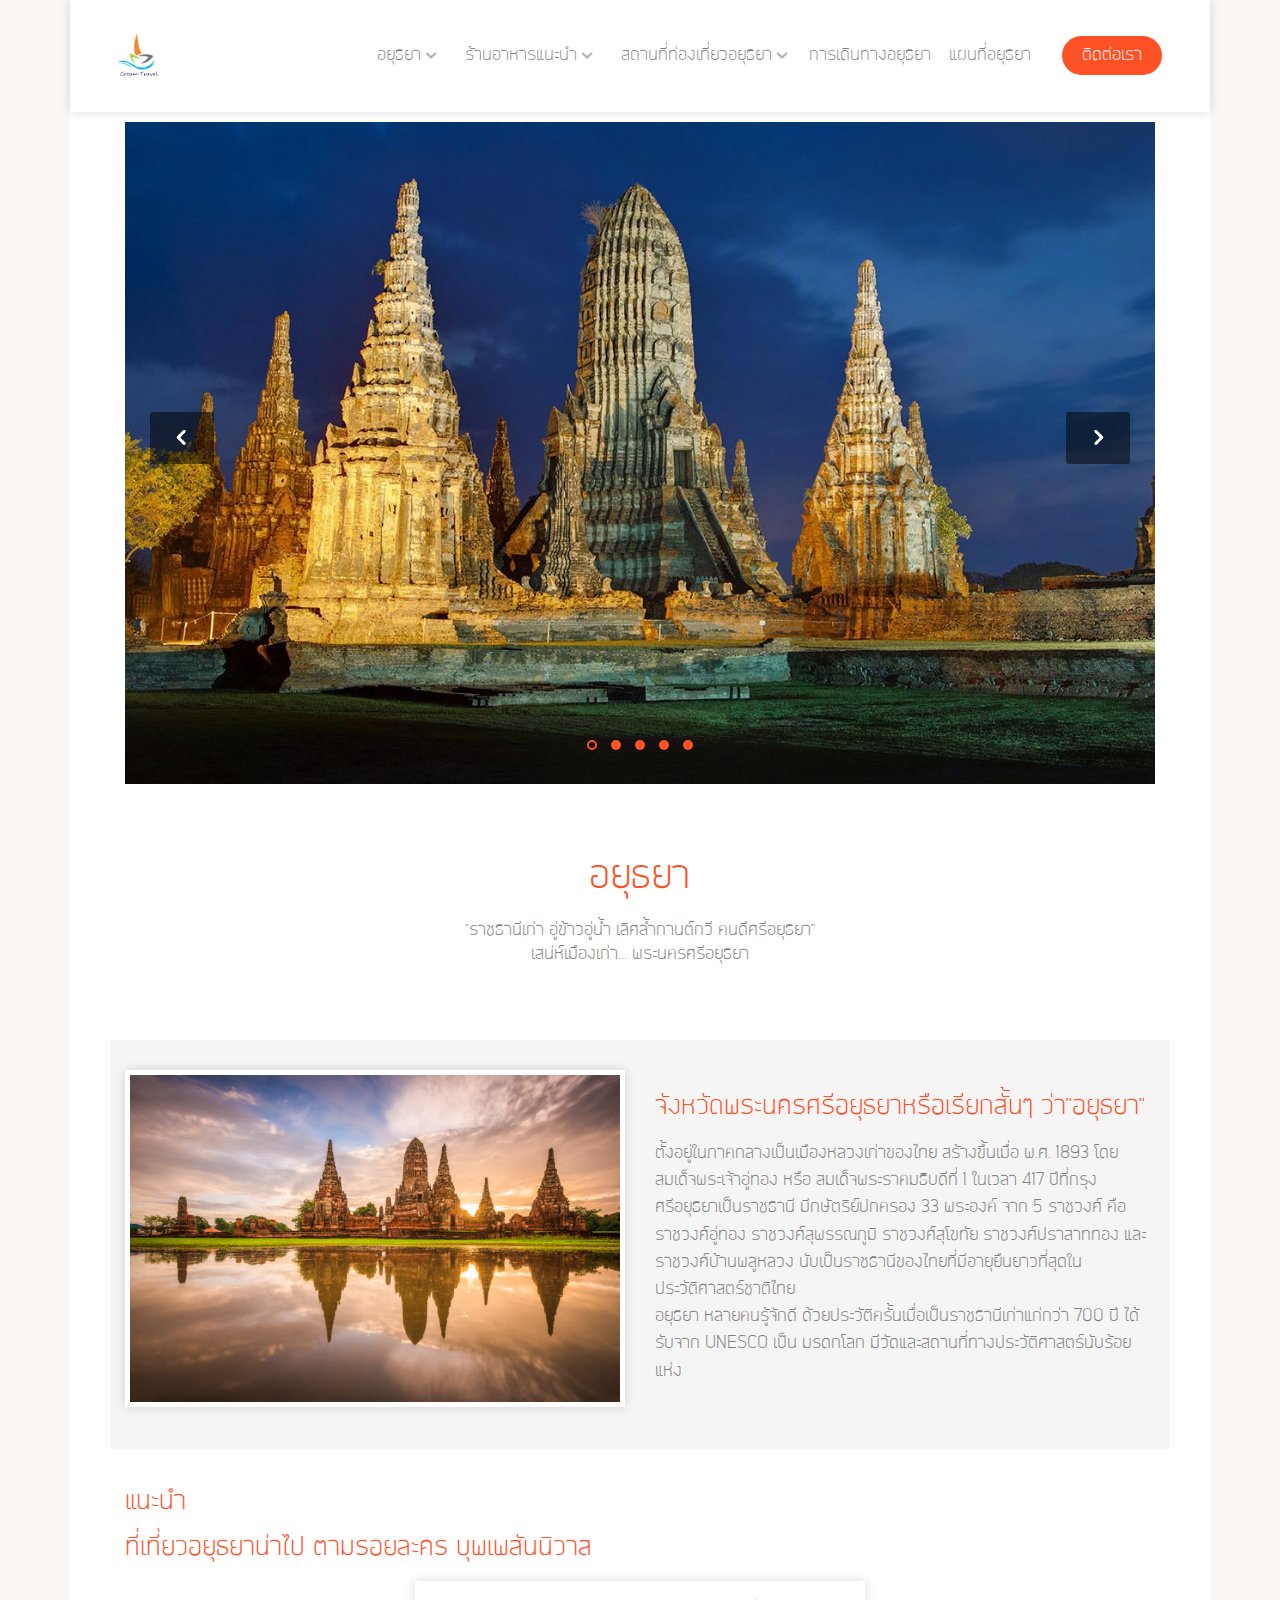
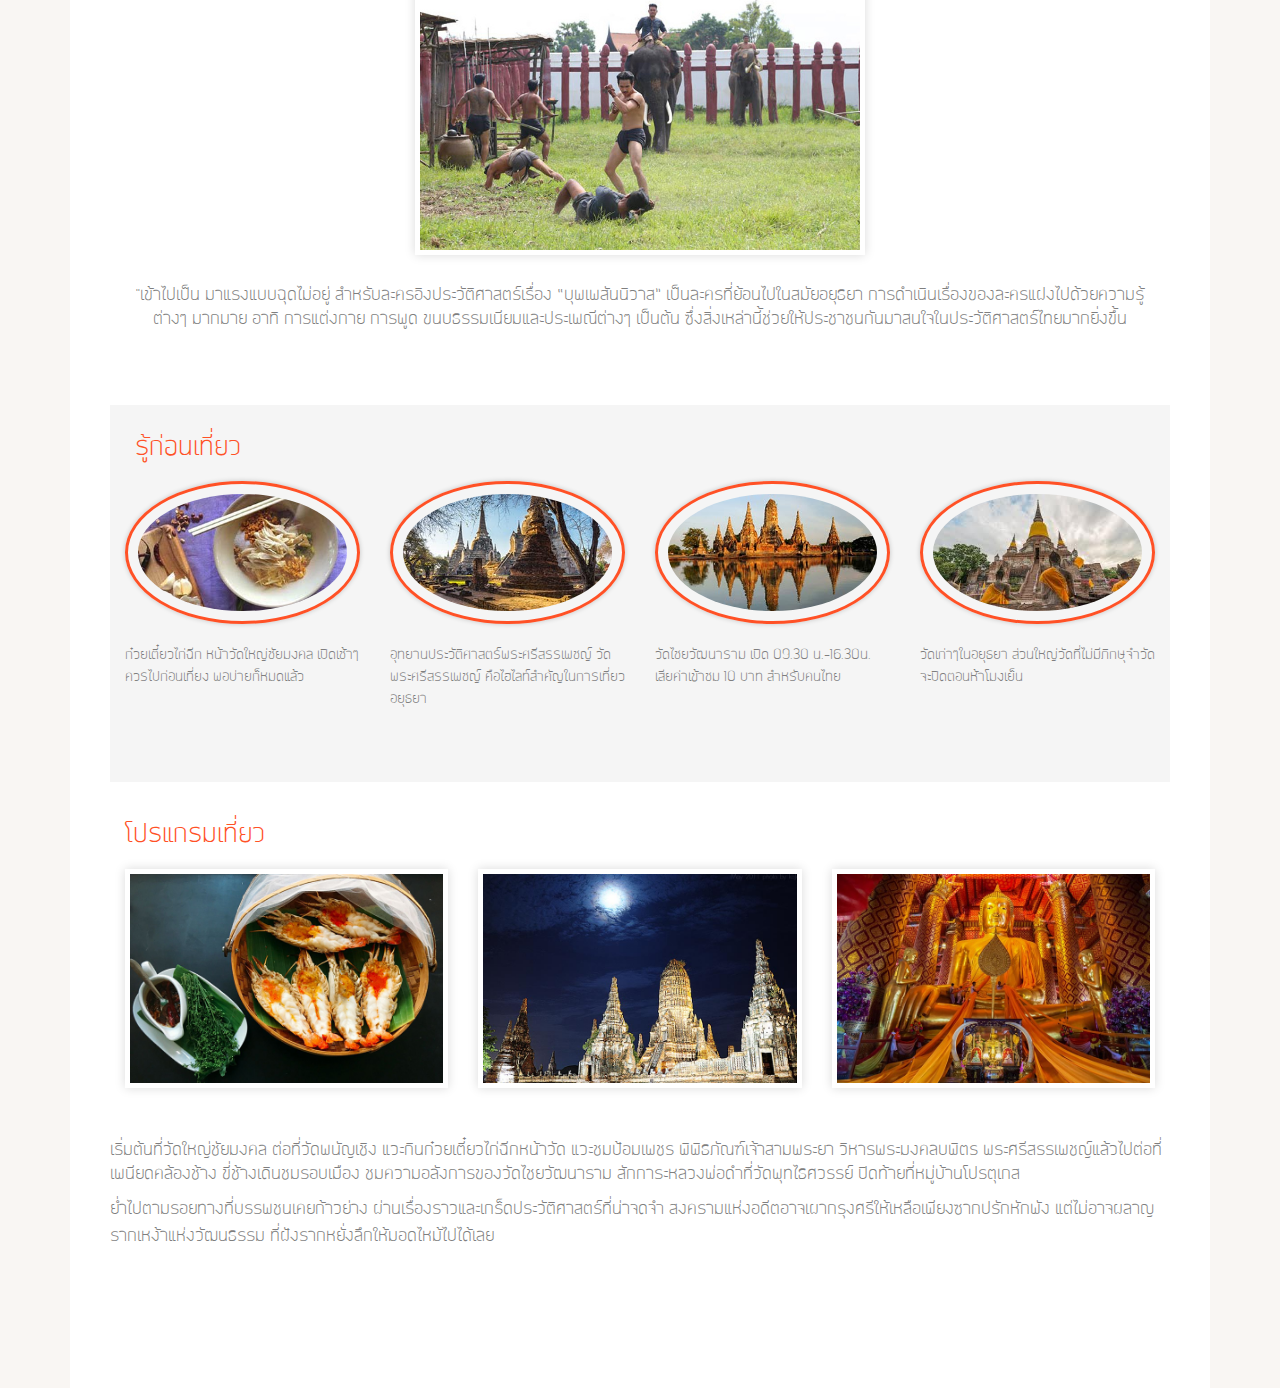
<file: index.html>
<!DOCTYPE html>
<!--[if lt IE 7]>      <html class="no-js lt-ie9 lt-ie8 lt-ie7"> <![endif]-->
<!--[if IE 7]>         <html class="no-js lt-ie9 lt-ie8"> <![endif]-->
<!--[if IE 8]>         <html class="no-js lt-ie9"> <![endif]-->
<!--[if gt IE 8]><!--> <html class="no-js"> <!--<![endif]-->
	<head>
	<meta charset="utf-8">
	<meta http-equiv="X-UA-Compatible" content="IE=edge">
	<title>AYUTTHAYA</title>
	<meta name="viewport" content="width=device-width, initial-scale=1">
	<meta name="description" content="" />
	<meta name="keywords" content="" />
	<meta name="author" content="" />

  	<!-- Facebook and Twitter integration -->
	<meta property="og:title" content=""/>
	<meta property="og:image" content=""/>
	<meta property="og:url" content=""/>
	<meta property="og:site_name" content=""/>
	<meta property="og:description" content=""/>
	<meta name="twitter:title" content="" />
	<meta name="twitter:image" content="" />
	<meta name="twitter:url" content="" />
	<meta name="twitter:card" content="" />
	<!-- Place favicon.ico and apple-touch-icon.png in the root directory -->
	<!-- <link rel="shortcut icon" href="favicon.ico"> -->
	<link rel="stylesheet" href="css/animate.css">
	<link rel="stylesheet" href="css/bootstrap.css">
	<link rel="stylesheet" href="css/icomoon.css">

	<link rel="stylesheet" href="css/owl.carousel.min.css">
	<link rel="stylesheet" href="css/owl.theme.default.min.css">

	<link rel="stylesheet" href="css/style.css">
	<script src="js/modernizr-2.6.2.min.js"></script>
	<!--[if lt IE 9]>
	<script src="js/respond.min.js"></script>
	<![endif]-->

	</head>
	<body class="boxed">
	<!-- Loader -->
	<div class="fh5co-loader"></div>
	<div id="wrap">
	<div id="fh5co-page">
		<header id="fh5co-header" role="banner">
			<div class="container">
				<a href="#" class="js-fh5co-nav-toggle fh5co-nav-toggle dark"><i></i></a>
				<div id="fh5co-logo"><a href="index.html"><img src="images/logo-cream.png" alt="AYUTTHAYA"></a></div>
				<nav id="fh5co-main-nav" role="navigation">
					<ul>
						<li  class="has-sub">
							<div class="drop-down-menu">
								<a href="index.html">อยุธยา</a>
								<div class="dropdown-menu-wrap">
									<ul>
										<li><a href="history.html">ประวัติ อยุธยา</a></li>
									</ul>
								</div>
							</div>
						</li>
						<li class="has-sub">
							<div class="drop-down-menu">
								<a href="restaurant.html">ร้านอาหารแนะนำ</a>
								<div class="dropdown-menu-wrap">
									<ul>
										<li><a href="restaurant.html#restaurant-1">ร้านอาหารบ้านอยุธยารมย์  </a></li>
										<li><a href="restaurant.html#restaurant-2">ร้านอาหารริมน้ำ แกรนด์เจ้าพระญา อยุธยา</a></li>
										<li><a href="restaurant.html#restaurant-3">ร้านก๋วยเตี๋ยวไก่ฉีก คุณประนอม</a></li>
										<li><a href="restaurant.html#restaurant-4">บ้านข้าวหนม</a></li>
									</ul>
								</div>
							</div>
						</li>
						<li class="has-sub">
							<div class="drop-down-menu">
								<a href="attractions.html">สถานที่ท่องเที่ยวอยุธยา</a>
								<div class="dropdown-menu-wrap">
									<ul>
										<li><a href="attractions.html#attractions-1">วัดใหญ่ชัยมงคล </a></li>
										<li><a href="attractions.html#attractions-2">วัดพนัญเชิงวรวิหาร</a></li>
										<li><a href="attractions.html#attractions-3">ป้อมเพชร</a></li>
										<li><a href="attractions.html#attractions-4">พิพิธภัณฑ์เจ้าสามพระยา</a></li>
										<li><a href="attractions.html#attractions-5">วัดมงคลบพิตร</a></li>
										<li><a href="attractions.html#attractions-6">วัดพระศรีสรรเพชญ์</a></li>
										<li><a href="attractions.html#attractions-7">เพนียดคล้องช้าง อยุธยา</a></li>
										<li><a href="attractions.html#attractions-8">วัดไชยวัฒนาราม</a></li>
										<li><a href="attractions.html#attractions-9">วัดพุทไธศวรรย์</a></li>
									</ul>
								</div>
							</div>
						</li>
						<li><a href="travel.html">การเดินทางอยุธยา</a></li>
						<li><a href="ayutthaya-map.html">แผนที่อยุธยา</a></li>
						<li class="cta"><a href="contact.html">ติดต่อเรา</a></li>    
					</ul>
				</nav>
			</div>
		</header>
		<!-- Header -->

		<div class="fh5co-slider">
			<div class="container">
				<div class="owl-carousel owl-carousel-main">
				  <div><img src="images/banner-1.jpg" alt="AYUTTHAYA"></div>
				  <div><img src="images/banner-2.jpg" alt="AYUTTHAYA"></div>
				  <div><img src="images/banner-3.jpg" alt="AYUTTHAYA"></div>
				  <div><img src="images/banner-4.jpg" alt="AYUTTHAYA"></div>
				  <div><img src="images/banner-5.jpg" alt="AYUTTHAYA"></div>
				</div>
			</div>
		</div>
		<!-- Slider -->
		
		<div id="fh5co-intro" class="fh5co-section">
			<div class="container">
				<div class="row row-bottom-padded-md">
					<div class="col-md-8 col-md-offset-2 text-center ts-intro">
						<h1>อยุธยา</h1>
						<p class="fh5co-lead">"ราชธานีเก่า อู่ข้าวอู่น้ำ เลิศล้ำกานต์กวี คนดีศรีอยุธยา"<br>เสน่ห์เมืองเก่า... พระนครศรีอยุธยา</p>
					</div>
				</div>
				<div class="row row-bottom-padded-sm background-color">
					<div class="col-md-6">
						<p><img src="images/pic-1.jpg" alt="" class="img-responsive img-bordered"></p>
					</div>
					<div class="col-md-6 padded-top">
						<h3>จังหวัดพระนครศรีอยุธยาหรือเรียกสั้นๆ ว่า"อยุธยา"</h3>
						<p> ตั้งอยู่ในภาคกลางเป็นเมืองหลวงเก่าของไทย สร้างขึ้นเมื่อ พ.ศ. 1893 โดยสมเด็จพระเจ้าอู่ทอง หรือ สมเด็จพระราคมธิบดีที่ 1 ในเวลา 417 ปีที่กรุงศรีอยุธยาเป็นราชธานี มีกษัตริย์ปกครอง 33 พระองค์ จาก 5 ราชวงศ์ คือ ราชวงศ์อู่ทอง ราชวงศ์สุพรรณภูมิ ราชวงศ์สุโขทัย ราชวงศ์ปราสาททอง และราชวงศ์บ้านพลูหลวง นับเป็นราชธานีของไทยที่มีอายุยืนยาวที่สุดในประวัติศาสตร์ชาติไทย <br>อยุธยา หลายคนรู้จักดี ด้วยประวัติครั้นเมื่อเป็นราชธานีเก่าแก่กว่า 700 ปี ได้รับจาก UNESCO เป็น มรดกโลก มีวัดและสถานที่ทางประวัติศาสตร์นับร้อยแห่ง</p>
					</div>
				</div>
				<div class="row row-bottom-padded-md">
					<div class="col-md-12 ts-intro intro-img">
						<h3>แนะนำ</h3>
						<h3>ที่เที่ยวอยุธยาน่าไป ตามรอยละคร บุพเพสันนิวาส</h3>
						<a href="attractions.html"><img src="images/pic-2.jpg" alt="" class="img-responsive img-bordered text-center"></a><br>
						<p class="fh5co-lead text-center">"เข้าไปเป็น มาแรงแบบฉุดไม่อยู่ สำหรับละครอิงประวัติศาสตร์เรื่อง “บุพเพสันนิวาส” เป็นละครที่ย้อนไปในสมัยอยุธยา การดำเนินเรื่องของละครแฝงไปด้วยความรู้ต่างๆ มากมาย อาทิ การแต่งกาย การพูด ขนบธรรมเนียมและประเพณีต่างๆ เป็นต้น ซึ่งสิ่งเหล่านี้ช่วยให้ประชาชนกันมาสนใจในประวัติศาสตร์ไทยมากยิ่งขึ้น</p>
					</div>
				</div>
				<div class="row row-bottom-padded-sm background-color">
					<div class="title text-left">
						<h3>รู้ก่อนเที่ยว</h3>
					</div>
					<div class="col-md-3">
						<div class="fh5co-service text-center hover-a">
							<a href="restaurant.html#restaurant-3">
								<span class="fh5co-img"><img src="images/fh5co-img-1.jpg" alt="" class="img-responsive img-bordered"></span>
								<p>ก๋วยเตี๋ยวไก่ฉีก หน้าวัดใหญ่ชัยมงคล  เปิดเช้าๆ ควรไปก่อนเที่ยง พอบ่ายก็หมดแล้ว</p>
							</a>
						</div>
					</div>
					<div class="col-md-3">
						<div class="fh5co-service text-center hover-a">
							<a href="attractions.html#attractions-6">
								<span class="fh5co-img"><img src="images/fh5co-img-2.jpg" alt="" class="img-responsive img-bordered"></span>
								<p>อุทยานประวัติศาสตร์พระศรีสรรเพชญ์ วัดพระศรีสรรเพชญ์ คือไฮไลท์สำคัญในการเที่ยวอยุธยา </p>
							</a>
						</div>
					</div>
					<div class="col-md-3">
						<div class="fh5co-service text-center hover-a">
							<a href="attractions.html#attractions-8">
								<span class="fh5co-img"><img src="images/fh5co-img-3.jpg" alt="" class="img-responsive img-bordered"></span>
								<p>วัดไชยวัฒนาราม  เปิด 09.30 น.-16.30น.  เสียค่าเข้าชม  10 บาท สำหรับคนไทย</p>
							</a>
						</div>
					</div>
					<div class="col-md-3">
						<div class="fh5co-service text-center hover-a">
							<a href="attractions.html">
								<span class="fh5co-img"><img src="images/fh5co-img-4.jpg" alt="" class="img-responsive img-bordered"></span>
								<p>วัดเก่าๆในอยุธยา ส่วนใหญ่วัดที่ไม่มีภิกษุจำวัดจะปิดตอนห้าโมงเย็น</p>
							</a>
						</div>
					</div>
				</div>
				<div class="row row-bottom-padded-md">
					<div class="col-md-12 ts-intro intro-img">
						<h3>โปรแกรมเที่ยว</h3>
					</div>
					<div class="col-md-4">
						<div class="fh5co-service text-center">
							<img src="images/intro-img-1.jpg" class="img-responsive img-bordered" alt="">
						</div>
					</div>
					<div class="col-md-4">
						<div class="fh5co-service text-center">
							<img src="images/intro-img-2.jpg" class="img-responsive img-bordered" alt="">
						</div>
					</div>
					<div class="col-md-4">
						<div class="fh5co-service text-center">
							<img src="images/intro-img-3.jpg" class="img-responsive img-bordered" alt="">
						</div>
					</div>
						<p class="fh5co-lead">เริ่มต้นที่วัดใหญ่ชัยมงคล ต่อที่วัดพนัญเชิง แวะกินก๋วยเตี๋ยวไก่ฉีกหน้าวัด แวะชมป้อมเพชร พิพิธภัณฑ์เจ้าสามพระยา วิหารพระมงคลบพิตร พระศรีสรรเพชญ์แล้วไปต่อที่เพนียดคล้องช้าง ขี่ช้างเดินชมรอบเมือง ชมความอลังการของวัดไชยวัฒนาราม สักการะหลวงพ่อดำที่วัดพุทไธศวรรย์ ปิดท้ายที่หมู่บ้านโปรตุเกส</p>
						<p>ย่ำไปตามรอยทางที่บรรพชนเคยก้าวย่าง ผ่านเรื่องราวและเกร็ดประวัติศาสตร์ที่น่าจดจำ สงครามแห่งอดีตอาจเผากรุงศรีให้เหลือเพียงซากปรักหักพัง แต่ไม่อาจผลาญรากเหง้าแห่งวัฒนธรรม ที่ฝังรากหยั่งลึกให้มอดไหม้ไปได้เลย</p>
				</div>
			</div>
		</div>
	</div>
	</div>

	<div class="gototop js-top">
		<a href="#" class="js-gotop"><i class="icon-chevron-down"></i></a>
	</div>
	
	<script src="js/jquery.min.js"></script>
	<script src="js/jquery.easing.1.3.js"></script>
	<script src="js/bootstrap.min.js"></script>
	<script src="js/owl.carousel.min.js"></script>
	<script src="js/main.js"></script>

	</body>
</html>
</file>
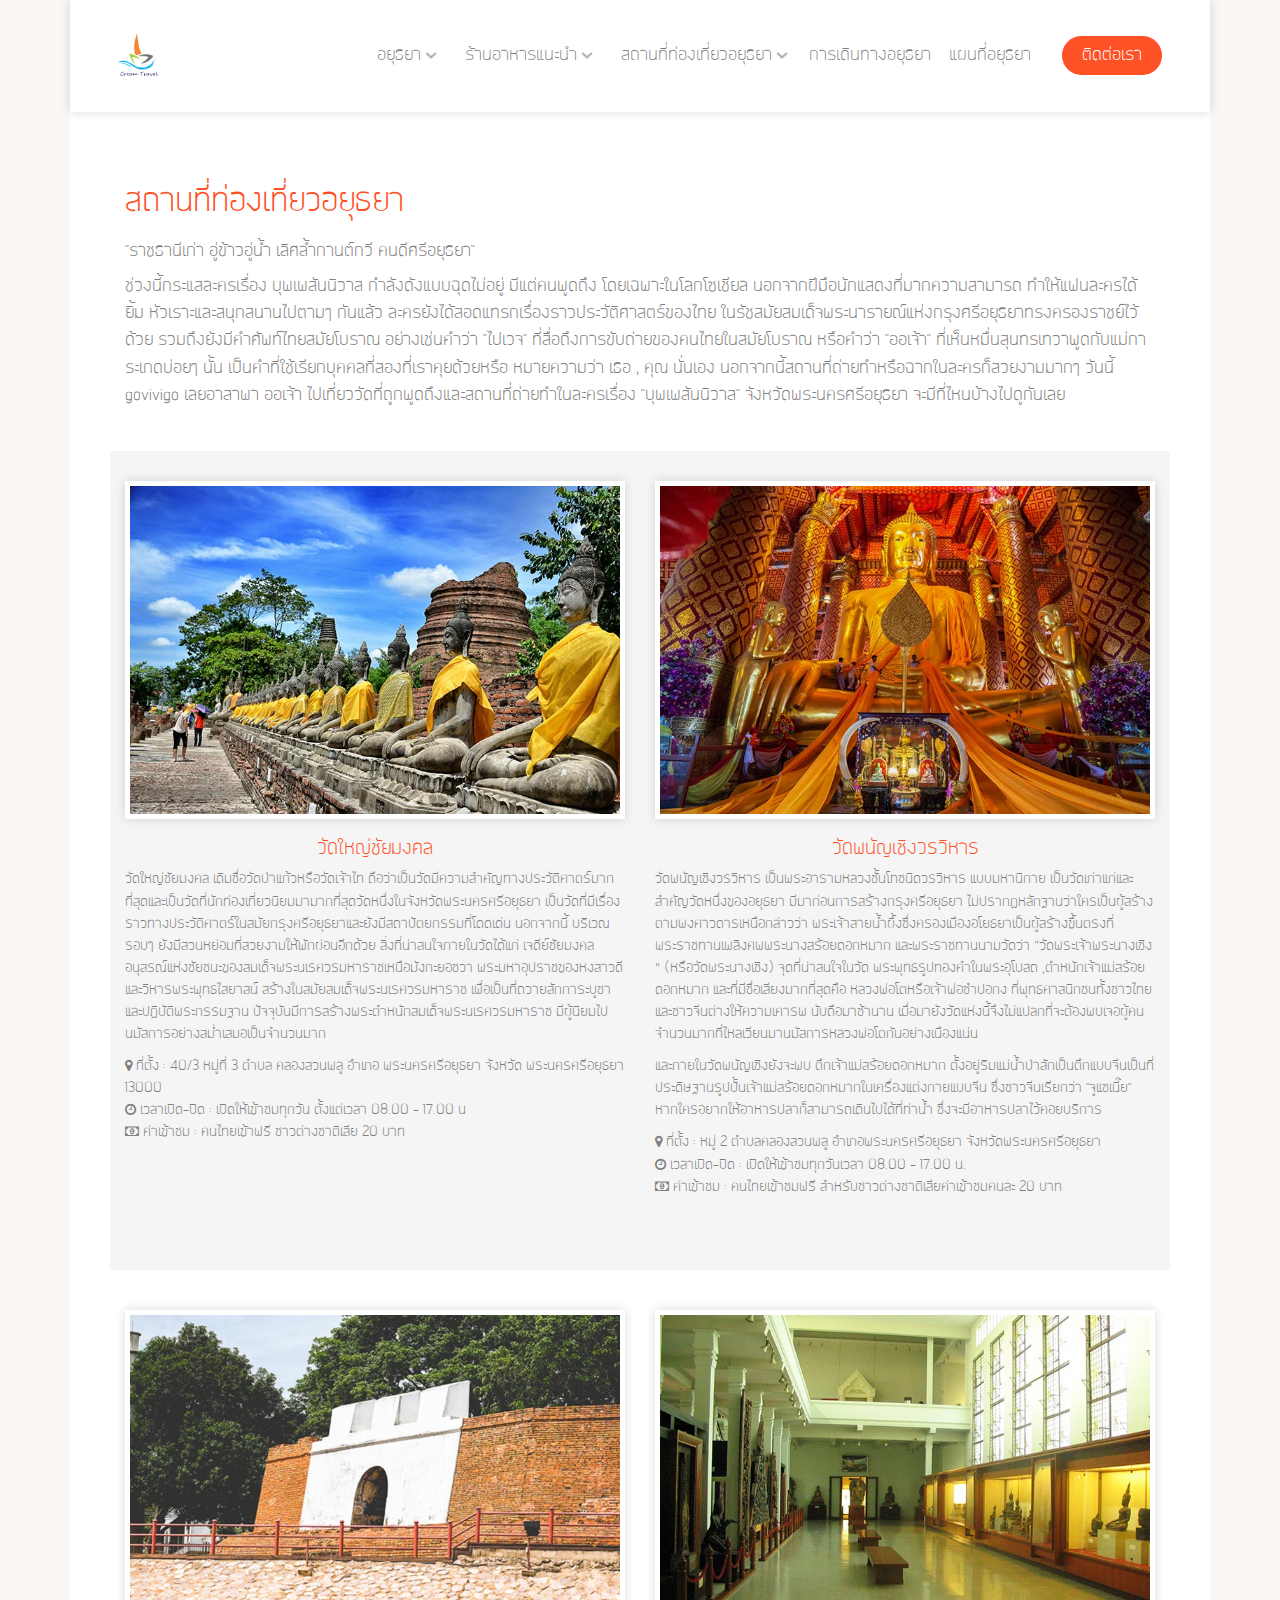
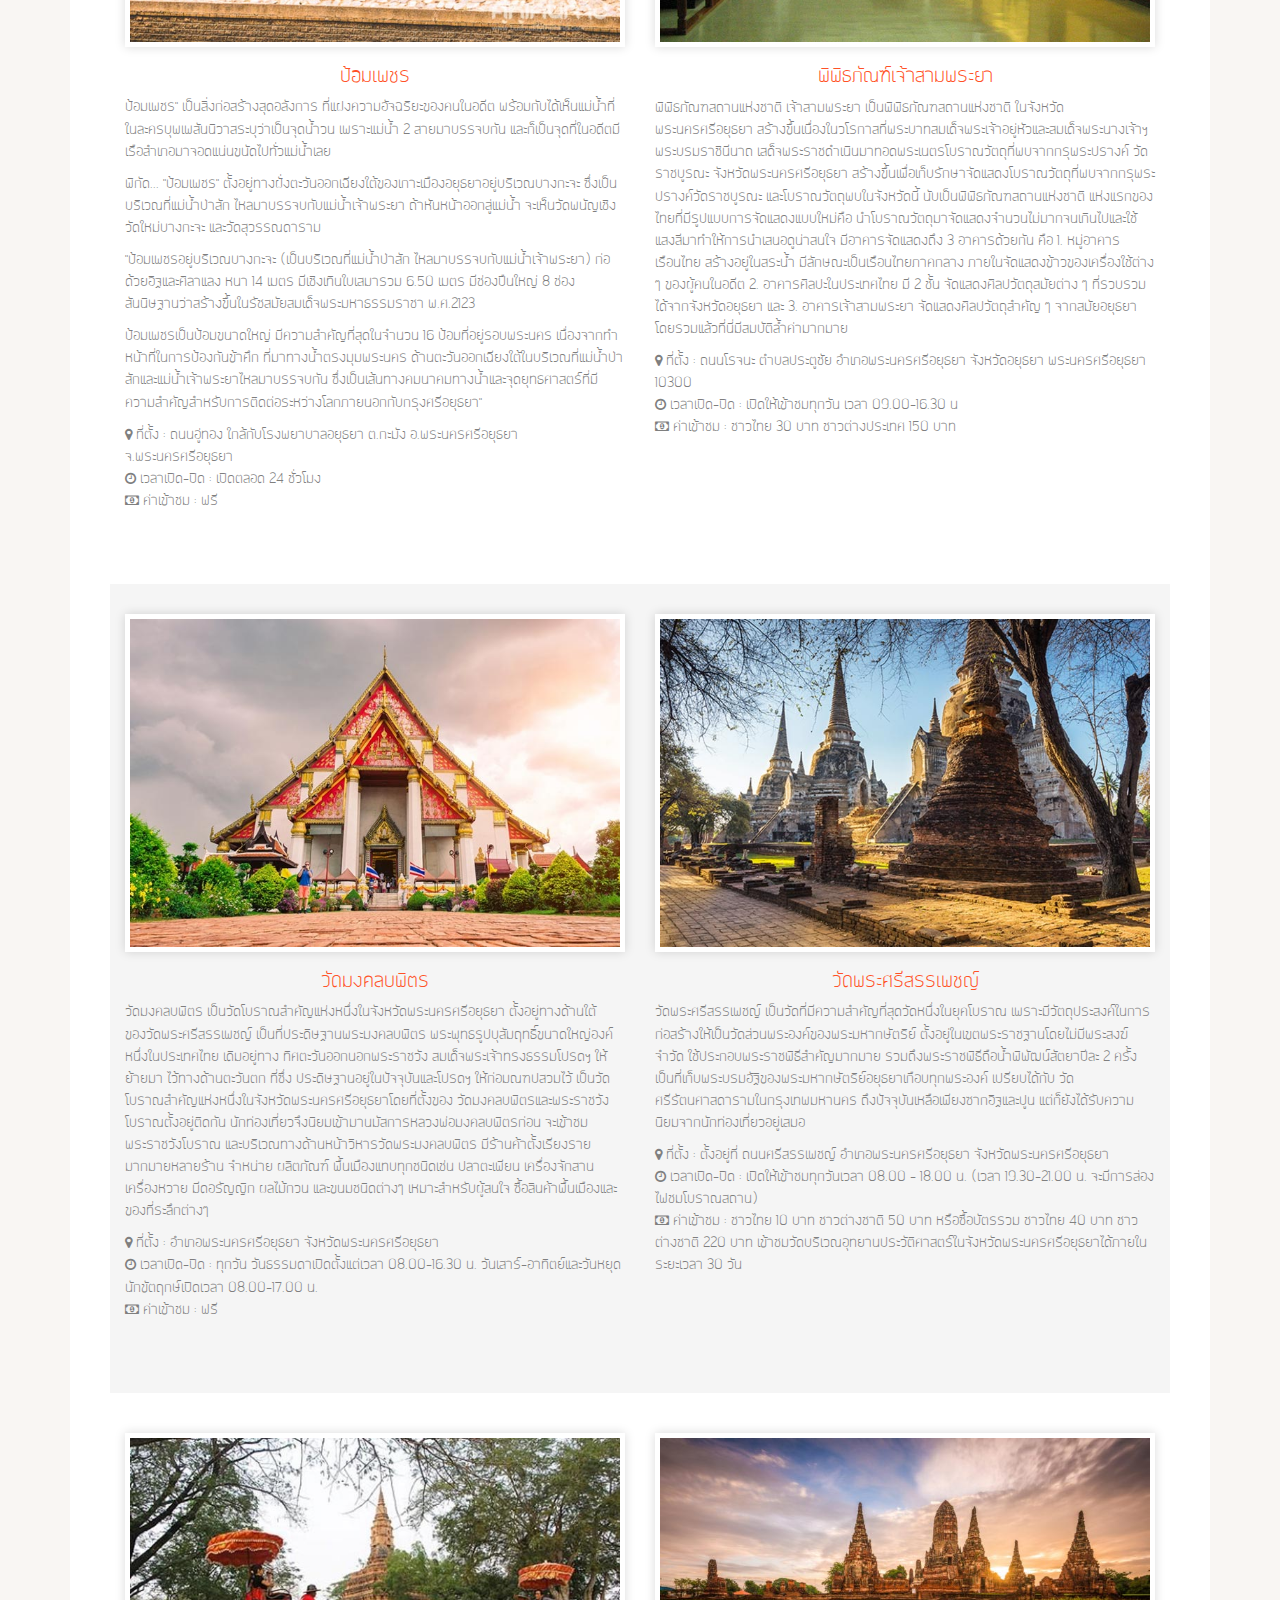
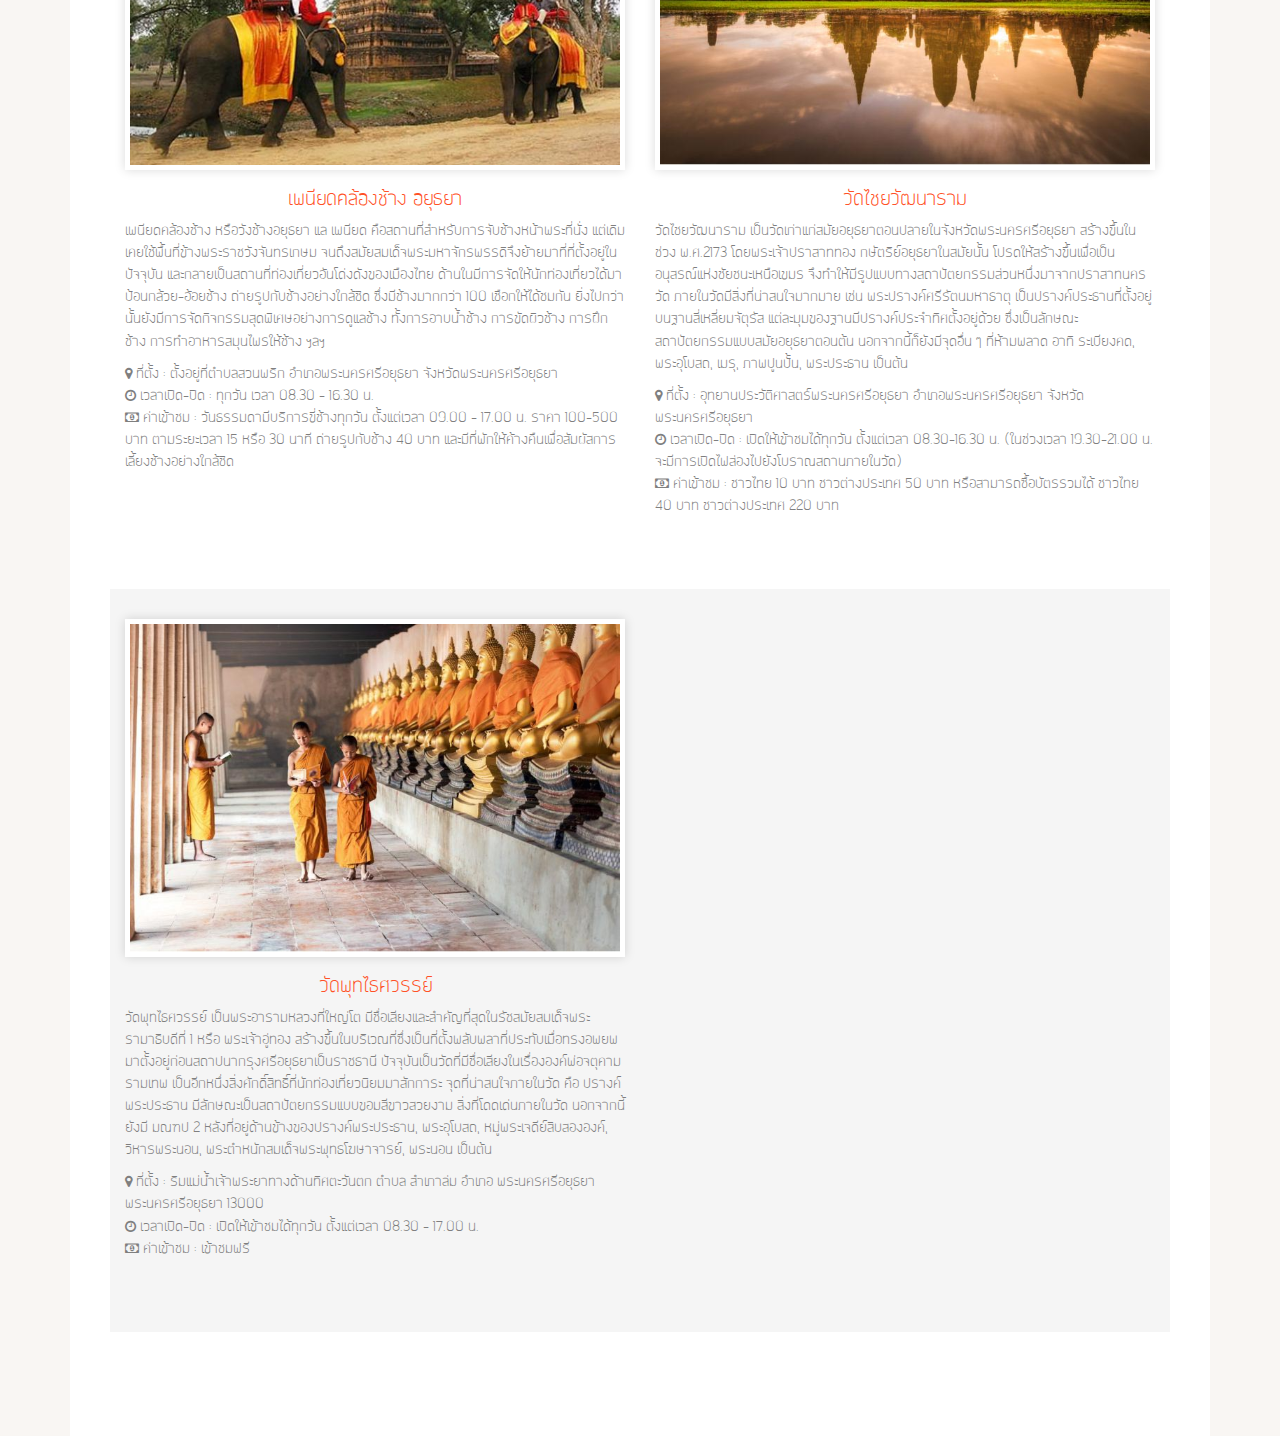
<file: attractions.html>
<!DOCTYPE html>
<!--[if lt IE 7]>      <html class="no-js lt-ie9 lt-ie8 lt-ie7"> <![endif]-->
<!--[if IE 7]>         <html class="no-js lt-ie9 lt-ie8"> <![endif]-->
<!--[if IE 8]>         <html class="no-js lt-ie9"> <![endif]-->
<!--[if gt IE 8]><!--> <html class="no-js"> <!--<![endif]-->
	<head>
	<meta charset="utf-8">
	<meta http-equiv="X-UA-Compatible" content="IE=edge">
	<title>Attractions | Ayutthaya</title>
	<meta name="viewport" content="width=device-width, initial-scale=1">
	<meta name="description" content="" />
	<meta name="keywords" content="" />
	<meta name="author" content="" />
  	<!-- Facebook and Twitter integration -->
	<meta property="og:title" content=""/>
	<meta property="og:image" content=""/>
	<meta property="og:url" content=""/>
	<meta property="og:site_name" content=""/>
	<meta property="og:description" content=""/>
	<meta name="twitter:title" content="" />
	<meta name="twitter:image" content="" />
	<meta name="twitter:url" content="" />
	<meta name="twitter:card" content="" />
	<!-- <link rel="shortcut icon" href="favicon.ico"> -->
	<link rel="stylesheet" href="css/animate.css">
	<link rel="stylesheet" href="css/bootstrap.css">
	<link rel="stylesheet" href="css/icomoon.css">
	<link rel="stylesheet" href="css/owl.carousel.min.css">
	<link rel="stylesheet" href="css/owl.theme.default.min.css">
	<link rel="stylesheet" href="css/style.css">
	<link rel="stylesheet" href="https://cdnjs.cloudflare.com/ajax/libs/font-awesome/4.7.0/css/font-awesome.min.css">
	<script src="js/modernizr-2.6.2.min.js"></script>
	<!--[if lt IE 9]>
	<script src="js/respond.min.js"></script>
	<![endif]-->

	</head>
	<body class="boxed">
	<!-- Loader -->
	<div class="fh5co-loader"></div>
	<div id="wrap">
	<div id="fh5co-page">
		<header id="fh5co-header" role="banner">
			<div class="container">
				<a href="#" class="js-fh5co-nav-toggle fh5co-nav-toggle dark"><i></i></a>
				<div id="fh5co-logo"><a href="index.html"><img src="images/logo-cream.png" alt="AYUTTHAYA"></a></div>
				<nav id="fh5co-main-nav" role="navigation">
					<ul>
						<li  class="has-sub">
							<div class="drop-down-menu">
								<a href="index.html">อยุธยา</a>
								<div class="dropdown-menu-wrap">
									<ul>
										<li><a href="history.html">ประวัติ อยุธยา</a></li>
									</ul>
								</div>
							</div>
						</li>
						<li class="has-sub">
							<div class="drop-down-menu">
								<a href="restaurant.html">ร้านอาหารแนะนำ</a>
								<div class="dropdown-menu-wrap">
									<ul>
										<li><a href="restaurant.html#restaurant-1">ร้านอาหารบ้านอยุธยารมย์  </a></li>
										<li><a href="restaurant.html#restaurant-2">ร้านอาหารริมน้ำ แกรนด์เจ้าพระญา อยุธยา</a></li>
										<li><a href="restaurant.html#restaurant-3">ร้านก๋วยเตี๋ยวไก่ฉีก คุณประนอม</a></li>
										<li><a href="restaurant.html#restaurant-4">บ้านข้าวหนม</a></li>
									</ul>
								</div>
							</div>
						</li>
						<li class="has-sub">
							<div class="drop-down-menu">
								<a href="attractions.html">สถานที่ท่องเที่ยวอยุธยา</a>
								<div class="dropdown-menu-wrap">
									<ul>
										<li><a href="attractions.html#attractions-1">วัดใหญ่ชัยมงคล </a></li>
										<li><a href="attractions.html#attractions-2">วัดพนัญเชิงวรวิหาร</a></li>
										<li><a href="attractions.html#attractions-3">ป้อมเพชร</a></li>
										<li><a href="attractions.html#attractions-4">พิพิธภัณฑ์เจ้าสามพระยา</a></li>
										<li><a href="attractions.html#attractions-5">วัดมงคลบพิตร</a></li>
										<li><a href="attractions.html#attractions-6">วัดพระศรีสรรเพชญ์</a></li>
										<li><a href="attractions.html#attractions-7">เพนียดคล้องช้าง อยุธยา</a></li>
										<li><a href="attractions.html#attractions-8">วัดไชยวัฒนาราม</a></li>
										<li><a href="attractions.html#attractions-9">วัดพุทไธศวรรย์</a></li>
									</ul>
								</div>
							</div>
						</li>
						<li><a href="travel.html">การเดินทางอยุธยา</a></li>
						<li><a href="ayutthaya-map.html">แผนที่อยุธยา</a></li>
						<li class="cta"><a href="contact.html">ติดต่อเรา</a></li>    
					</ul>
				</nav>
			</div>
		</header>
		<!-- Header -->
		
		<div id="fh5co-intro" class="fh5co-section">
			<div class="container">
				<div class="row row-bottom-padded-sm">
					<div class="col-md-12" id="fh5co-content">
						<h2>สถานที่ท่องเที่ยวอยุธยา</h2>
						<p class="fh5co-lead">"ราชธานีเก่า อู่ข้าวอู่น้ำ เลิศล้ำกานต์กวี คนดีศรีอยุธยา"</p>
						<p>ช่วงนี้กระแสละครเรื่อง บุพเพสันนิวาส กำลังดังแบบฉุดไม่อยู่ มีแต่คนพูดถึง โดยเฉพาะในโลกโซเชียล นอกจากฝีมือนักแสดงที่มากความสามารถ ทำให้แฟนละครได้ยิ้ม หัวเราะและสนุกสนานไปตามๆ กันแล้ว ละครยังได้สอดแทรกเรื่องราวประวัติศาสตร์ของไทย ในรัชสมัยสมเด็จพระนารายณ์แห่งกรุงศรีอยุธยาทรงครองราชย์ไว้ด้วย รวมถึงยังมีคำศัพท์ไทยสมัยโบราณ อย่างเช่นคำว่า "ไปเวจ" ที่สื่อถึงการขับถ่ายของคนไทยในสมัยโบราณ หรือคำว่า "ออเจ้า" ที่เห็นหมื่นสุนทรเทวาพูดกับแม่การะเกดบ่อยๆ นั้น เป็นคำที่ใช้เรียกบุคคลที่สองที่เราคุยด้วยหรือ หมายความว่า เธอ , คุณ นั่นเอง นอกจากนี้สถานที่ถ่ายทำหรือฉากในละครก็สวยงามมากๆ วันนี้ govivigo เลยอาสาพา ออเจ้า ไปเที่ยววัดที่ถูกพูดถึงและสถานที่ถ่ายทำในละครเรื่อง "บุพเพสันนิวาส" จังหวัดพระนครศรีอยุธยา จะมีที่ไหนบ้างไปดูกันเลย</p>
					</div>
				</div>
				<div class="row row-bottom-padded-sm background-color">
					<div class="col-md-6">
						<div class="fh5co-service text-center">
							<div id="attractions-1"></div>
								<img src="images/attractions-1.jpg" class="img-responsive img-bordered" alt="">
								<h3>วัดใหญ่ชัยมงคล</h3>
								<p>วัดใหญ่ชัยมงคล เดิมชื่อวัดป่าแก้วหรือวัดเจ้าไท ถือว่าเป็นวัดมีความสำคัญทางประวัติศาตร์มากที่สุดและเป็นวัดที่นักท่องเที่ยวนิยมมามากที่สุดวัดหนึ่งในจังหวัดพระนครศรีอยุธยา เป็นวัดที่มีเรื่องราวทางประวัติศาตร์ในสมัยกรุงศรีอยุธยาและยังมีสถาปัตยกรรมที่โดดเด่น นอกจากนี้ บริเวณรอบๆ ยังมีสวนหย่อมที่สวยงามให้พักผ่อนอีกด้วย  สิ่งที่น่าสนใจภายในวัดได้แก่ เจดีย์ชัยมงคล อนุสรณ์แห่งชัยชนะของสมเด็จพระนเรศวรมหาราชเหนือมังกะยอชวา พระมหาอุปราชของหงสาวดี และวิหารพระพุทธไสยาสน์ สร้างในสมัยสมเด็จพระนเรศวรมหาราช เพื่อเป็นที่ถวายสักการะบูชาและปฏิบัติพระกรรมฐาน ปัจจุบันมีการสร้างพระตำหนักสมเด็จพระนเรศวรมหาราช มีผู้นิยมไปนมัสการอย่างสม่ำเสมอเป็นจำนวนมาก</p>
								<p>
									<i class="fa fa-map-marker" aria-hidden="true"></i>  ที่ตั้ง :  40/3 หมู่ที่ 3 ตำบล คลองสวนพลู อำเภอ พระนครศรีอยุธยา จังหวัด พระนครศรีอยุธยา 13000<br>
									<i class="fa fa-clock-o" aria-hidden="true"></i>  เวลาเปิด-ปิด : เปิดให้เข้าชมทุกวัน ตั้งแต่เวลา 08.00 – 17.00 น<br>
									<i class="fa fa-money" aria-hidden="true"></i>  ค่าเข้าชม : คนไทยเข้าฟรี ชาวต่างชาติเสีย 20 บาท<br>
								</p>
						</div>
					</div>
					<div class="col-md-6">
						<div class="fh5co-service text-center">
							<div id="attractions-2"></div>
								<img src="images/attractions-2.jpg" class="img-responsive img-bordered" alt="">
								<h3>วัดพนัญเชิงวรวิหาร</h3>
								<p>วัดพนัญเชิงวรวิหาร เป็นพระอารามหลวงชั้นโทชนิดวรวิหาร แบบมหานิกาย เป็นวัดเก่าแก่และสำคัญวัดหนึ่งของอยุธยา มีมาก่อนการสร้างกรุงศรีอยุธยา ไม่ปรากฏหลักฐานว่าใครเป็นผู้สร้าง ตามพงศาวดารเหนือกล่าวว่า พระเจ้าสายน้ำผึ้งซึ่งครองเมืองอโยธยาเป็นผู้สร้างขึ้นตรงที่พระราชทานเพลิงศพพระนางสร้อยดอกหมาก และพระราชทานนามวัดว่า “วัดพระเจ้าพระนางเชิง ” (หรือวัดพระนางเชิง) จุดที่น่าสนใจในวัด พระพุทธรูปทองคำในพระอุโบสถ ,ตำหนักเจ้าแม่สร้อยดอกหมาก และที่มีชื่อเสียงมากที่สุดคือ หลวงพ่อโตหรือเจ้าพ่อซำปอกง ที่พุทธศาสนิกชนทั้งชาวไทยและชาวจีนต่างให้ความเคารพ นับถือมาช้านาน เมื่อมายังวัดแห่งนี้จึงไม่แปลกที่จะต้องพบเจอผู้คน จำนวนมากที่ไหลเวียนมานมัสการหลวงพ่อโตกันอย่างเนืองแน่น</p>
								<p>และภายในวัดพนัญเชิงยังจะพบ ตึกเจ้าแม่สร้อยดอกหมาก ตั้งอยู่ริมแม่น้ำป่าสักเป็นตึกแบบจีนเป็นที่ประดิษฐานรูปปั้นเจ้าแม่สร้อยดอกหมากในเครื่องแต่งกายแบบจีน ซึ่งชาวจีนเรียกว่า "จูแซเนี๊ย" หากใครอยากให้อาหารปลาก็สามารถเดินไปได้ที่ท่าน้ำ ซึ่งจะมีอาหารปลาไว้คอยบริการ</p>
								<p>
									<i class="fa fa-map-marker" aria-hidden="true"></i>  ที่ตั้ง : หมู่ 2 ตำบลคลองสวนพลู อำเภอพระนครศรีอยุธยา จังหวัดพระนครศรีอยุธยา<br>
									<i class="fa fa-clock-o" aria-hidden="true"></i>  เวลาเปิด-ปิด : เปิดให้เข้าชมทุกวันเวลา  08.00 - 17.00 น. <br>
									<i class="fa fa-money" aria-hidden="true"></i>  ค่าเข้าชม : คนไทยเข้าชมฟรี สำหรับชาวต่างชาติเสียค่าเข้าชมคนละ 20 บาท<br>
								</p>
						</div>
					</div>
				</div>
				<div class="row row-bottom-padded-sm">
					<div class="col-md-6">
						<div class="fh5co-service text-center">
							<div id="attractions-3"></div>
								<img src="images/attractions-3.jpg" class="img-responsive img-bordered" alt="">
								<h3>ป้อมเพชร</h3>
								<p>ป้อมเพชร" เป็นสิ่งก่อสร้างสุดอลังการ ที่แฝงความอัจฉริยะของคนในอดีต พร้อมกับได้เห็นแม่น้ำที่ในละครบุพเพสันนิวาสระบุว่าเป็นจุดน้ำวน เพราะแม่น้ำ 2 สายมาบรรจบกัน และก็เป็นจุดที่ในอดีตมีเรือสำเภอมาจอดแน่นขนัดไปทั่วแม่น้ำเลย</p>
								<p>พิกัด... "ป้อมเพชร" ตั้งอยู่ทางฝั่งตะวันออกเฉียงใต้ของเกาะเมืองอยุธยาอยู่บริเวณบางกะจะ ซึ่งเป็นบริเวณที่แม่น้ำป่าสัก ไหลมาบรรจบกับแม่น้ำเจ้าพระยา ถ้าหันหน้าออกสู่แม่น้ำ จะเห็นวัดพนัญเชิง วัดใหม่บางกะจะ และวัดสุวรรณดาราม</p>
								<p>"ป้อมเพชรอยู่บริเวณบางกะจะ (เป็นบริเวณที่แม่น้ำป่าสัก ไหลมาบรรจบกับแม่น้ำเจ้าพระยา) ก่อด้วยอิฐและศิลาแลง หนา 14 เมตร มีเชิงเทินใบเสมารวม 6.50 เมตร มีช่องปืนใหญ่ 8 ช่อง สันนิษฐานว่าสร้างขึ้นในรัชสมัยสมเด็จพระมหาธรรมราชา พ.ศ.2123</p>
								<p>ป้อมเพชรเป็นป้อมขนาดใหญ่ มีความสำคัญที่สุดในจำนวน 16 ป้อมที่อยู่รอบพระนคร เนื่องจากทำหน้าที่ในการป้องกันข้าศึก ที่มาทางน้ำตรงมุมพระนคร ด้านตะวันออกเฉียงใต้ในบริเวณที่แม่น้ำป่าสักและแม่น้ำเจ้าพระยาไหลมาบรรจบกัน ซึ่งเป็นเส้นทางคมนาคมทางน้ำและจุดยุทธศาสตร์ที่มีความสำคัญสำหรับการติดต่อระหว่างโลกภายนอกกับกรุงศรีอยุธยา"</p>
								<p>
									<i class="fa fa-map-marker" aria-hidden="true"></i>  ที่ตั้ง : ถนนอู่ทอง ใกล้กับโรงพยาบาลอยุธยา ต.กะมัง อ.พระนครศรีอยุธยา จ.พระนครศรีอยุธยา<br>
									<i class="fa fa-clock-o" aria-hidden="true"></i>  เวลาเปิด-ปิด : เปิดตลอด 24 ชั่วโมง<br>
									<i class="fa fa-money" aria-hidden="true"></i>  ค่าเข้าชม : ฟรี<br>
								</p>
						</div>
					</div>
					<div class="col-md-6">
						<div class="fh5co-service text-center">
							<div id="attractions-4"></div>
								<img src="images/attractions-4.jpg" class="img-responsive img-bordered" alt="">
								<h3>พิพิธภัณฑ์เจ้าสามพระยา</h3>
								<p>พิพิธภัณฑสถานแห่งชาติ เจ้าสามพระยา เป็นพิพิธภัณฑสถานแห่งชาติ ในจังหวัดพระนครศรีอยุธยา สร้างขึ้นเนื่องในวโรกาสที่พระบาทสมเด็จพระเจ้าอยู่หัวและสมเด็จพระนางเจ้าฯ พระบรมราชินีนาถ เสด็จพระราชดำเนินมาทอดพระเนตรโบราณวัตถุที่พบจากกรุพระปรางค์ วัดราชบูรณะ จังหวัดพระนครศรีอยุธยา สร้างขึ้นเพื่อเก็บรักษาจัดแสดงโบราณวัตถุที่พบจากกรุพระปรางค์วัดราชบูรณะ และโบราณวัตถุพบในจังหวัดนี้ นับเป็นพิพิธภัณฑสถานแห่งชาติ แห่งแรกของไทยที่มีรูปแบบการจัดแสดงแบบใหม่คือ นำโบราณวัตถุมาจัดแสดงจำนวนไม่มากจนเกินไปและใช้แสงสีมาทำให้การนำเสนอดูน่าสนใจ มีอาคารจัดแสดงถึง 3 อาคารด้วยกัน คือ 1. หมู่อาคารเรือนไทย สร้างอยู่ในสระน้ำ มีลักษณะเป็นเรือนไทยภาคกลาง ภายในจัดแสดงข้าวของเครื่องใช้ต่าง ๆ ของผู้คนในอดีต 2. อาคารศิลปะในประเทศไทย มี 2 ชั้น จัดแสดงศิลปวัตถุสมัยต่าง ๆ ที่รวบรวมได้จากจังหวัดอยุธยา และ 3. อาคารเจ้าสามพระยา จัดแสดงศิลปวัตถุสำคัญ ๆ จากสมัยอยุธยา โดยรวมแล้วที่นี่มีสมบัติล้ำค่ามากมาย</p>
								<p>
									<i class="fa fa-map-marker" aria-hidden="true"></i>  ที่ตั้ง : ถนนโรจนะ ตำบลประตูชัย อำเภอพระนครศรีอยุธยา จังหวัดอยุธยา พระนครศรีอยุธยา 10300<br>
									<i class="fa fa-clock-o" aria-hidden="true"></i>  เวลาเปิด-ปิด : เปิดให้เข้าชมทุกวัน เวลา 09.00-16.30 น<br>
									<i class="fa fa-money" aria-hidden="true"></i>  ค่าเข้าชม : ชาวไทย 30 บาท ชาวต่างประเทศ 150 บาท<br>
								</p>
						</div>
					</div>
				</div>
				<div class="row row-bottom-padded-sm background-color">
					<div class="col-md-6">
						<div class="fh5co-service text-center">
							<div id="attractions-5"></div>
								<img src="images/attractions-5.jpg" class="img-responsive img-bordered" alt="">
								<h3>วัดมงคลบพิตร</h3>
								<p>วัดมงคลบพิตร เป็นวัดโบราณสำคัญแห่งหนึ่งในจังหวัดพระนครศรีอยุธยา   ตั้งอยู่ทางด้านใต้ของวัดพระศรีสรรเพชญ์ เป็นที่ประดิษฐานพระมงคลบพิตร พระพุทธรูปบุสัมฤทธิ์ขนาดใหญ่องค์หนึ่งในประเทศไทย เดิมอยู่ทาง ทิศตะวันออกนอกพระราชวัง สมเด็จพระเจ้าทรงธรรมโปรดฯ ให้ย้ายมา ไว้ทางด้านตะวันตก ที่ซึ่ง ประดิษฐานอยู่ในปัจจุบันและโปรดฯ ให้ก่อมณฑปสวมไว้ เป็นวัดโบราณสำคัญแห่งหนึ่งในจังหวัดพระนครศรีอยุธยาโดยที่ตั้งของ วัดมงคลบพิตรและพระราชวังโบราณตั้งอยู่ติดกัน นักท่องเที่ยวจึงนิยมเข้ามานมัสการหลวงพ่อมงคลบพิตรก่อน จะเข้าชม พระราชวังโบราณ และบริเวณทางด้านหน้าวิหารวัดพระมงคลบพิตร มีร้านค้าตั้งเรียงรายมากมายหลายร้าน จำหน่าย ผลิตภัณฑ์ พื้นเมืองแทบทุกชนิดเช่น ปลาตะเพียน เครื่องจักสานเครื่องหวาย มีดอรัญญิก ผลไม้กวน และขนมชนิดต่างๆ เหมาะสำหรับผู้สนใจ ซื้อสินค้าพื้นเมืองและของที่ระลึกต่างๆ</p>
								<p>
									<i class="fa fa-map-marker" aria-hidden="true"></i>  ที่ตั้ง :  อำเภอพระนครศรีอยุธยา จังหวัดพระนครศรีอยุธยา<br>
									<i class="fa fa-clock-o" aria-hidden="true"></i>  เวลาเปิด-ปิด : ทุกวัน วันธรรมดาเปิดตั้งแต่เวลา 08.00-16.30 น. วันเสาร์-อาทิตย์และวันหยุดนักขัตฤกษ์เปิดเวลา 08.00-17.00 น.<br>
									<i class="fa fa-money" aria-hidden="true"></i>  ค่าเข้าชม : ฟรี<br>
								</p>
						</div>
					</div>
					<div class="col-md-6">
						<div class="fh5co-service text-center">
							<div id="attractions-6"></div>
								<img src="images/attractions-6.jpg" class="img-responsive img-bordered" alt="">
								<h3>วัดพระศรีสรรเพชญ์</h3>
								<p>วัดพระศรีสรรเพชญ์ เป็นวัดที่มีความสำคัญที่สุดวัดหนึ่งในยุคโบราณ เพราะมีวัตถุประสงค์ในการก่อสร้างให้เป็นวัดส่วนพระองค์ของพระมหากษัตริย์ ตั้งอยู่ในเขตพระราชฐานโดยไม่มีพระสงฆ์จำวัด ใช้ประกอบพระราชพิธีสำคัญมากมาย รวมถึงพระราชพิธีถือน้ำพิพัฒน์สัตยาปีละ 2 ครั้ง เป็นที่เก็บพระบรมอัฐิของพระมหากษัตริย์อยุธยาเกือบทุกพระองค์ เปรียบได้กับ วัดศรีรัตนศาสดารามในกรุงเทพมหานคร ถึงปัจจุบันเหลือเพียงซากอิฐและปูน แต่ก็ยังได้รับความนิยมจากนักท่องเที่ยวอยู่เสมอ</p>
								<p>
									<i class="fa fa-map-marker" aria-hidden="true"></i>  ที่ตั้ง : ตั้งอยู่ที่ ถนนศรีสรรเพชญ์ อำเภอพระนครศรีอยุธยา จังหวัดพระนครศรีอยุธยา<br>
									<i class="fa fa-clock-o" aria-hidden="true"></i>  เวลาเปิด-ปิด : เปิดให้เข้าชมทุกวันเวลา 08.00 - 18.00 น. (เวลา 19.30-21.00 น. จะมีการส่องไฟชมโบราณสถาน)<br>
									<i class="fa fa-money" aria-hidden="true"></i>  ค่าเข้าชม : ชาวไทย 10 บาท ชาวต่างชาติ 50 บาท หรือซื้อบัตรรวม ชาวไทย 40 บาท ชาวต่างชาติ 220 บาท เข้าชมวัดบริเวณอุทยานประวัติศาสตร์ในจังหวัดพระนครศรีอยุธยาได้ภายในระยะเวลา 30 วัน<br>
								</p>
							</div>
					</div>
				</div>
				<div class="row row-bottom-padded-sm">
					<div class="col-md-6">
						<div class="fh5co-service text-center">
							<div id="attractions-7"></div>
								<img src="images/attractions-7.jpg" class="img-responsive img-bordered" alt="">
								<h3>เพนียดคล้องช้าง อยุธยา</h3>
								<p>เพนียดคล้องช้าง หรือวังช้างอยุธยา แล เพนียด คือสถานที่สำหรับการจับช้างหน้าพระที่นั่ง แต่เดิมเคยใช้พื้นที่ข้างพระราชวังจันทรเกษม จนถึงสมัยสมเด็จพระมหาจักรพรรดิจึงย้ายมาที่ที่ตั้งอยู่ในปัจจุบัน และกลายเป็นสถานที่ท่องเที่ยวอันโด่งดังของเมืองไทย ด้านในมีการจัดให้นักท่องเที่ยวได้มาป้อนกล้วย-อ้อยช้าง ถ่ายรูปกับช้างอย่างใกล้ชิด ซึ่งมีช้างมากกว่า 100 เชือกให้ได้ชมกัน ยิ่งไปกว่านั้นยังมีการจัดกิจกรรมสุดพิเศษอย่างการดูแลช้าง ทั้งการอาบน้ำช้าง การขัดผิวช้าง การฝึกช้าง การทำอาหารสมุนไพรให้ช้าง ฯลฯ</p>
								<p>
									<i class="fa fa-map-marker" aria-hidden="true"></i>  ที่ตั้ง : ตั้งอยู่ที่ตำบลสวนพริก อำเภอพระนครศรีอยุธยา จังหวัดพระนครศรีอยุธยา<br>
									<i class="fa fa-clock-o" aria-hidden="true"></i>  เวลาเปิด-ปิด : ทุกวัน เวลา 08.30 - 16.30 น.<br>
									<i class="fa fa-money" aria-hidden="true"></i>  ค่าเข้าชม : วันธรรมดามีบริการขี่ช้างทุกวัน ตั้งแต่เวลา 09.00 - 17.00 น. ราคา 100-500 บาท ตามระยะเวลา 15 หรือ 30 นาที ถ่ายรูปกับช้าง 40 บาท และมีที่พักให้ค้างคืนเพื่อสัมผัสการเลี้ยงช้างอย่างใกล้ชิด<br>
								</p>
						</div>
					</div>
					<div class="col-md-6">
						<div class="fh5co-service text-center">
							<div id="attractions-8"></div>
								<img src="images/attractions-8.jpg" class="img-responsive img-bordered" alt="">
								<h3>วัดไชยวัฒนาราม</h3>
								<p>วัดไชยวัฒนาราม เป็นวัดเก่าแก่สมัยอยุธยาตอนปลายในจังหวัดพระนครศรีอยุธยา สร้างขึ้นในช่วง พ.ศ.2173 โดยพระเจ้าปราสาททอง กษัตริย์อยุธยาในสมัยนั้น โปรดให้สร้างขึ้นเพื่อเป็นอนุสรณ์แห่งชัยชนะเหนือเขมร จึงทำให้มีรูปแบบทางสถาปัตยกรรมส่วนหนึ่งมาจากปราสาทนครวัด ภายในวัดมีสิ่งที่น่าสนใจมากมาย เช่น พระปรางค์ศรีรัตนมหาธาตุ เป็นปรางค์ประธานที่ตั้งอยู่บนฐานสี่เหลี่ยมจัตุรัส แต่ละมุมของฐานมีปรางค์ประจำทิศตั้งอยู่ด้วย ซึ่งเป็นลักษณะสถาปัตยกรรมแบบสมัยอยุธยาตอนต้น นอกจากนี้ก็ยังมีจุดอื่น ๆ ที่ห้ามพลาด อาทิ ระเบียงคด, พระอุโบสถ, เมรุ, ภาพปูนปั้น, พระประธาน เป็นต้น</p>
								<p>
									<i class="fa fa-map-marker" aria-hidden="true"></i>  ที่ตั้ง : อุทยานประวัติศาสตร์พระนครศรีอยุธยา อำเภอพระนครศรีอยุธยา จังหวัดพระนครศรีอยุธยา<br>
									<i class="fa fa-clock-o" aria-hidden="true"></i>  เวลาเปิด-ปิด : เปิดให้เข้าชมได้ทุกวัน ตั้งแต่เวลา 08.30-16.30 น. (ในช่วงเวลา 19.30-21.00 น. จะมีการเปิดไฟส่องไปยังโบราณสถานภายในวัด)<br>
									<i class="fa fa-money" aria-hidden="true"></i>  ค่าเข้าชม : ชาวไทย 10 บาท ชาวต่างประเทศ 50 บาท หรือสามารถซื้อบัตรรวมได้ ชาวไทย 40 บาท ชาวต่างประเทศ 220 บาท<br>
								</p>
						</div>
					</div>
				</div>
				<div class="row row-bottom-padded-sm background-color">
					<div class="col-md-6">
						<div class="fh5co-service text-center">
							<div id="attractions-9"></div>
								<img src="images/attractions-9.jpg" class="img-responsive img-bordered" alt="">
								<h3>วัดพุทไธศวรรย์</h3>
								<p>วัดพุทไธศวรรย์ เป็นพระอารามหลวงที่ใหญ่โต มีชื่อเสียงและสำคัญที่สุดในรัชสมัยสมเด็จพระรามาธิบดีที่ 1 หรือ พระเจ้าอู่ทอง สร้างขึ้นในบริเวณที่ซึ่งเป็นที่ตั้งพลับพลาที่ประทับเมื่อทรงอพยพมาตั้งอยู่ก่อนสถาปนากรุงศรีอยุธยาเป็นราชธานี ปัจจุบันเป็นวัดที่มีชื่อเสียงในเรื่ององค์พ่อจตุคามรามเทพ เป็นอีกหนึ่งสิ่งศักดิ์สิทธิ์ที่นักท่องเที่ยวนิยมมาสักการะ  จุดที่น่าสนใจภายในวัด คือ ปรางค์พระประธาน มีลักษณะเป็นสถาปัตยกรรมแบบขอมสีขาวสวยงาม สิ่งที่โดดเด่นภายในวัด นอกจากนี้ยังมี มณฑป 2 หลังที่อยู่ด้านข้างของปรางค์พระประธาน, พระอุโบสถ, หมู่พระเจดีย์สิบสององค์, วิหารพระนอน, พระตำหนักสมเด็จพระพุทธโฆษาจารย์, พระนอน เป็นต้น</p>
								<p>
									<i class="fa fa-map-marker" aria-hidden="true"></i>  ที่ตั้ง : ริมแม่น้ำเจ้าพระยาทางด้านทิศตะวันตก ตำบล สำเภาล่ม อำเภอ พระนครศรีอยุธยา พระนครศรีอยุธยา 13000<br>
									<i class="fa fa-clock-o" aria-hidden="true"></i>  เวลาเปิด-ปิด : เปิดให้เข้าชมได้ทุกวัน ตั้งแต่เวลา 08.30 - 17.00 น.<br>
									<i class="fa fa-money" aria-hidden="true"></i>  ค่าเข้าชม : เข้าชมฟรี<br>
								</p>
						</div>
					</div>
				</div>

			</div>
		</div>
	</div>
	</div>

	<div class="gototop js-top">
		<a href="#" class="js-gotop"><i class="icon-chevron-down"></i></a>
	</div>
	
	<script src="js/jquery.min.js"></script>
	<script src="js/jquery.easing.1.3.js"></script>
	<script src="js/bootstrap.min.js"></script>
	<script src="js/owl.carousel.min.js"></script>
	<script src="js/main.js"></script>

	</body>
</html>
</file>
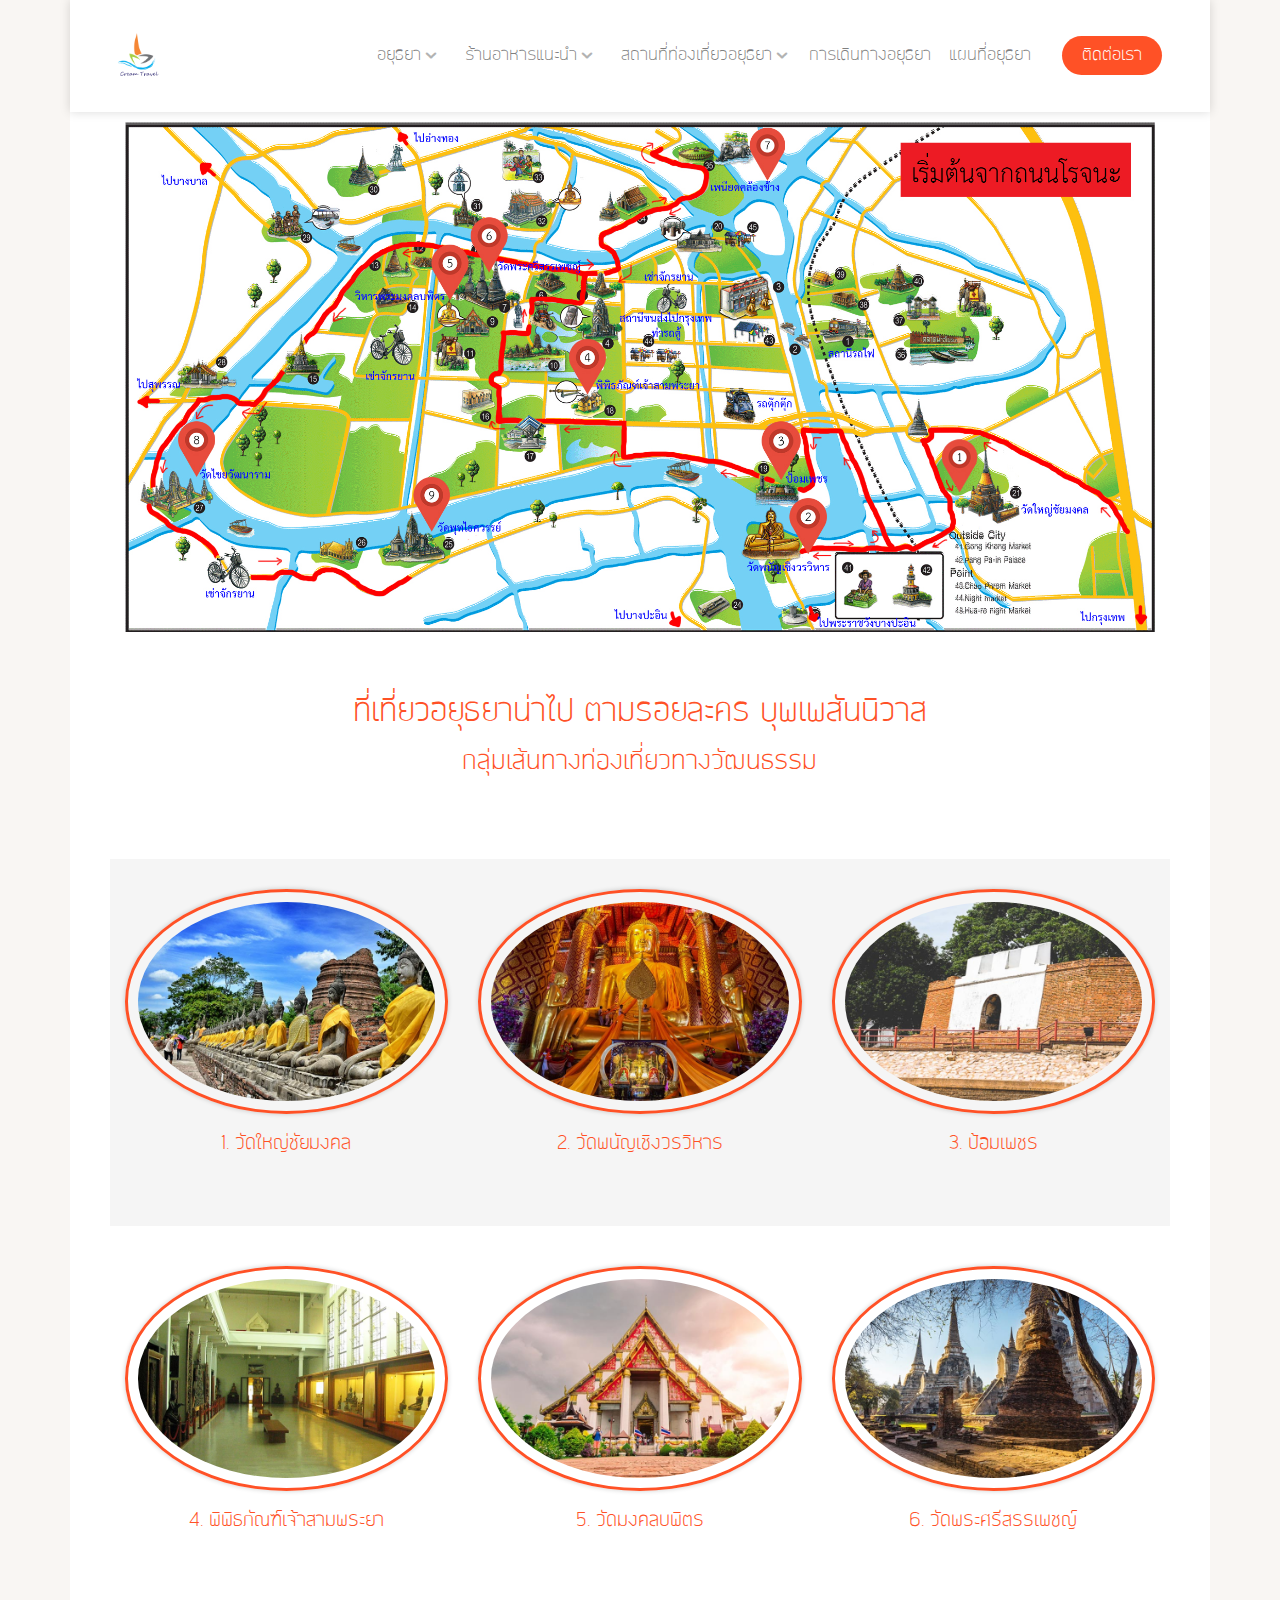
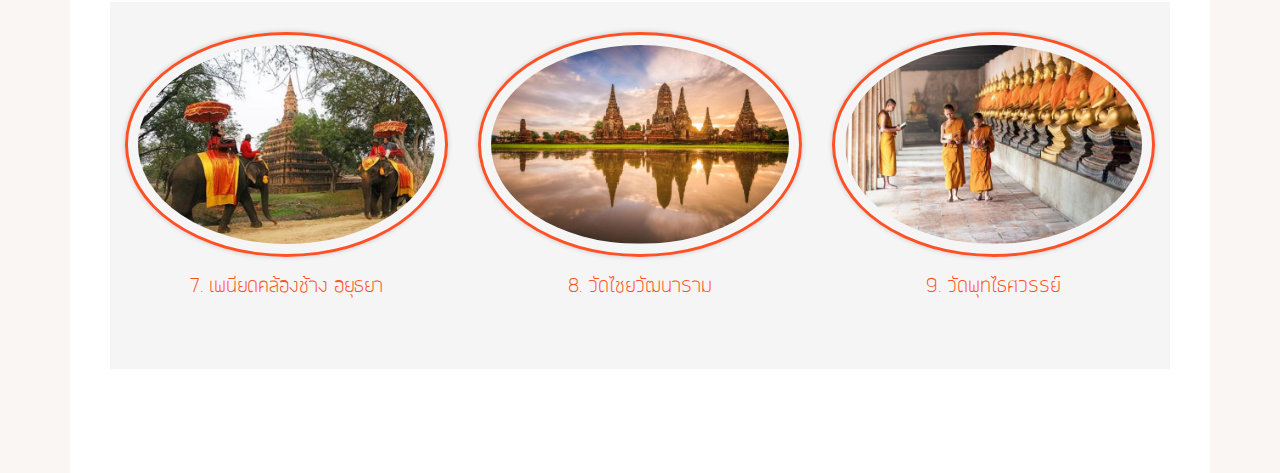
<file: ayutthaya-map.html>
<!DOCTYPE html>
<!--[if lt IE 7]>      <html class="no-js lt-ie9 lt-ie8 lt-ie7"> <![endif]-->
<!--[if IE 7]>         <html class="no-js lt-ie9 lt-ie8"> <![endif]-->
<!--[if IE 8]>         <html class="no-js lt-ie9"> <![endif]-->
<!--[if gt IE 8]><!--> <html class="no-js"> <!--<![endif]-->
	<head>
	<meta charset="utf-8">
	<meta http-equiv="X-UA-Compatible" content="IE=edge">
	<title>Ayutthaya Map</title>
	<meta name="viewport" content="width=device-width, initial-scale=1">
	<meta name="description" content="" />
	<meta name="keywords" content="" />
	<meta name="author" content="" />
  	<!-- Facebook and Twitter integration -->
	<meta property="og:title" content=""/>
	<meta property="og:image" content=""/>
	<meta property="og:url" content=""/>
	<meta property="og:site_name" content=""/>
	<meta property="og:description" content=""/>
	<meta name="twitter:title" content="" />
	<meta name="twitter:image" content="" />
	<meta name="twitter:url" content="" />
	<meta name="twitter:card" content="" />
	<!-- <link rel="shortcut icon" href="favicon.ico"> -->
	<link rel="stylesheet" href="css/animate.css">
	<link rel="stylesheet" href="css/bootstrap.css">
	<link rel="stylesheet" href="css/icomoon.css">
	<link rel="stylesheet" href="css/owl.carousel.min.css">
	<link rel="stylesheet" href="css/owl.theme.default.min.css">
	<link rel="stylesheet" href="css/style.css">
	<script src="js/modernizr-2.6.2.min.js"></script>
	<!--[if lt IE 9]>
	<script src="js/respond.min.js"></script>
	<![endif]-->
	</head>
	<body class="boxed">
	<!-- Loader -->
	<div class="fh5co-loader"></div>

	<div id="wrap">

	<div id="fh5co-page">
		<header id="fh5co-header" role="banner">
			<div class="container">
				<a href="#" class="js-fh5co-nav-toggle fh5co-nav-toggle dark"><i></i></a>
				<div id="fh5co-logo"><a href="index.html"><img src="images/logo-cream.png" alt="AYUTTHAYA"></a></div>
				<nav id="fh5co-main-nav" role="navigation">
					<ul>
						<li  class="has-sub">
							<div class="drop-down-menu">
								<a href="index.html">อยุธยา</a>
								<div class="dropdown-menu-wrap">
									<ul>
										<li><a href="history.html">ประวัติ อยุธยา</a></li>
									</ul>
								</div>
							</div>
						</li>
						<li class="has-sub">
							<div class="drop-down-menu">
								<a href="restaurant.html">ร้านอาหารแนะนำ</a>
								<div class="dropdown-menu-wrap">
									<ul>
										<li><a href="restaurant.html#restaurant-1">ร้านอาหารบ้านอยุธยารมย์  </a></li>
										<li><a href="restaurant.html#restaurant-2">ร้านอาหารริมน้ำ แกรนด์เจ้าพระญา อยุธยา</a></li>
										<li><a href="restaurant.html#restaurant-3">ร้านก๋วยเตี๋ยวไก่ฉีก คุณประนอม</a></li>
										<li><a href="restaurant.html#restaurant-4">บ้านข้าวหนม</a></li>
									</ul>
								</div>
							</div>
						</li>
						<li class="has-sub">
							<div class="drop-down-menu">
								<a href="attractions.html">สถานที่ท่องเที่ยวอยุธยา</a>
								<div class="dropdown-menu-wrap">
									<ul>
										<li><a href="attractions.html#attractions-1">วัดใหญ่ชัยมงคล </a></li>
										<li><a href="attractions.html#attractions-2">วัดพนัญเชิงวรวิหาร</a></li>
										<li><a href="attractions.html#attractions-3">ป้อมเพชร</a></li>
										<li><a href="attractions.html#attractions-4">พิพิธภัณฑ์เจ้าสามพระยา</a></li>
										<li><a href="attractions.html#attractions-5">วัดมงคลบพิตร</a></li>
										<li><a href="attractions.html#attractions-6">วัดพระศรีสรรเพชญ์</a></li>
										<li><a href="attractions.html#attractions-7">เพนียดคล้องช้าง อยุธยา</a></li>
										<li><a href="attractions.html#attractions-8">วัดไชยวัฒนาราม</a></li>
										<li><a href="attractions.html#attractions-9">วัดพุทไธศวรรย์</a></li>
									</ul>
								</div>
							</div>
						</li>
						<li><a href="travel.html">การเดินทางอยุธยา</a></li>
						<li><a href="ayutthaya-map.html">แผนที่อยุธยา</a></li>
						<li class="cta"><a href="contact.html">ติดต่อเรา</a></li>    
					</ul>
				</nav>
			</div>
		</header>
		<!-- Header -->

		<div class="fh5co-slider">
			<div class="container">
				<img src="images/map.jpg" alt="" class="img-responsive">
			</div>
		</div>
		<!-- Slider -->
		
		<div id="fh5co-intro" class="fh5co-section">
			<div class="container">
				<div class="row row-bottom-padded-md">
					<div class="col-md-8 col-md-offset-2 text-center ts-intro">
						<h2>ที่เที่ยวอยุธยาน่าไป ตามรอยละคร บุพเพสันนิวาส</h2>
						<h3>กลุ่มเส้นทางท่องเที่ยวทางวัฒนธรรม</h3>
					</div>
				</div>

				<div class="row row-bottom-padded-sm background-color">
					<div class="col-md-4">
						<div class="fh5co-service text-center">
							<span class="fh5co-img"><img src="images/attractions-1.jpg" class="img-responsive img-bordered" alt=""></span>
							<h3>1. วัดใหญ่ชัยมงคล</h3>
						</div>
					</div>
					<div class="col-md-4">
						<div class="fh5co-service text-center">
							<span class="fh5co-img"><img src="images/attractions-2.jpg" class="img-responsive img-bordered" alt=""></span>
							<h3>2. วัดพนัญเชิงวรวิหาร</h3>
						</div>
					</div>
					<div class="col-md-4">
						<div class="fh5co-service text-center">
							<span class="fh5co-img"><img src="images/attractions-3.jpg" class="img-responsive img-bordered" alt=""></span>
							<h3>3. ป้อมเพชร</h3>
						</div>
					</div>
				</div>

				<div class="row row-bottom-padded-sm">
					<div class="col-md-4">
						<div class="fh5co-service text-center">
							<span class="fh5co-img"><img src="images/attractions-4.jpg" class="img-responsive img-bordered" alt=""></span>
							<h3>4. พิพิธภัณฑ์เจ้าสามพระยา</h3>
						</div>
					</div>
					<div class="col-md-4">
						<div class="fh5co-service text-center">
							<span class="fh5co-img"><img src="images/attractions-5.jpg" class="img-responsive img-bordered" alt=""></span>
							<h3>5. วัดมงคลบพิตร</h3>
						</div>
					</div>
					<div class="col-md-4">
						<div class="fh5co-service text-center">
							<span class="fh5co-img"><img src="images/attractions-6.jpg" class="img-responsive img-bordered" alt=""></span>
							<h3>6. วัดพระศรีสรรเพชญ์</h3>
						</div>
					</div>
				</div>
				<div class="row row-bottom-padded-sm background-color">
					<div class="col-md-4">
						<div class="fh5co-service text-center">
							<span class="fh5co-img"><img src="images/attractions-7.jpg" class="img-responsive img-bordered" alt=""></span>
							<h3>7. เพนียดคล้องช้าง อยุธยา</h3>
						</div>
					</div>
					<div class="col-md-4">
						<div class="fh5co-service text-center">
							<span class="fh5co-img"><img src="images/attractions-8.jpg" class="img-responsive img-bordered" alt=""></span>
							<h3>8. วัดไชยวัฒนาราม</h3>
						</div>
					</div>
					<div class="col-md-4">
						<div class="fh5co-service text-center">
							<span class="fh5co-img"><img src="images/attractions-9.jpg" class="img-responsive img-bordered" alt=""></span>
							<h3>9. วัดพุทไธศวรรย์</h3>
						</div>
					</div>
				</div>
			</div>
		</div>
	</div>
	</div>

	<div class="gototop js-top">
		<a href="#" class="js-gotop"><i class="icon-chevron-down"></i></a>
	</div>
	
	<script src="js/jquery.min.js"></script>
	<script src="js/jquery.easing.1.3.js"></script>
	<script src="js/bootstrap.min.js"></script>
	<script src="js/owl.carousel.min.js"></script>
	<script src="js/main.js"></script>

	</body>
</html>
</file>
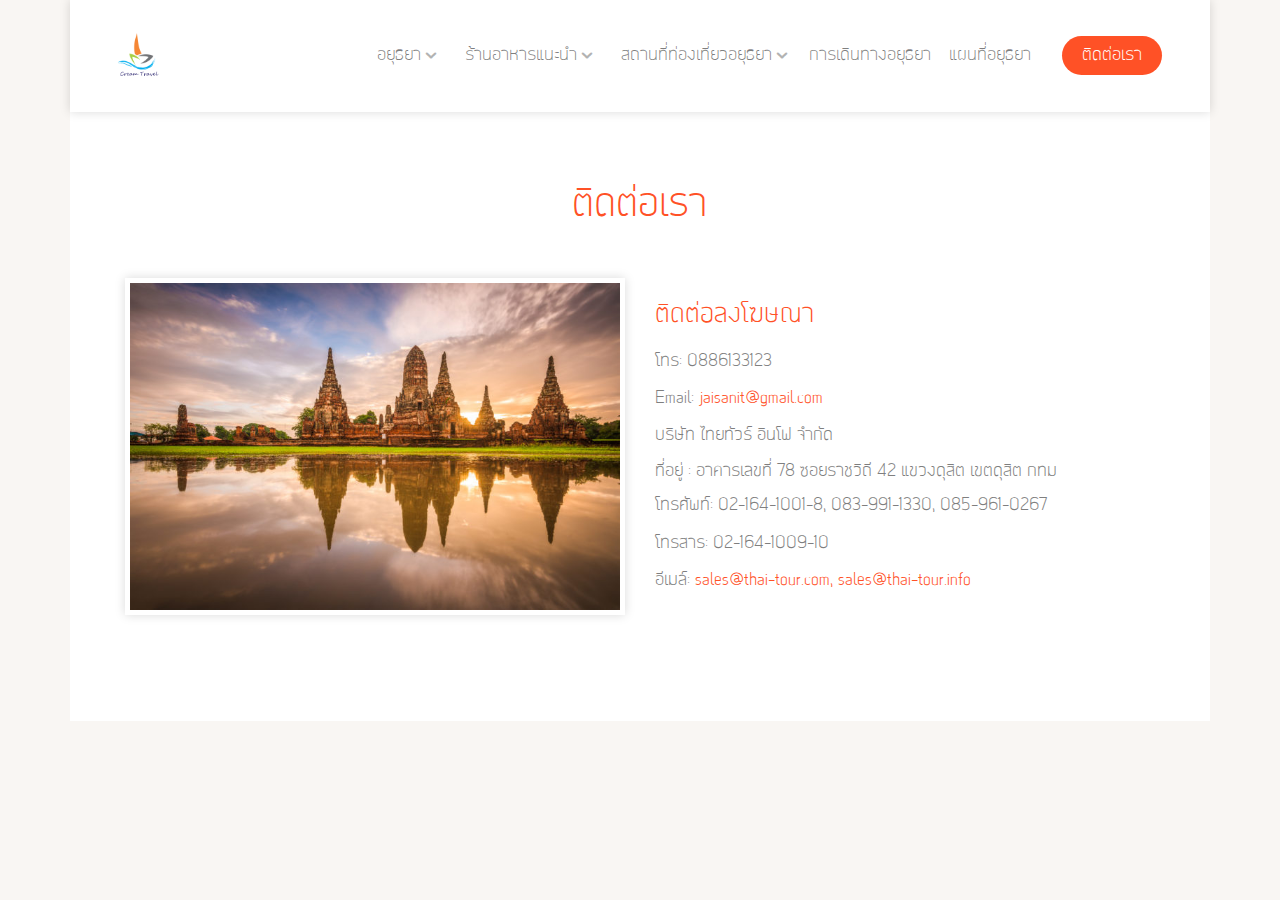
<file: contact.html>
<!DOCTYPE html>
<!--[if lt IE 7]>      <html class="no-js lt-ie9 lt-ie8 lt-ie7"> <![endif]-->
<!--[if IE 7]>         <html class="no-js lt-ie9 lt-ie8"> <![endif]-->
<!--[if IE 8]>         <html class="no-js lt-ie9"> <![endif]-->
<!--[if gt IE 8]><!--> <html class="no-js"> <!--<![endif]-->
	<head>
	<meta charset="utf-8">
	<meta http-equiv="X-UA-Compatible" content="IE=edge">
	<title>CONTACT</title>
	<meta name="viewport" content="width=device-width, initial-scale=1">
	<meta name="description" content="" />
	<meta name="keywords" content="" />
	<meta name="author" content="" />

  	<!-- Facebook and Twitter integration -->
	<meta property="og:title" content=""/>
	<meta property="og:image" content=""/>
	<meta property="og:url" content=""/>
	<meta property="og:site_name" content=""/>
	<meta property="og:description" content=""/>
	<meta name="twitter:title" content="" />
	<meta name="twitter:image" content="" />
	<meta name="twitter:url" content="" />
	<meta name="twitter:card" content="" />
	<!-- <link rel="shortcut icon" href="favicon.ico"> -->
	<link rel="stylesheet" href="css/animate.css">
	<link rel="stylesheet" href="css/bootstrap.css">
	<link rel="stylesheet" href="css/icomoon.css">
	<link rel="stylesheet" href="css/owl.carousel.min.css">
	<link rel="stylesheet" href="css/owl.theme.default.min.css">
	<link rel="stylesheet" href="css/style.css">
	<script src="js/modernizr-2.6.2.min.js"></script>
	<!--[if lt IE 9]>
	<script src="js/respond.min.js"></script>
	<![endif]-->

	</head>
	<body class="boxed">
	<!-- Loader -->
	<div class="fh5co-loader"></div>

	<div id="wrap">

	<div id="fh5co-page">
		<header id="fh5co-header" role="banner">
			<div class="container">
				<a href="#" class="js-fh5co-nav-toggle fh5co-nav-toggle dark"><i></i></a>
				<div id="fh5co-logo"><a href="index.html"><img src="images/logo-cream.png" alt="AYUTTHAYA"></a></div>
				<nav id="fh5co-main-nav" role="navigation">
					<ul>
						<li  class="has-sub">
							<div class="drop-down-menu">
								<a href="index.html">อยุธยา</a>
								<div class="dropdown-menu-wrap">
									<ul>
										<li><a href="history.html">ประวัติ อยุธยา</a></li>
									</ul>
								</div>
							</div>
						</li>
						<li class="has-sub">
							<div class="drop-down-menu">
								<a href="restaurant.html">ร้านอาหารแนะนำ</a>
								<div class="dropdown-menu-wrap">
									<ul>
										<li><a href="restaurant.html#restaurant-1">ร้านอาหารบ้านอยุธยารมย์  </a></li>
										<li><a href="restaurant.html#restaurant-2">ร้านอาหารริมน้ำ แกรนด์เจ้าพระญา อยุธยา</a></li>
										<li><a href="restaurant.html#restaurant-3">ร้านก๋วยเตี๋ยวไก่ฉีก คุณประนอม</a></li>
										<li><a href="restaurant.html#restaurant-4">บ้านข้าวหนม</a></li>
									</ul>
								</div>
							</div>
						</li>
						<li class="has-sub">
							<div class="drop-down-menu">
								<a href="attractions.html">สถานที่ท่องเที่ยวอยุธยา</a>
								<div class="dropdown-menu-wrap">
									<ul>
										<li><a href="attractions.html#attractions-1">วัดใหญ่ชัยมงคล </a></li>
										<li><a href="attractions.html#attractions-2">วัดพนัญเชิงวรวิหาร</a></li>
										<li><a href="attractions.html#attractions-3">ป้อมเพชร</a></li>
										<li><a href="attractions.html#attractions-4">พิพิธภัณฑ์เจ้าสามพระยา</a></li>
										<li><a href="attractions.html#attractions-5">วัดมงคลบพิตร</a></li>
										<li><a href="attractions.html#attractions-6">วัดพระศรีสรรเพชญ์</a></li>
										<li><a href="attractions.html#attractions-7">เพนียดคล้องช้าง อยุธยา</a></li>
										<li><a href="attractions.html#attractions-8">วัดไชยวัฒนาราม</a></li>
										<li><a href="attractions.html#attractions-9">วัดพุทไธศวรรย์</a></li>
									</ul>
								</div>
							</div>
						</li>
						<li><a href="travel.html">การเดินทางอยุธยา</a></li>
						<li><a href="ayutthaya-map.html">แผนที่อยุธยา</a></li>
						<li class="cta"><a href="contact.html">ติดต่อเรา</a></li>    
					</ul>
				</nav>
			</div>
		</header>
		<!-- Header -->

		<div id="fh5co-intro" class="fh5co-section">
			<div class="container">
				<div class="row row-bottom-padded-sm">
					<div class="col-md-8 col-md-offset-2 text-center ts-intro">
						<h1>ติดต่อเรา</h1>
					</div>
				</div>
				<div class="row row-bottom-padded-sm">
					<div class="col-md-6">
						<p><img src="images/pic-1.jpg" alt="" class="img-responsive img-bordered"></p>
					</div>
					<div class="col-md-6 padded-top">
						<div class="fh5co-contact-info">
							<h3>ติดต่อลงโฆษณา</h3>
							<p>โทร: 0886133123</p>
							<p>Email: <a href="mail:jaisanit@gmail.com">jaisanit@gmail.com</a></p>
							<p>บริษัท ไทยทัวร์ อินโฟ จำกัด</p>
							<address>
								ที่อยู่ : อาคารเลขที่ 78 ซอยราชวิถี 42 แขวงดุสิต เขตดุสิต กทม 
							</address>
							<p>โทรศัพท์: 02-164-1001-8, 083-991-1330, 085-961-0267</p>
							<p>โทรสาร: 02-164-1009-10</p>
							<p>อีเมล์:<a href="#"> sales@thai-tour.com, sales@thai-tour.info</a></p>
						</div>
					</div>
				</div>
			</div>
		</div>
	</div>
	</div>

	<div class="gototop js-top">
		<a href="#" class="js-gotop"><i class="icon-chevron-down"></i></a>
	</div>
	
	<script src="js/jquery.min.js"></script>
	<script src="js/jquery.easing.1.3.js"></script>
	<script src="js/bootstrap.min.js"></script>
	<script src="js/owl.carousel.min.js"></script>
	<script src="js/main.js"></script>

	</body>
</html>
</file>
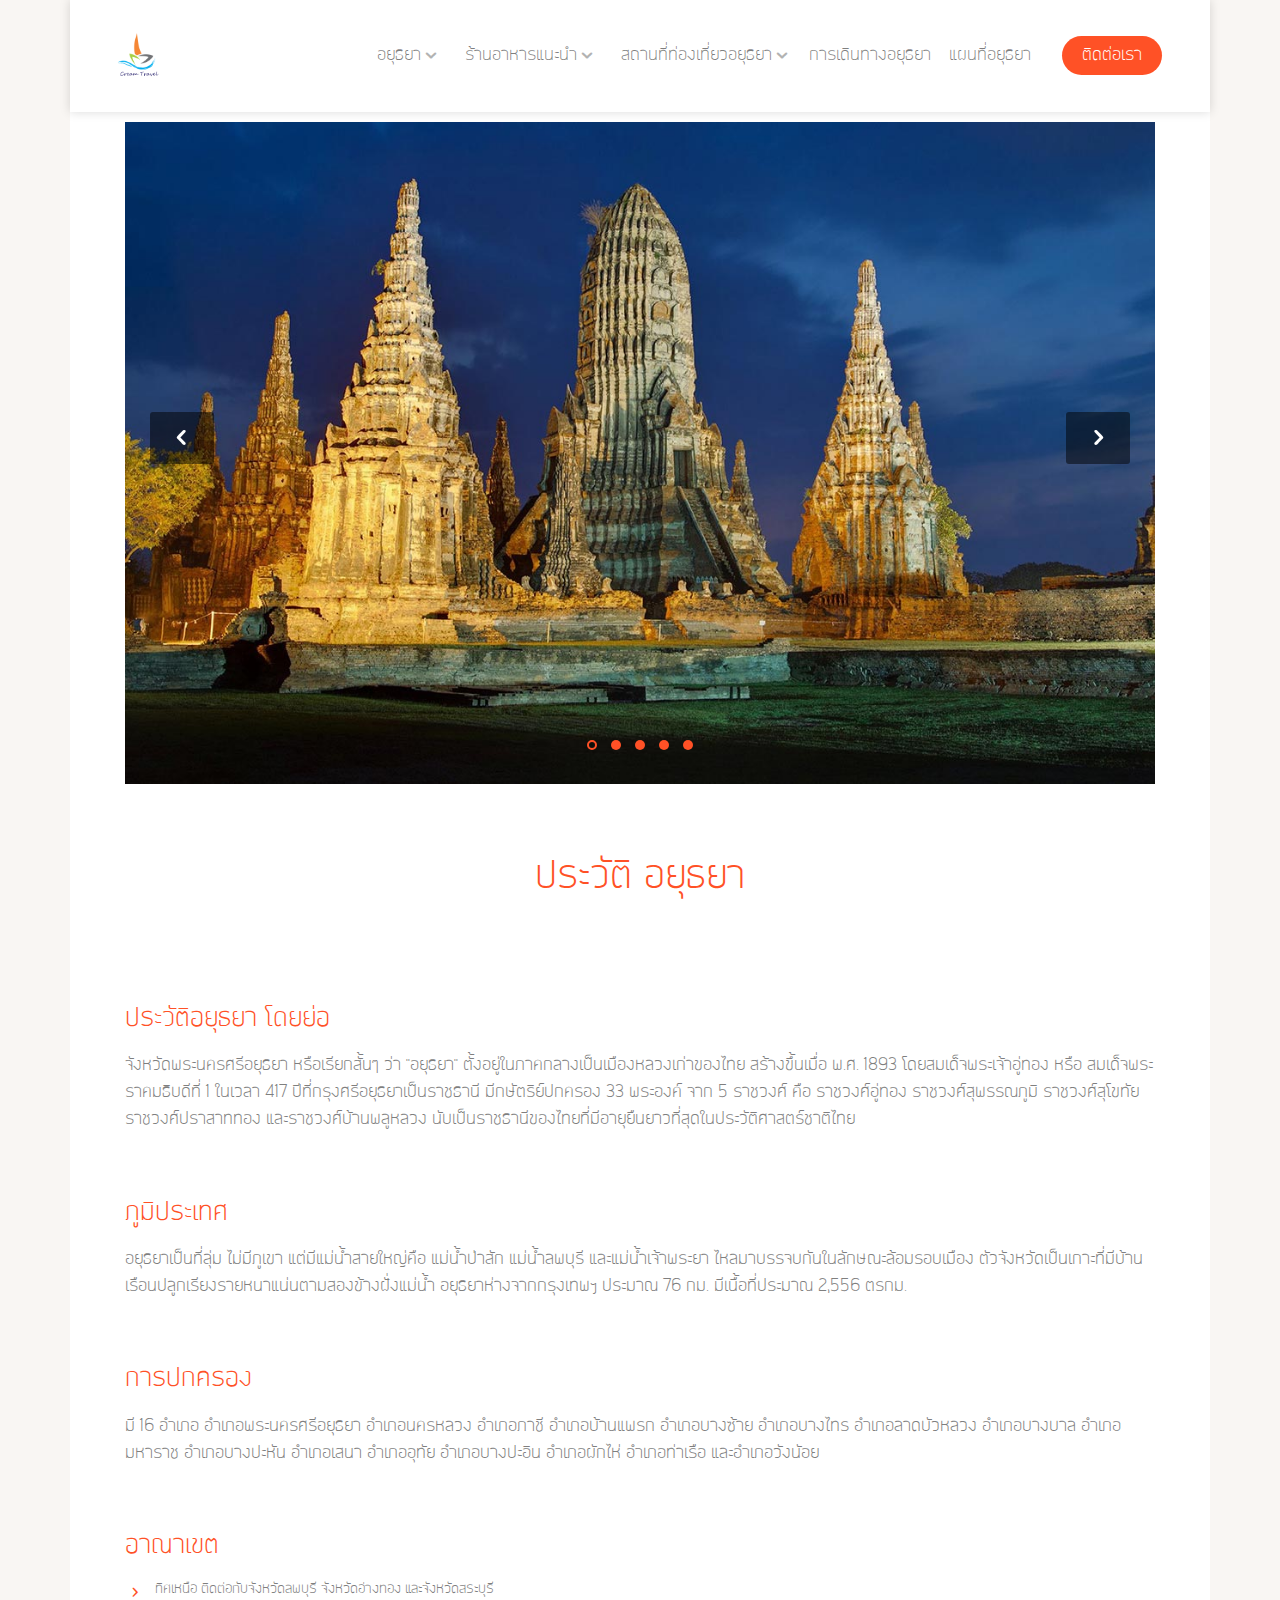
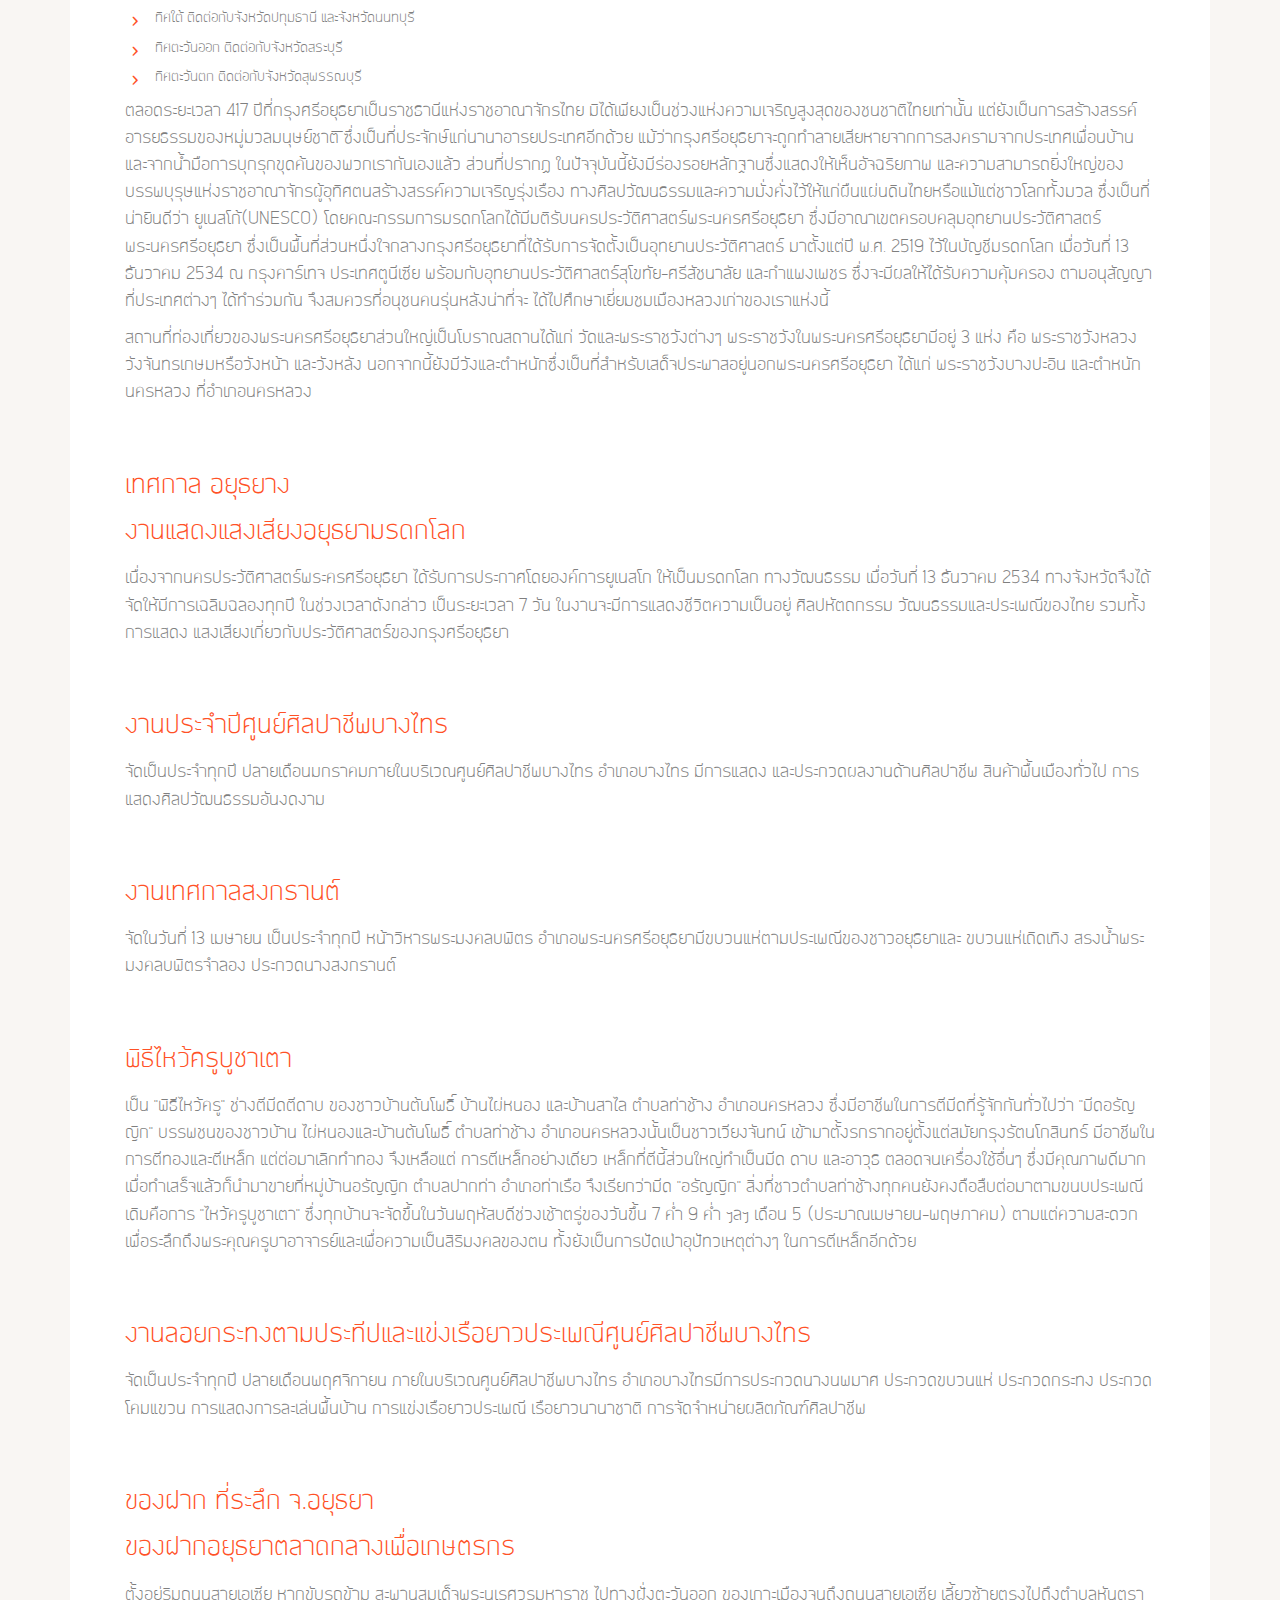
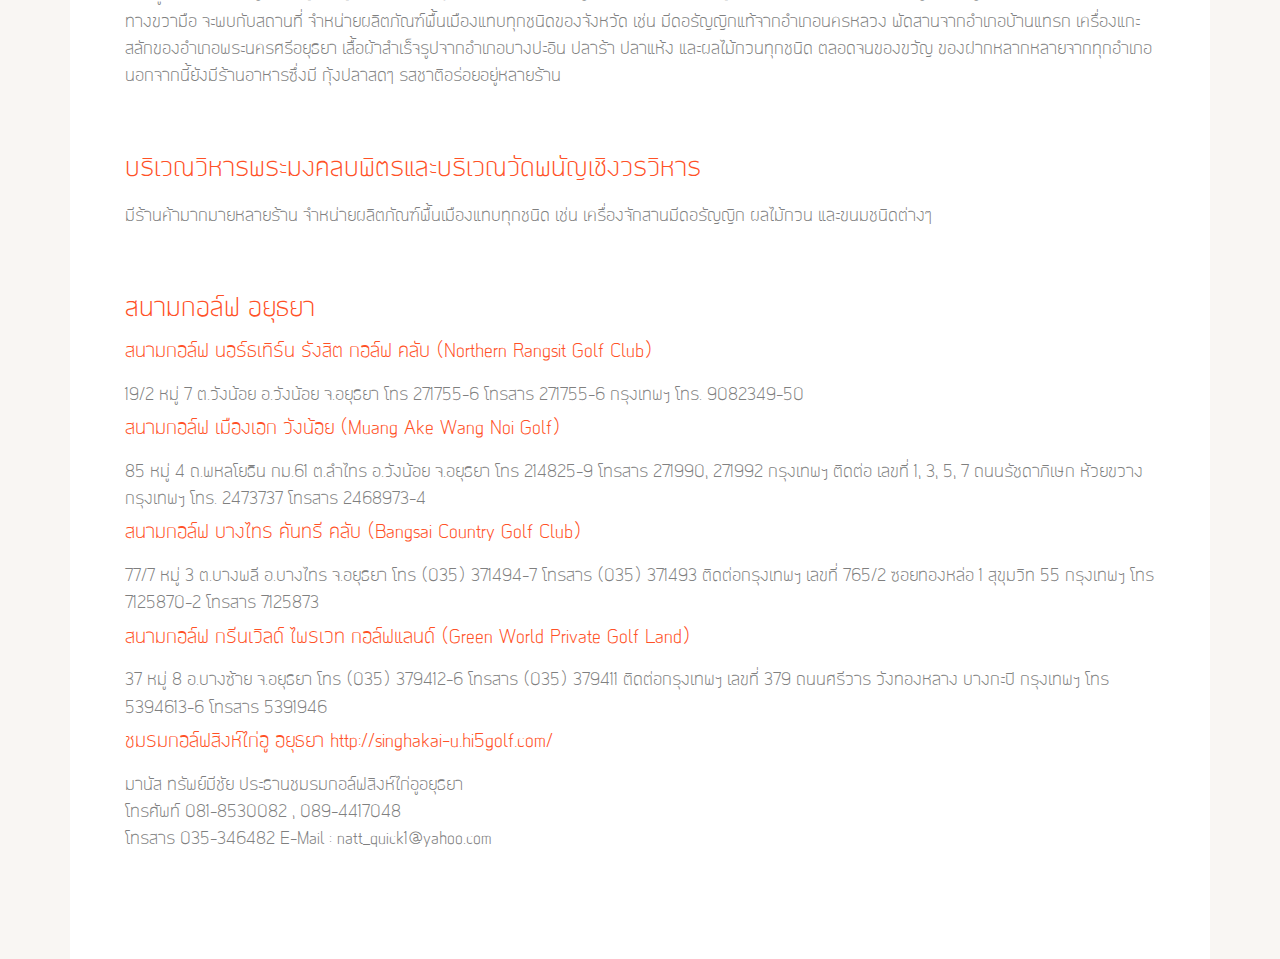
<file: history.html>
<!DOCTYPE html>
<!--[if lt IE 7]>      <html class="no-js lt-ie9 lt-ie8 lt-ie7"> <![endif]-->
<!--[if IE 7]>         <html class="no-js lt-ie9 lt-ie8"> <![endif]-->
<!--[if IE 8]>         <html class="no-js lt-ie9"> <![endif]-->
<!--[if gt IE 8]><!--> <html class="no-js"> <!--<![endif]-->
	<head>
	<meta charset="utf-8">
	<meta http-equiv="X-UA-Compatible" content="IE=edge">
	<title>AYUTTHAYA</title>
	<meta name="viewport" content="width=device-width, initial-scale=1">
	<meta name="description" content="" />
	<meta name="keywords" content="" />
	<meta name="author" content="" />

  	<!-- Facebook and Twitter integration -->
	<meta property="og:title" content=""/>
	<meta property="og:image" content=""/>
	<meta property="og:url" content=""/>
	<meta property="og:site_name" content=""/>
	<meta property="og:description" content=""/>
	<meta name="twitter:title" content="" />
	<meta name="twitter:image" content="" />
	<meta name="twitter:url" content="" />
	<meta name="twitter:card" content="" />
	<!-- Place favicon.ico and apple-touch-icon.png in the root directory -->
	<!-- <link rel="shortcut icon" href="favicon.ico"> -->
	<link rel="stylesheet" href="css/animate.css">
	<link rel="stylesheet" href="css/bootstrap.css">
	<link rel="stylesheet" href="css/icomoon.css">

	<link rel="stylesheet" href="css/owl.carousel.min.css">
	<link rel="stylesheet" href="css/owl.theme.default.min.css">

	<link rel="stylesheet" href="css/style.css">
	<script src="js/modernizr-2.6.2.min.js"></script>
	<!--[if lt IE 9]>
	<script src="js/respond.min.js"></script>
	<![endif]-->

	</head>
	<body class="boxed">
	<!-- Loader -->
	<div class="fh5co-loader"></div>
	<div id="wrap">
	<div id="fh5co-page">
		<header id="fh5co-header" role="banner">
			<div class="container">
				<a href="#" class="js-fh5co-nav-toggle fh5co-nav-toggle dark"><i></i></a>
				<div id="fh5co-logo"><a href="index.html"><img src="images/logo-cream.png" alt="AYUTTHAYA"></a></div>
				<nav id="fh5co-main-nav" role="navigation">
					<ul>
						<li  class="has-sub">
							<div class="drop-down-menu">
								<a href="index.html">อยุธยา</a>
								<div class="dropdown-menu-wrap">
									<ul>
										<li><a href="history.html">ประวัติ อยุธยา</a></li>
									</ul>
								</div>
							</div>
						</li>
						<li class="has-sub">
							<div class="drop-down-menu">
								<a href="restaurant.html">ร้านอาหารแนะนำ</a>
								<div class="dropdown-menu-wrap">
									<ul>
										<li><a href="restaurant.html#restaurant-1">ร้านอาหารบ้านอยุธยารมย์  </a></li>
										<li><a href="restaurant.html#restaurant-2">ร้านอาหารริมน้ำ แกรนด์เจ้าพระญา อยุธยา</a></li>
										<li><a href="restaurant.html#restaurant-3">ร้านก๋วยเตี๋ยวไก่ฉีก คุณประนอม</a></li>
										<li><a href="restaurant.html#restaurant-4">บ้านข้าวหนม</a></li>
									</ul>
								</div>
							</div>
						</li>
						<li class="has-sub">
							<div class="drop-down-menu">
								<a href="attractions.html">สถานที่ท่องเที่ยวอยุธยา</a>
								<div class="dropdown-menu-wrap">
									<ul>
										<li><a href="attractions.html#attractions-1">วัดใหญ่ชัยมงคล </a></li>
										<li><a href="attractions.html#attractions-2">วัดพนัญเชิงวรวิหาร</a></li>
										<li><a href="attractions.html#attractions-3">ป้อมเพชร</a></li>
										<li><a href="attractions.html#attractions-4">พิพิธภัณฑ์เจ้าสามพระยา</a></li>
										<li><a href="attractions.html#attractions-5">วัดมงคลบพิตร</a></li>
										<li><a href="attractions.html#attractions-6">วัดพระศรีสรรเพชญ์</a></li>
										<li><a href="attractions.html#attractions-7">เพนียดคล้องช้าง อยุธยา</a></li>
										<li><a href="attractions.html#attractions-8">วัดไชยวัฒนาราม</a></li>
										<li><a href="attractions.html#attractions-9">วัดพุทไธศวรรย์</a></li>
									</ul>
								</div>
							</div>
						</li>
						<li><a href="travel.html">การเดินทางอยุธยา</a></li>
						<li><a href="ayutthaya-map.html">แผนที่อยุธยา</a></li>
						<li class="cta"><a href="contact.html">ติดต่อเรา</a></li>    
					</ul>
				</nav>
			</div>
		</header>
		<!-- Header -->

		<div class="fh5co-slider">
			<div class="container">
				<div class="owl-carousel owl-carousel-main">
				  <div><img src="images/banner-1.jpg" alt="AYUTTHAYA"></div>
				  <div><img src="images/banner-2.jpg" alt="AYUTTHAYA"></div>
				  <div><img src="images/banner-3.jpg" alt="AYUTTHAYA"></div>
				  <div><img src="images/banner-4.jpg" alt="AYUTTHAYA"></div>
				  <div><img src="images/banner-5.jpg" alt="AYUTTHAYA"></div>
				</div>
			</div>
		</div>
		<!-- Slider -->
		
		<div id="fh5co-intro" class="fh5co-section">
			<div class="container">
				<div class="row row-bottom-padded-md">
					<div class="col-md-8 col-md-offset-2 text-center ts-intro">
						<h1>ประวัติ อยุธยา</h1>
					</div>
				</div>
				<div class="row row-bottom-padded-sm">
					<div class="col-md-12 padded-top">
						<h3>ประวัติอยุธยา โดยย่อ</h3>
						<p> จังหวัดพระนครศรีอยุธยา หรือเรียกสั้นๆ ว่า "อยุธยา" ตั้งอยู่ในภาคกลางเป็นเมืองหลวงเก่าของไทย สร้างขึ้นเมื่อ พ.ศ. 1893 โดยสมเด็จพระเจ้าอู่ทอง หรือ สมเด็จพระราคมธิบดีที่ 1 ในเวลา 417 ปีที่กรุงศรีอยุธยาเป็นราชธานี มีกษัตริย์ปกครอง 33 พระองค์ จาก 5 ราชวงศ์ คือ ราชวงศ์อู่ทอง ราชวงศ์สุพรรณภูมิ ราชวงศ์สุโขทัย ราชวงศ์ปราสาททอง และราชวงศ์บ้านพลูหลวง นับเป็นราชธานีของไทยที่มีอายุยืนยาวที่สุดในประวัติศาสตร์ชาติไทย</p>
					</div>
				</div>
				<div class="row row-bottom-padded-sm">
					<div class="col-md-12 padded-top">
						<h3>ภูมิประเทศ</h3>
						<p>อยุธยาเป็นที่ลุ่ม ไม่มีภูเขา แต่มีแม่น้ำสายใหญ่คือ แม่น้ำป่าสัก แม่น้ำลพบุรี และแม่น้ำเจ้าพระยา ไหลมาบรรจบกันในลักษณะล้อมรอบเมือง ตัวจังหวัดเป็นเกาะที่มีบ้านเรือนปลูกเรียงรายหนาแน่นตามสองข้างฝั่งแม่น้ำ อยุธยาห่างจากกรุงเทพฯ ประมาณ 76 กม. มีเนื้อที่ประมาณ 2,556 ตรกม. </p>
					</div>
				</div>
				<div class="row row-bottom-padded-sm">
					<div class="col-md-12 padded-top">
						<h3>การปกครอง</h3>
						<p>มี 16 อำเภอ อำเภอพระนครศรีอยุธยา อำเภอนครหลวง อำเภอภาชี อำเภอบ้านแพรก อำเภอบางซ้าย อำเภอบางไทร อำเภอลาดบัวหลวง อำเภอบางบาล อำเภอมหาราช อำเภอบางปะหัน อำเภอเสนา อำเภออุทัย อำเภอบางปะอิน อำเภอผักไห่ อำเภอท่าเรือ และอำเภอวังนัอย</p>
					</div>
				</div>
				<div class="row row-bottom-padded-sm">
					<div class="col-md-12 padded-top">
						<h3>อาณาเขต</h3>
							<ul class="ul_style_1">
								<li>ทิศเหนือ ติดต่อกับจังหวัดลพบุรี จังหวัดอ่างทอง และจังหวัดสระบุรี</li>
								<li>ทิศใต้ ติดต่อกับจังหวัดปทุมธานี และจังหวัดนนทบุรี</li>
								<li>ทิศตะวันออก ติดต่อกับจังหวัดสระบุรี </li>
								<li>ทิศตะวันตก ติดต่อกับจังหวัดสุพรรณบุรี </li>
							</ul>
						<p>ตลอดระยะเวลา 417 ปีที่กรุงศรีอยุธยาเป็นราชธานีแห่งราชอาณาจักรไทย มิได้เพียงเป็นช่วงแห่งความเจริญสูงสุดของชนชาติไทยเท่านั้น แต่ยังเป็นการสร้างสรรค์อารยธรรมของหมู่มวลมนุษย์ชาติ ิซึ่งเป็นที่ประจักษ์แก่นานาอารยประเทศอีกด้วย แม้ว่ากรุงศรีอยุธยาจะถูกทำลายเสียหายจากการสงครามจากประเทศเพื่อนบ้านและจากน้ำมือการบุกรุกขุดค้นของพวกเรากันเองแล้ว ส่วนที่ปรากฏ ในปัจจุบันนี้ยังมีร่องรอยหลักฐานซึ่งแสดงให้เห็นอัจฉริยภาพ และความสามารถยิ่งใหญ่ของบรรพบุรุษแห่งราชอาณาจักรผู้อุทิศตนสร้างสรรค์ความเจริญรุ่งเรือง ทางศิลปวัฒนธรรมและความมั่งคั่งไว้ให้แก่ผืนแผ่นดินไทยหรือแม้แต่ชาวโลกทั้งมวล ซึ่งเป็นที่น่ายินดีว่า ยูเนสโก้(UNESCO) โดยคณะกรรมการมรดกโลกได้มีมติรับนครประวัติศาสตร์พระนครศรีอยุธยา ซึ่งมีอาณาเขตครอบคลุมอุทยานประวัติศาสตร์พระนครศรีอยุธยา ซึ่งเป็นพื้นที่ส่วนหนึ่งใจกลางกรุงศรีอยุธยาที่ได้รับการจัดตั้งเป็นอุทยานประวัติศาสตร์ มาตั้งแต่ปี พ.ศ. 2519 ไว้ในบัญชีมรดกโลก เมื่อวันที่ 13 ธันวาคม 2534 ณ กรุงคาร์เทจ ประเทศตูนีเซีย พร้อมกับอุทยานประวัติศาสตร์สุโขทัย-ศรีสัชนาลัย และกำแพงเพชร ซึ่งจะมีผลให้ได้รับความคุ้มครอง ตามอนุสัญญาที่ประเทศต่างๆ ได้ทำร่วมกัน จึงสมควรที่อนุชนคนรุ่นหลังน่าที่จะ ได้ไปศึกษาเยี่ยมชมเมืองหลวงเก่าของเราแห่งนี้ </p>
						<p>สถานที่ท่องเที่ยวของพระนครศรีอยุธยาส่วนใหญ่เป็นโบราณสถานได้แก่ วัดและพระราชวังต่างๆ พระราชวังในพระนครศรีอยุธยามีอยู่ 3 แห่ง คือ พระราชวังหลวง วังจันทรเกษมหรือวังหน้า และวังหลัง นอกจากนี้ยังมีวังและตำหนักซึ่งเป็นที่สำหรับเสด็จประพาสอยู่นอกพระนครศรีอยุธยา ได้แก่ พระราชวังบางปะอิน และตำหนักนครหลวง ที่อำเภอนครหลวง</p>
					</div>
				</div>
				<div class="row row-bottom-padded-sm">
					<div class="col-md-12 padded-top">
						<h3>เทศกาล อยุธยาง</h3>
						<h3>งานแสดงแสงเสียงอยุธยามรดกโลก</h3>
						<p>เนื่องจากนครประวัติศาสตร์พระครศรีอยุธยา ได้รับการประกาศโดยองค์การยูเนสโก ให้เป็นมรดกโลก ทางวัฒนธรรม เมื่อวันที่ 13 ธันวาคม 2534 ทางจังหวัดจึงได้จัดให้มีการเฉลิมฉลองทุกปี ในช่วงเวลาดังกล่าว เป็นระยะเวลา 7 วัน ในงานจะมีการแสดงชีวิตความเป็นอยู่ ศิลปหัตถกรรม วัฒนธรรมและประเพณีของไทย รวมทั้งการแสดง แสงเสียงเกี่ยวกับประวัติศาสตร์ของกรุงศรีอยุธยา</p>
					</div>
				</div>
				<div class="row row-bottom-padded-sm">
					<div class="col-md-12 padded-top">
						<h3>งานประจำปีศูนย์ศิลปาชีพบางไทร</h3>
						<p>จัดเป็นประจำทุกปี ปลายเดือนมกราคมภายในบริเวณศูนย์ศิลปาชีพบางไทร อำเภอบางไทร มีการแสดง และประกวดผลงานด้านศิลปาชีพ สินค้าพื้นเมืองทั่วไป การแสดงศิลปวัฒนธรรมอันงดงาม</p>
					</div>
				</div>
				<div class="row row-bottom-padded-sm">
					<div class="col-md-12 padded-top">
						<h3>งานเทศกาลสงกรานต์</h3>
						<p>จัดในวันที่ 13 เมษายน เป็นประจำทุกปี หน้าวิหารพระมงคลบพิตร อำเภอพระนครศรีอยุธยามีขบวนแห่ตามประเพณีของชาวอยุธยาและ ขบวนแห่เถิดเทิง สรงน้ำพระมงคลบพิตรจำลอง ประกวดนางสงกรานต์</p>
					</div>
				</div>
				<div class="row row-bottom-padded-sm">
					<div class="col-md-12 padded-top">
						<h3>พิธีไหว้ครูบูชาเตา</h3>
						<p>     เป็น "พิธีไหว้ครู" ช่างตีมีดตีดาบ ของชาวบ้านต้นโพธิ์ บ้านไผ่หนอง และบ้านสาไล ตำบลท่าช้าง อำเภอนครหลวง ซึ่งมีอาชีพในการตีมีดที่รู้จักกันทั่วไปว่า "มีดอรัญญิก" บรรพชนของชาวบ้าน ไผ่หนองและบ้านต้นโพธิ์ ตำบลท่าช้าง อำเภอนครหลวงนั้นเป็นชาวเวียงจันทน์ เข้ามาตั้งรกรากอยู่ตั้งแต่สมัยกรุงรัตนโกสินทร์ มีอาชีพในการตีทองและตีเหล็ก แต่ต่อมาเลิกทำทอง จึงเหลือแต่ การตีเหล็กอย่างเดียว เหล็กที่ตีนี้ส่วนใหญ่ทำเป็นมีด ดาบ และอาวุธ ตลอดจนเครื่องใช้อื่นๆ ซึ่งมีคุณภาพดีมากเมื่อทำเสร็จแล้วก็นำมาขายที่หมู่บ้านอรัญญิก ตำบลปากท่า อำเภอท่าเรือ จึงเรียกว่ามีด "อรัญญิก" สิ่งที่ชาวตำบลท่าช้างทุกคนยังคงถือสืบต่อมาตามขนบประเพณีเดิมคือการ "ไหว้ครูบูชาเตา" ซึ่งทุกบ้านจะจัดขึ้นในวันพฤหัสบดีช่วงเช้าตรู่ของวันขึ้น 7 ค่ำ 9 ค่ำ ฯลฯ เดือน 5 (ประมาณเมษายน-พฤษภาคม) ตามแต่ความสะดวก เพื่อระลึกถึงพระคุณครูบาอาจารย์และเพื่อความเป็นสิริมงคลของตน ทั้งยังเป็นการปัดเป่าอุปัทวเหตุต่างๆ ในการตีเหล็กอีกด้วย</p>
					</div>
				</div>
				<div class="row row-bottom-padded-sm">
					<div class="col-md-12 padded-top">
						<h3>งานลอยกระทงตามประทีปและแข่งเรือยาวประเพณีศูนย์ศิลปาชีพบางไทร </h3>
						<p>จัดเป็นประจำทุกปี ปลายเดือนพฤศจิกายน ภายในบริเวณศูนย์ศิลปาชีพบางไทร อำเภอบางไทรมีการประกวดนางนพมาศ ประกวดขบวนแห่ ประกวดกระทง ประกวดโคมแขวน การแสดงการละเล่นพื้นบ้าน การแข่งเรือยาวประเพณี เรือยาวนานาชาติ การจัดจำหน่ายผลิตภัณฑ์ศิลปาชีพ</p>
					</div>
				</div>
				<div class="row row-bottom-padded-sm">
					<div class="col-md-12 padded-top">
						<h3>ของฝาก ที่ระลึก จ.อยุธยา</h3>
						<h3>ของฝากอยุธยาตลาดกลางเพื่อเกษตรกร</h3>
						<p>ตั้งอยู่ริมถนนสายเอเซีย หากขับรถข้าม สะพานสมเด็จพระนเรศวรมหาราช ไปทางฝั่งตะวันออก ของเกาะเมืองจนถึงถนนสายเอเซีย เลี้ยวซ้ายตรงไปถึงตำบลหันตราทางขวามือ จะพบกับสถานที่ จำหน่ายผลิตภัณฑ์พื้นเมืองแทบทุกชนิดของจังหวัด เช่น มีดอรัญญิกแท้จากอำเภอนครหลวง พัดสานจากอำเภอบ้านแทรก เครื่องแกะสลักของอำเภอพระนครศรีอยุธยา เสื้อผ้าสำเร็จรูปจากอำเภอบางปะอิน ปลาร้า ปลาแห้ง และผลไม้กวนทุกชนิด ตลอดจนของขวัญ ของฝากหลากหลายจากทุกอำเภอ นอกจากนี้ยังมีร้านอาหารซึ่งมี กุ้งปลาสดๆ รสชาติอร่อยอยู่หลายร้าน</p>
					</div>
				</div>
				<div class="row row-bottom-padded-sm">
					<div class="col-md-12 padded-top">
						<h3>บริเวณวิหารพระมงคลบพิตรและบริเวณวัดพนัญเชิงวรวิหาร</h3>
						<p>มีร้านค้ามากมายหลายร้าน จำหน่ายผลิตภัณฑ์พื้นเมืองแทบทุกชนิด เช่น เครื่องจักสานมีดอรัญญิก ผลไม้กวน และขนมชนิดต่างๆ</p>
					</div>
				</div>
				<div class="row row-bottom-padded-sm">
					<div class="col-md-12 padded-top">
						<h3>สนามกอล์ฟ อยุธยา</h3>
						<h4>สนามกอล์ฟ นอร์ธเทิร์น รังสิต กอล์ฟ คลับ (Northern Rangsit Golf Club)</h4>
						<p>19/2 หมู่ 7 ต.วังน้อย อ.วังน้อย จ.อยุธยา โทร 271755-6 โทรสาร 271755-6 กรุงเทพฯ โทร. 9082349-50</p>
						<h4>สนามกอล์ฟ เมืองเอก วังน้อย (Muang Ake Wang Noi Golf)</h4>
						<p>85 หมู่ 4 ถ.พหลโยธิน กม.61 ต.ลำไทร อ.วังน้อย จ.อยุธยา โทร 214825-9 โทรสาร 271990, 271992 กรุงเทพฯ ติดต่อ เลขที่ 1, 3, 5, 7 ถนนรัชดาภิเษก ห้วยขวาง กรุงเทพฯ โทร. 2473737 โทรสาร 2468973-4</p>
						<h4>สนามกอล์ฟ บางไทร คันทรี คลับ (Bangsai Country Golf Club)</h4>
						<p>77/7 หมู่ 3 ต.บางพลี อ.บางไทร จ.อยุธยา โทร (035) 371494-7 โทรสาร (035) 371493 ติดต่อกรุงเทพฯ เลขที่ 765/2 ซอยทองหล่อ 1 สุขุมวิท 55 กรุงเทพฯ โทร 7125870-2 โทรสาร 7125873</p>
						<h4>สนามกอล์ฟ กรีนเวิลด์ ไพรเวท กอล์ฟแลนด์ (Green World Private Golf Land)</h4>
						<p>37 หมู่ 8 อ.บางซ้าย จ.อยุธยา โทร (035) 379412-6 โทรสาร (035) 379411 ติดต่อกรุงเทพฯ เลขที่ 379 ถนนศรีวาร วังทองหลาง บางกะปิ กรุงเทพฯ โทร 5394613-6 โทรสาร 5391946</p>
						<h4>ชมรมกอล์ฟสิงห์ไก่อู อยุธยา http://singhakai-u.hi5golf.com/ </h4>
						<p>มานัส ทรัพย์มีชัย ประธานชมรมกอล์ฟสิงห์ไก่อูอยุธยา 
						<br>โทรศัพท์ 081-8530082 , 089-4417048 
						<br>โทรสาร 035-346482 E-Mail : natt_quick1@yahoo.com</p>
					</div>
				</div>
			</div>
		</div>
	</div>
	</div>

	<div class="gototop js-top">
		<a href="#" class="js-gotop"><i class="icon-chevron-down"></i></a>
	</div>
	
	<script src="js/jquery.min.js"></script>
	<script src="js/jquery.easing.1.3.js"></script>
	<script src="js/bootstrap.min.js"></script>
	<script src="js/owl.carousel.min.js"></script>
	<script src="js/main.js"></script>

	</body>
</html>
</file>
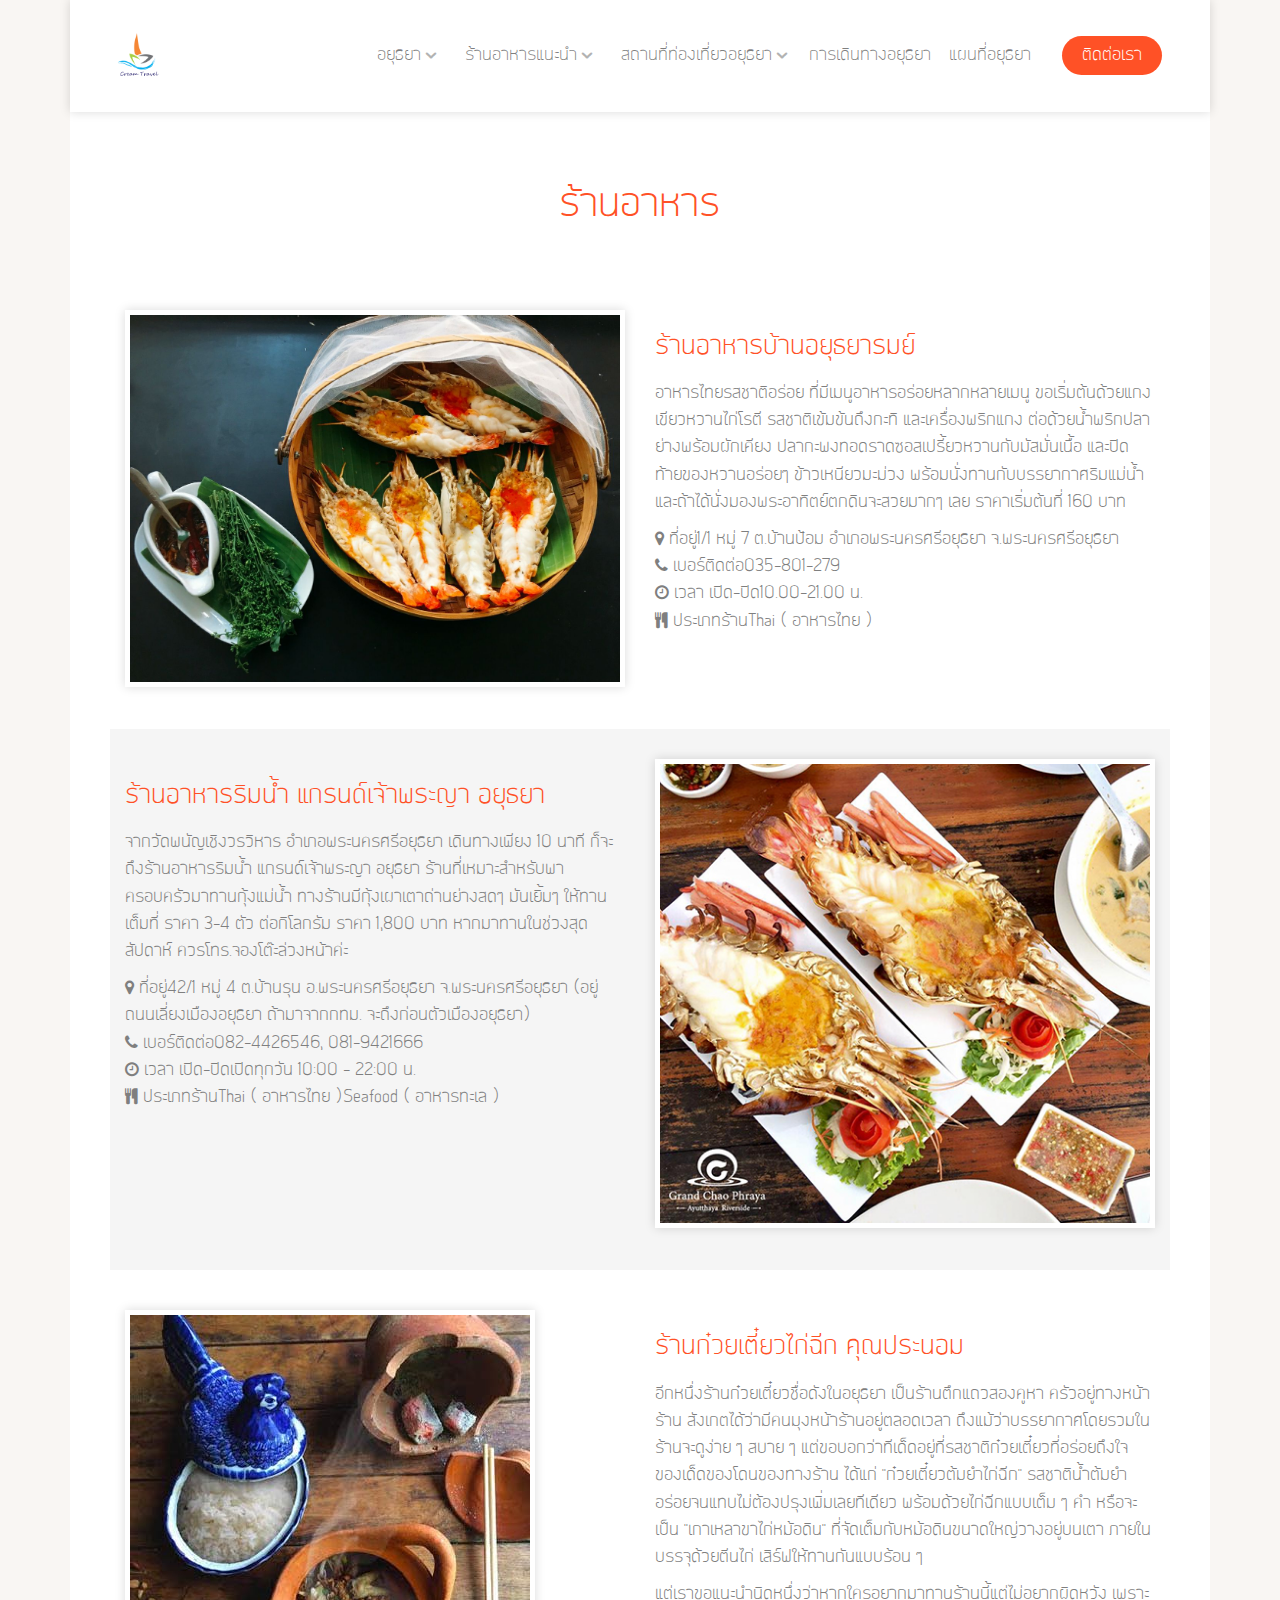
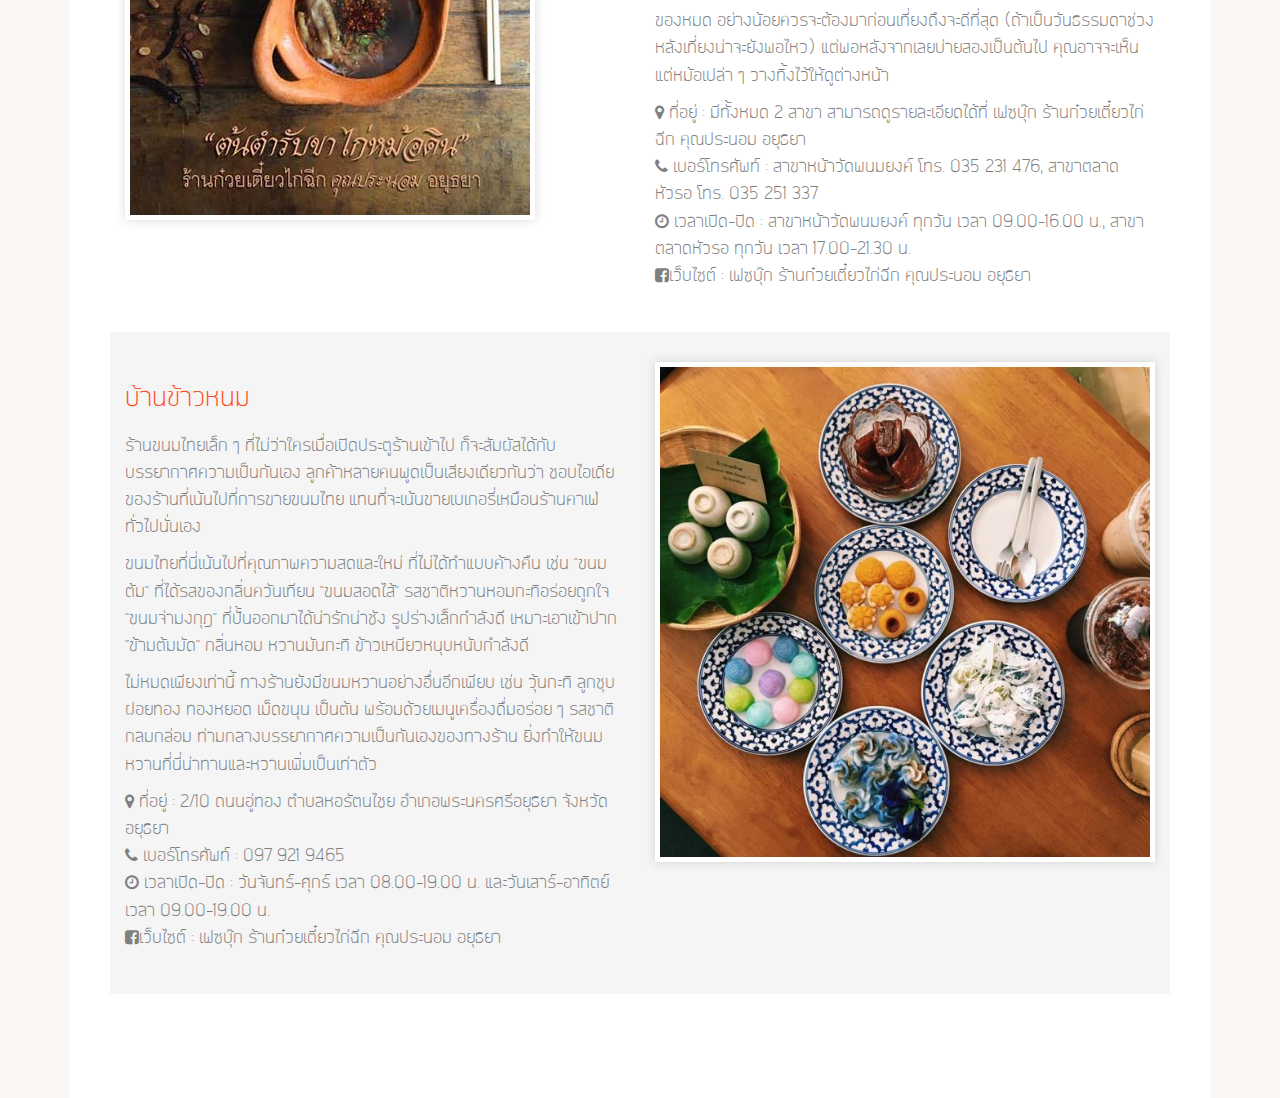
<file: restaurant.html>
<!DOCTYPE html>
<!--[if lt IE 7]>      <html class="no-js lt-ie9 lt-ie8 lt-ie7"> <![endif]-->
<!--[if IE 7]>         <html class="no-js lt-ie9 lt-ie8"> <![endif]-->
<!--[if IE 8]>         <html class="no-js lt-ie9"> <![endif]-->
<!--[if gt IE 8]><!--> <html class="no-js"> <!--<![endif]-->
	<head>
	<meta charset="utf-8">
	<meta http-equiv="X-UA-Compatible" content="IE=edge">
	<title>Restaurant | Ayutthaya</title>
	<meta name="viewport" content="width=device-width, initial-scale=1">
	<meta name="description" content="" />
	<meta name="keywords" content="" />
	<meta name="author" content="" />
  	<!-- Facebook and Twitter integration -->
	<meta property="og:title" content=""/>
	<meta property="og:image" content=""/>
	<meta property="og:url" content=""/>
	<meta property="og:site_name" content=""/>
	<meta property="og:description" content=""/>
	<meta name="twitter:title" content="" />
	<meta name="twitter:image" content="" />
	<meta name="twitter:url" content="" />
	<meta name="twitter:card" content="" />
	<!-- <link rel="shortcut icon" href="favicon.ico"> -->
	<link rel="stylesheet" href="css/animate.css">
	<link rel="stylesheet" href="css/bootstrap.css">
	<link rel="stylesheet" href="css/icomoon.css">
	<link rel="stylesheet" href="css/owl.carousel.min.css">
	<link rel="stylesheet" href="css/owl.theme.default.min.css">
	<link rel="stylesheet" href="css/style.css">
	<link rel="stylesheet" href="https://cdnjs.cloudflare.com/ajax/libs/font-awesome/4.7.0/css/font-awesome.min.css">
	<script src="js/modernizr-2.6.2.min.js"></script>
	<!--[if lt IE 9]>
	<script src="js/respond.min.js"></script>
	<![endif]-->

	</head>
	<body class="boxed">
	<!-- Loader -->
	<div class="fh5co-loader"></div>
	<div id="wrap">
	<div id="fh5co-page">
		<header id="fh5co-header" role="banner">
			<div class="container">
				<a href="#" class="js-fh5co-nav-toggle fh5co-nav-toggle dark"><i></i></a>
				<div id="fh5co-logo"><a href="index.html"><img src="images/logo-cream.png" alt="AYUTTHAYA"></a></div>
				<nav id="fh5co-main-nav" role="navigation">
					<ul>
						<li  class="has-sub">
							<div class="drop-down-menu">
								<a href="index.html">อยุธยา</a>
								<div class="dropdown-menu-wrap">
									<ul>
										<li><a href="history.html">ประวัติ อยุธยา</a></li>
									</ul>
								</div>
							</div>
						</li>
						<li class="has-sub">
							<div class="drop-down-menu">
								<a href="restaurant.html">ร้านอาหารแนะนำ</a>
								<div class="dropdown-menu-wrap">
									<ul>
										<li><a href="restaurant.html#restaurant-1">ร้านอาหารบ้านอยุธยารมย์  </a></li>
										<li><a href="restaurant.html#restaurant-2">ร้านอาหารริมน้ำ แกรนด์เจ้าพระญา อยุธยา</a></li>
										<li><a href="restaurant.html#restaurant-3">ร้านก๋วยเตี๋ยวไก่ฉีก คุณประนอม</a></li>
										<li><a href="restaurant.html#restaurant-4">บ้านข้าวหนม</a></li>
									</ul>
								</div>
							</div>
						</li>
						<li class="has-sub">
							<div class="drop-down-menu">
								<a href="attractions.html">สถานที่ท่องเที่ยวอยุธยา</a>
								<div class="dropdown-menu-wrap">
									<ul>
										<li><a href="attractions.html#attractions-1">วัดใหญ่ชัยมงคล </a></li>
										<li><a href="attractions.html#attractions-2">วัดพนัญเชิงวรวิหาร</a></li>
										<li><a href="attractions.html#attractions-3">ป้อมเพชร</a></li>
										<li><a href="attractions.html#attractions-4">พิพิธภัณฑ์เจ้าสามพระยา</a></li>
										<li><a href="attractions.html#attractions-5">วัดมงคลบพิตร</a></li>
										<li><a href="attractions.html#attractions-6">วัดพระศรีสรรเพชญ์</a></li>
										<li><a href="attractions.html#attractions-7">เพนียดคล้องช้าง อยุธยา</a></li>
										<li><a href="attractions.html#attractions-8">วัดไชยวัฒนาราม</a></li>
										<li><a href="attractions.html#attractions-9">วัดพุทไธศวรรย์</a></li>
									</ul>
								</div>
							</div>
						</li>
						<li><a href="travel.html">การเดินทางอยุธยา</a></li>
						<li><a href="ayutthaya-map.html">แผนที่อยุธยา</a></li>
						<li class="cta"><a href="contact.html">ติดต่อเรา</a></li>    
					</ul>
				</nav>
			</div>
		</header>
		<!-- Header -->
		
		<div id="fh5co-intro" class="fh5co-section">
			<div class="container">
				<div class="row row-bottom-padded-md">
					<div class="col-md-8 col-md-offset-2 text-center ts-intro">
						<h1>ร้านอาหาร</h1>
					</div>
				</div>
				<div class="row row-bottom-padded-sm">
					<div id="restaurant-1"></div>
					<div class="col-md-6">
						<p><img src="images/restaurant-1.jpg" alt="" class="img-responsive img-bordered"></p>
					</div>
					<div class="col-md-6 padded-top">
						<h3>ร้านอาหารบ้านอยุธยารมย์ </h3>
						<p> อาหารไทยรสชาติอร่อย ที่มีเมนูอาหารอร่อยหลากหลายเมนู ขอเริ่มต้นด้วยแกงเขียวหวานไก่โรตี รสชาติเข้มข้นถึงกะทิ และเครื่องพริกแกง ต่อด้วยน้ำพริกปลาย่างพร้อมผักเคียง ปลากะพงทอดราดซอสเปรี้ยวหวานกับมัสมั่นเนื้อ และปิดท้ายของหวานอร่อยๆ ข้าวเหนียวมะม่วง พร้อมนั่งทานกับบรรยากาศริมแม่น้ำ และถ้าได้นั่งมองพระอาทิตย์ตกดินจะสวยมากๆ เลย ราคาเริ่มต้นที่ 160 บาท</p>
						<p>
						<i class="fa fa-map-marker" aria-hidden="true"></i>  ที่อยู่1/1 หมู่ 7 ต.บ้านป้อม อำเภอพระนครศรีอยุธยา จ.พระนครศรีอยุธยา<br>
						<i class="fa fa-phone" aria-hidden="true"></i>  เบอร์ติดต่อ035-801-279<br>
						<i class="fa fa-clock-o" aria-hidden="true"></i>  เวลา เปิด-ปิด10.00-21.00 น.<br>
						<i class="fa fa-cutlery" aria-hidden="true"></i>  ประเภทร้านThai ( อาหารไทย )<br>
						</p>
					</div>
				</div>
				<div class="row row-bottom-padded-sm background-color">
					<div id="restaurant-2"></div>
					<div class="col-md-6 padded-top">
						<h3>ร้านอาหารริมน้ำ แกรนด์เจ้าพระญา อยุธยา</h3>
						<p> จากวัดพนัญเชิงวรวิหาร อำเภอพระนครศรีอยุธยา เดินทางเพียง 10 นาที ก็จะถึงร้านอาหารริมน้ำ แกรนด์เจ้าพระญา อยุธยา ร้านที่เหมาะสำหรับพาครอบครัวมาทานกุ้งแม่น้ำ ทางร้านมีกุ้งเผาเตาถ่านย่างสดๆ มันเยิ้มๆ ให้ทานเต็มที่ ราคา 3-4 ตัว ต่อกิโลกรัม ราคา 1,800 บาท  หากมาทานในช่วงสุดสัปดาห์ ควรโทร.จองโต๊ะล่วงหน้าค่ะ</p>
						<p>
						<i class="fa fa-map-marker" aria-hidden="true"></i>  ที่อยู่42/1 หมู่ 4 ต.บ้านรุน อ.พระนครศรีอยุธยา จ.พระนครศรีอยุธยา (อยู่ถนนเลี่ยงเมืองอยุธยา ถ้ามาจากกทม. จะถึงก่อนตัวเมืองอยุธยา)<br>
						<i class="fa fa-phone" aria-hidden="true"></i>  เบอร์ติดต่อ082-4426546, 081-9421666<br>
						<i class="fa fa-clock-o" aria-hidden="true"></i>  เวลา เปิด-ปิดเปิดทุกวัน 10:00 - 22:00 น.<br>
						<i class="fa fa-cutlery" aria-hidden="true"></i>  ประเภทร้านThai ( อาหารไทย )Seafood ( อาหารทะเล )<br>
						</p>
					</div>
					<div class="col-md-6">
						<p><img src="images/restaurant-2.jpg" alt="" class="img-responsive img-bordered"></p>
					</div>
				</div>
				<div class="row row-bottom-padded-sm">
					<div id="restaurant-3"></div>
					<div class="col-md-6">
						<p><img src="images/restaurant-3.jpg" alt="" class="img-responsive img-bordered"></p>
					</div>
					<div class="col-md-6 padded-top">
						<h3>ร้านก๋วยเตี๋ยวไก่ฉีก คุณประนอม</h3>
						<p> อีกหนึ่งร้านก๋วยเตี๋ยวชื่อดังในอยุธยา เป็นร้านตึกแถวสองคูหา ครัวอยู่ทางหน้าร้าน สังเกตได้ว่ามีคนมุงหน้าร้านอยู่ตลอดเวลา ถึงแม้ว่าบรรยากาศโดยรวมในร้านจะดูง่าย ๆ สบาย ๆ แต่ขอบอกว่าทีเด็ดอยู่ที่รสชาติก๋วยเตี๋ยวที่อร่อยถึงใจ ของเด็ดของโดนของทางร้าน ได้แก่ "ก๋วยเตี๋ยวต้มยำไก่ฉีก" รสชาติน้ำต้มยำอร่อยจนแทบไม่ต้องปรุงเพิ่มเลยทีเดียว พร้อมด้วยไก่ฉีกแบบเต็ม ๆ คำ หรือจะเป็น "เกาเหลาขาไก่หม้อดิน" ที่จัดเต็มกับหม้อดินขนาดใหญ่วางอยู่บนเตา ภายในบรรจุด้วยตีนไก่ เสิร์ฟให้ทานกันแบบร้อน ๆ</p>
						<p>แต่เราขอแนะนำนิดหนึ่งว่าหากใครอยากมาทานร้านนี้แต่ไม่อยากผิดหวัง เพราะของหมด อย่างน้อยควรจะต้องมาก่อนเที่ยงถึงจะดีที่สุด (ถ้าเป็นวันธรรมดาช่วงหลังเที่ยงน่าจะยังพอไหว) แต่พอหลังจากเลยบ่ายสองเป็นต้นไป คุณอาจจะเห็นแต่หม้อเปล่า ๆ วางทิ้งไว้ให้ดูต่างหน้า</p>
						<p>
						<i class="fa fa-map-marker" aria-hidden="true"></i>  ที่อยู่ : มีทั้งหมด 2 สาขา สามารถดูรายละเอียดได้ที่ เฟซบุ๊ก ร้านก๋วยเตี๋ยวไก่ฉีก คุณประนอม อยุธยา<br>
						<i class="fa fa-phone" aria-hidden="true"></i>  เบอร์โทรศัพท์ : สาขาหน้าวัดพนมยงค์ โทร. 035 231 476, สาขาตลาดหัวรอ โทร. 035 251 337<br>
						<i class="fa fa-clock-o" aria-hidden="true"></i>  เวลาเปิด-ปิด : สาขาหน้าวัดพนมยงค์ ทุกวัน เวลา  09.00-16.00 น., สาขาตลาดหัวรอ ทุกวัน เวลา 17.00-21.30 น.<br>
						<i class="fa fa-facebook-square" aria-hidden="true"></i>เว็บไซต์ : เฟซบุ๊ก ร้านก๋วยเตี๋ยวไก่ฉีก คุณประนอม อยุธยา
						</p>
					</div>
				</div>
				<div class="row row-bottom-padded-sm background-color">
					<div id="restaurant-4"></div>
					<div class="col-md-6 padded-top">
						<h3>บ้านข้าวหนม</h3>
						<p> ร้านขนมไทยเล็ก ๆ ที่ไม่ว่าใครเมื่อเปิดประตูร้านเข้าไป ก็จะสัมผัสได้กับบรรยากาศความเป็นกันเอง ลูกค้าหลายคนพูดเป็นเสียงเดียวกันว่า ชอบไอเดียของร้านที่เน้นไปที่การขายขนมไทย แทนที่จะเน้นขายเบเกอรี่เหมือนร้านคาเฟ่ทั่วไปนั่นเอง</p>
						<p>ขนมไทยที่นี่เน้นไปที่คุณภาพความสดและใหม่ ที่ไม่ได้ทำแบบค้างคืน เช่น "ขนมต้ม" ที่ได้รสของกลิ่นควันเทียน "ขนมสอดไส้" รสชาติหวานหอมกะทิอร่อยถูกใจ "ขนมจ่ามงกุฎ" ที่ปั้นออกมาได้น่ารักน่าชัง รูปร่างเล็กกำลังดี เหมาะเอาเข้าปาก "ข้ามต้มมัด" กลิ่นหอม หวานมันกะทิ ข้าวเหนียวหนุบหนับกำลังดี</p>
						<p>ไม่หมดเพียงเท่านี้ ทางร้านยังมีขนมหวานอย่างอื่นอีกเพียบ เช่น วุ้นกะทิ ลูกชุบ ฝอยทอง ทองหยอด เม็ดขนุน เป็นต้น พร้อมด้วยเมนูเครื่องดื่มอร่อย ๆ รสชาติกลมกล่อม ท่ามกลางบรรยากาศความเป็นกันเองของทางร้าน ยิ่งทำให้ขนมหวานที่นี่น่าทานและหวานเพิ่มเป็นเท่าตัว</p>
						<p>
						<i class="fa fa-map-marker" aria-hidden="true"></i>  ที่อยู่ : 2/10 ถนนอู่ทอง ตำบลหอรัตนไชย อำเภอพระนครศรีอยุธยา จังหวัดอยุธยา<br>
						<i class="fa fa-phone" aria-hidden="true"></i>  เบอร์โทรศัพท์ : 097 921 9465<br>
						<i class="fa fa-clock-o" aria-hidden="true"></i>  เวลาเปิด-ปิด : วันจันทร์-ศุกร์ เวลา 08.00-19.00 น. และวันเสาร์-อาทิตย์ เวลา 09.00-19.00 น.<br>
						<i class="fa fa-facebook-square" aria-hidden="true"></i>เว็บไซต์ : เฟซบุ๊ก ร้านก๋วยเตี๋ยวไก่ฉีก คุณประนอม อยุธยา<br>
						</p>
					</div>
					<div class="col-md-6">
						<p><img src="images/restaurant-4.jpg" alt="" class="img-responsive img-bordered"></p>
					</div>
				</div>
			</div>
		</div>
	</div>
	</div>

	<div class="gototop js-top">
		<a href="#" class="js-gotop"><i class="icon-chevron-down"></i></a>
	</div>
	
	<script src="js/jquery.min.js"></script>
	<script src="js/jquery.easing.1.3.js"></script>
	<script src="js/bootstrap.min.js"></script>
	<script src="js/owl.carousel.min.js"></script>
	<script src="js/main.js"></script>

	</body>
</html>
</file>
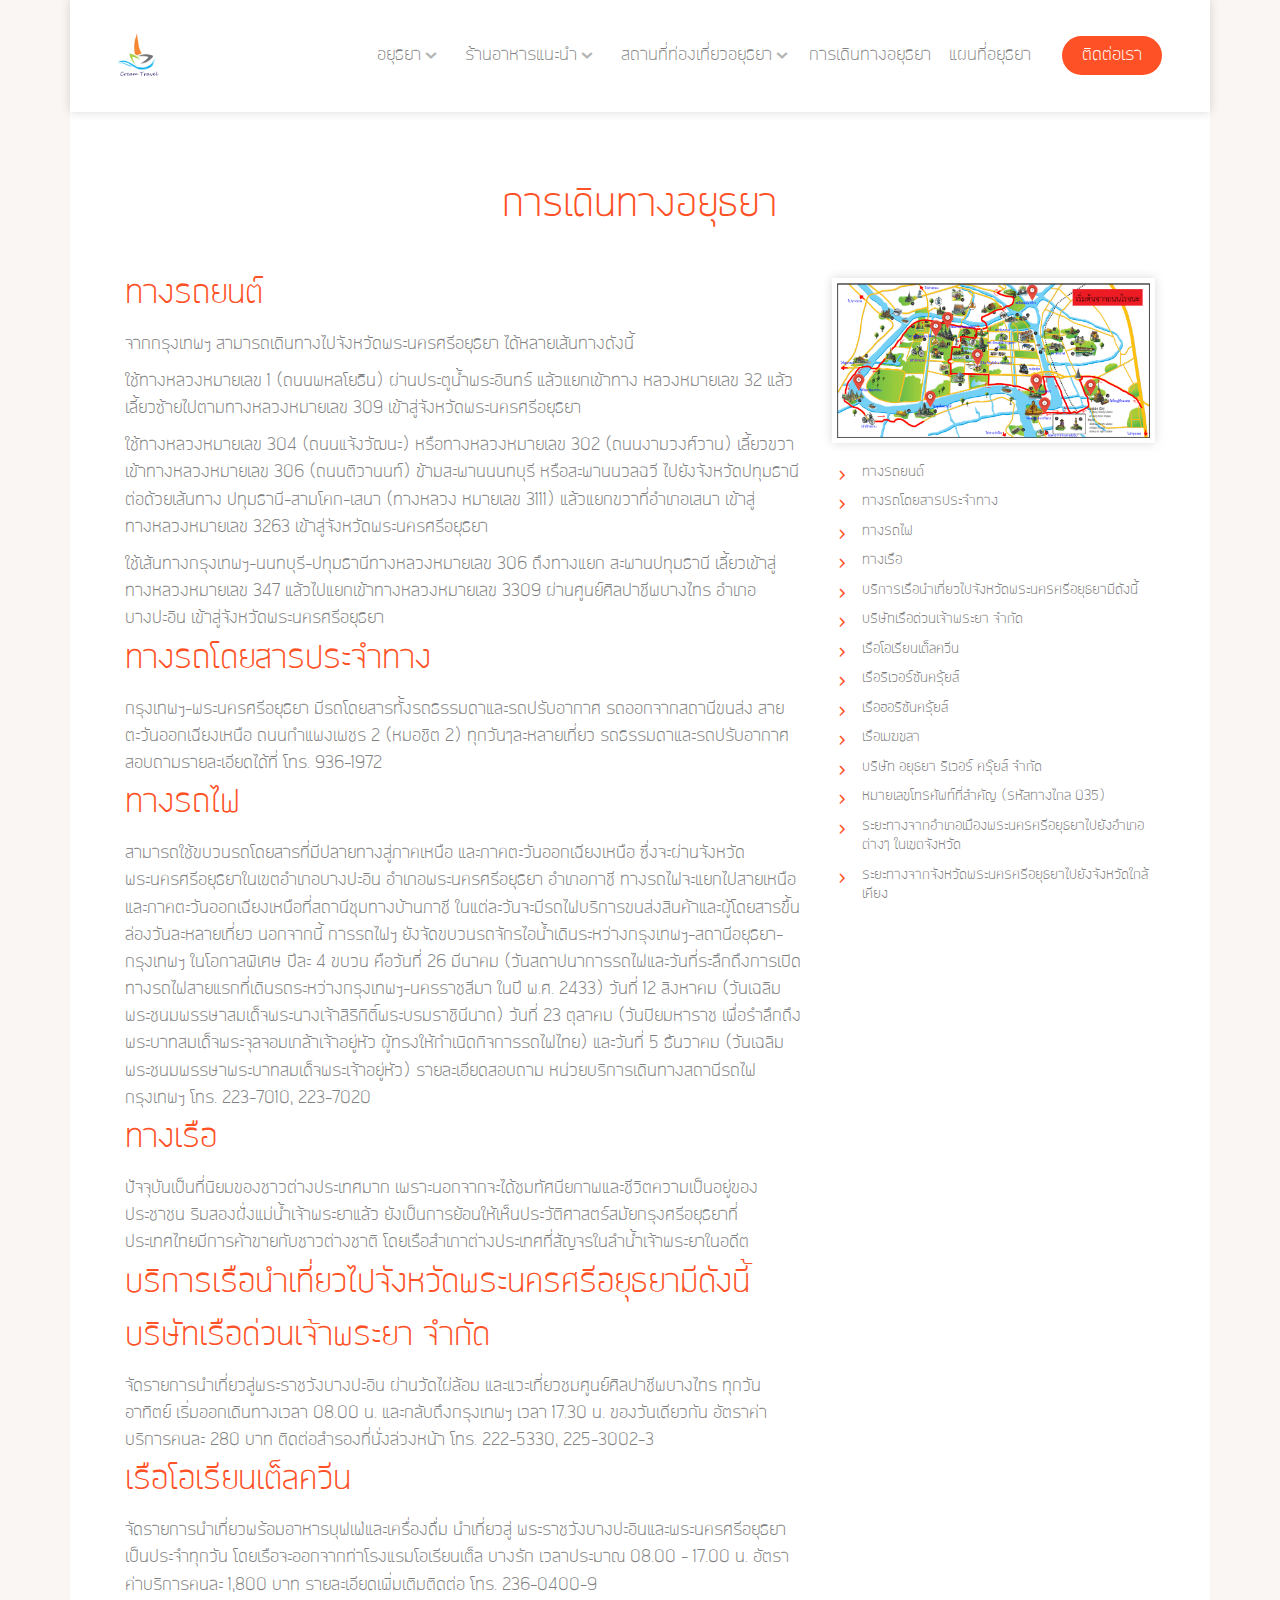
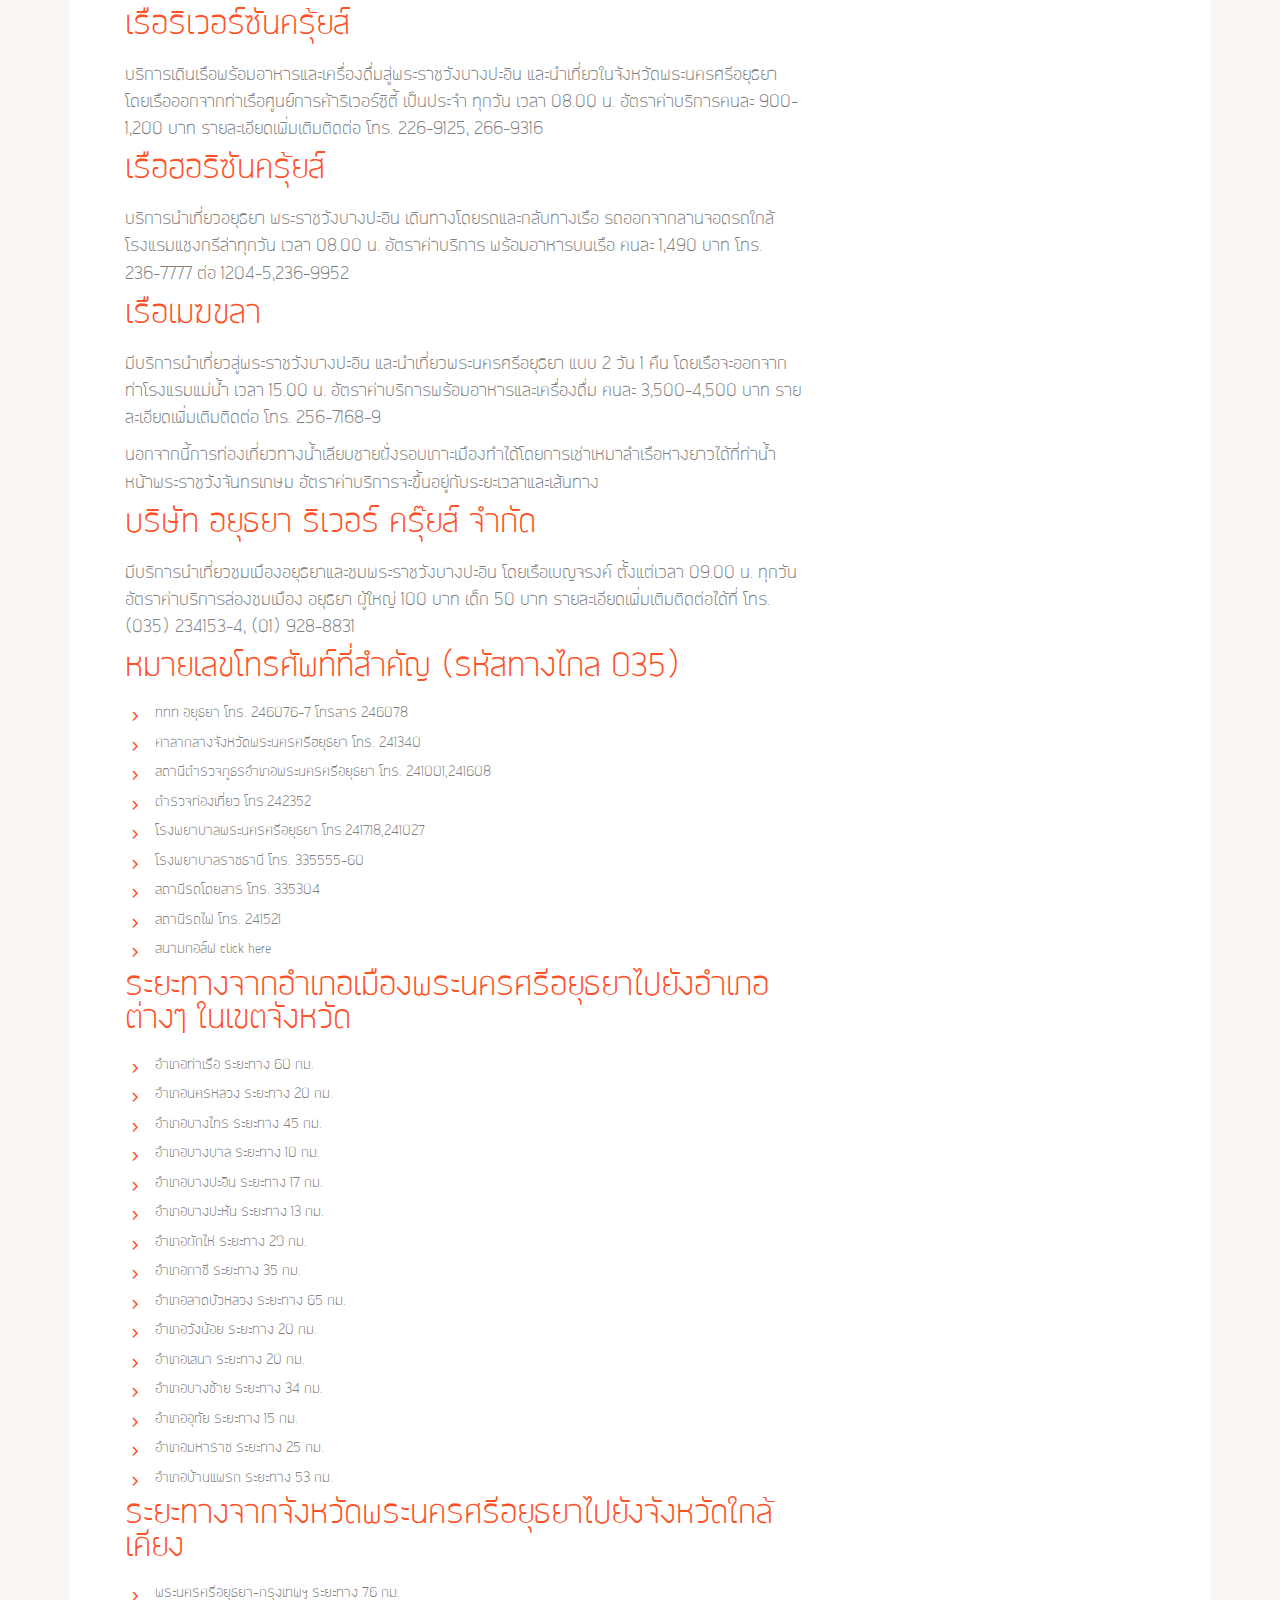
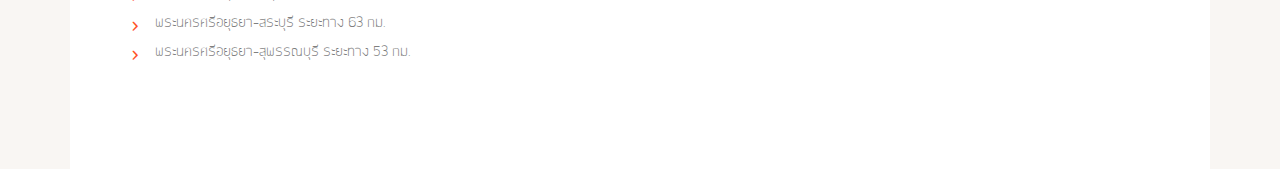
<file: travel.html>
<!DOCTYPE html>
<!--[if lt IE 7]>      <html class="no-js lt-ie9 lt-ie8 lt-ie7"> <![endif]-->
<!--[if IE 7]>         <html class="no-js lt-ie9 lt-ie8"> <![endif]-->
<!--[if IE 8]>         <html class="no-js lt-ie9"> <![endif]-->
<!--[if gt IE 8]><!--> <html class="no-js"> <!--<![endif]-->
	<head>
	<meta charset="utf-8">
	<meta http-equiv="X-UA-Compatible" content="IE=edge">
	<title></title>
	<meta name="viewport" content="width=device-width, initial-scale=1">
	<meta name="description" content="" />
	<meta name="keywords" content="" />
	<meta name="author" content="" />
  	<!-- Facebook and Twitter integration -->
	<meta property="og:title" content=""/>
	<meta property="og:image" content=""/>
	<meta property="og:url" content=""/>
	<meta property="og:site_name" content=""/>
	<meta property="og:description" content=""/>
	<meta name="twitter:title" content="" />
	<meta name="twitter:image" content="" />
	<meta name="twitter:url" content="" />
	<meta name="twitter:card" content="" />

	<!-- Place favicon.ico and apple-touch-icon.png in the root directory -->
	<!-- <link rel="shortcut icon" href="favicon.ico"> -->
	
	<link rel="stylesheet" href="css/animate.css">
	<link rel="stylesheet" href="css/bootstrap.css">
	<link rel="stylesheet" href="css/icomoon.css">

	<link rel="stylesheet" href="css/owl.carousel.min.css">
	<link rel="stylesheet" href="css/owl.theme.default.min.css">

	<link rel="stylesheet" href="css/style.css">
	<script src="js/modernizr-2.6.2.min.js"></script>
	<!--[if lt IE 9]>
	<script src="js/respond.min.js"></script>
	<![endif]-->
	</head>
	<body class="boxed">
	<!-- Loader -->
	<div class="fh5co-loader"></div>
	<div id="wrap">
	<div id="fh5co-page">
		<header id="fh5co-header" role="banner">
			<div class="container">
				<a href="#" class="js-fh5co-nav-toggle fh5co-nav-toggle dark"><i></i></a>
				<div id="fh5co-logo"><a href="index.html"><img src="images/logo-cream.png" alt="AYUTTHAYA"></a></div>
				<nav id="fh5co-main-nav" role="navigation">
					<ul>
						<li  class="has-sub">
							<div class="drop-down-menu">
								<a href="index.html">อยุธยา</a>
								<div class="dropdown-menu-wrap">
									<ul>
										<li><a href="history.html">ประวัติ อยุธยา</a></li>
									</ul>
								</div>
							</div>
						</li>
						<li class="has-sub">
							<div class="drop-down-menu">
								<a href="restaurant.html">ร้านอาหารแนะนำ</a>
								<div class="dropdown-menu-wrap">
									<ul>
										<li><a href="restaurant.html#restaurant-1">ร้านอาหารบ้านอยุธยารมย์  </a></li>
										<li><a href="restaurant.html#restaurant-2">ร้านอาหารริมน้ำ แกรนด์เจ้าพระญา อยุธยา</a></li>
										<li><a href="restaurant.html#restaurant-3">ร้านก๋วยเตี๋ยวไก่ฉีก คุณประนอม</a></li>
										<li><a href="restaurant.html#restaurant-4">บ้านข้าวหนม</a></li>
									</ul>
								</div>
							</div>
						</li>
						<li class="has-sub">
							<div class="drop-down-menu">
								<a href="attractions.html">สถานที่ท่องเที่ยวอยุธยา</a>
								<div class="dropdown-menu-wrap">
									<ul>
										<li><a href="attractions.html#attractions-1">วัดใหญ่ชัยมงคล </a></li>
										<li><a href="attractions.html#attractions-2">วัดพนัญเชิงวรวิหาร</a></li>
										<li><a href="attractions.html#attractions-3">ป้อมเพชร</a></li>
										<li><a href="attractions.html#attractions-4">พิพิธภัณฑ์เจ้าสามพระยา</a></li>
										<li><a href="attractions.html#attractions-5">วัดมงคลบพิตร</a></li>
										<li><a href="attractions.html#attractions-6">วัดพระศรีสรรเพชญ์</a></li>
										<li><a href="attractions.html#attractions-7">เพนียดคล้องช้าง อยุธยา</a></li>
										<li><a href="attractions.html#attractions-8">วัดไชยวัฒนาราม</a></li>
										<li><a href="attractions.html#attractions-9">วัดพุทไธศวรรย์</a></li>
									</ul>
								</div>
							</div>
						</li>
						<li><a href="travel.html">การเดินทางอยุธยา</a></li>
						<li><a href="ayutthaya-map.html">แผนที่อยุธยา</a></li>
						<li class="cta"><a href="contact.html">ติดต่อเรา</a></li>    
					</ul>
				</nav>
			</div>
		</header>
		<!-- Header -->
		
		<div id="fh5co-intro" class="fh5co-section">
			<div class="container">
				<div class="row row-bottom-padded-sm">
					<div class="col-md-8 col-md-offset-2 text-center ts-intro">
						<h1>การเดินทางอยุธยา</h1>
					</div>
				</div>
				<div class="row row-bottom-padded-sm">
					<div class="col-md-8" id="fh5co-content">
						<h2>ทางรถยนต์</h2>
						<p>จากกรุงเทพฯ สามารถเดินทางไปจังหวัดพระนครศรีอยุธยา ได้หลายเส้นทางดังนี้</p>
						<p>ใช้ทางหลวงหมายเลข 1 (ถนนพหลโยธิน) ผ่านประตูน้ำพระอินทร์ แล้วแยกเข้าทาง หลวงหมายเลข 32 แล้วเลี้ยวซ้ายไปตามทางหลวงหมายเลข 309 เข้าสู่จังหวัดพระนครศรีอยุธยา </p>
						<p>ใช้ทางหลวงหมายเลข 304 (ถนนแจ้งวัฒนะ) หรือทางหลวงหมายเลข 302 (ถนนงามวงศ์วาน) เลี้ยวขวาเข้าทางหลวงหมายเลข 306 (ถนนติวานนท์) ข้ามสะพานนนทบุรี หรือสะพานนวลฉวี ไปยังจังหวัดปทุมธานี ต่อด้วยเส้นทาง ปทุมธานี-สามโคก-เสนา (ทางหลวง หมายเลข 3111) แล้วแยกขวาที่อำเภอเสนา เข้าสู่ทางหลวงหมายเลข 3263 เข้าสู่จังหวัดพระนครศรีอยุธยา </p>
						<p>ใช้เส้นทางกรุงเทพฯ-นนทบุรี-ปทุมธานีทางหลวงหมายเลข 306 ถึงทางแยก สะพานปทุมธานี เลี้ยวเข้าสู่ทางหลวงหมายเลข 347 แล้วไปแยกเข้าทางหลวงหมายเลข 3309 ผ่านศูนย์ศิลปาชีพบางไทร อำเภอบางปะอิน เข้าสู่จังหวัดพระนครศรีอยุธยา </p>

						<h2>ทางรถโดยสารประจำทาง</h2>
						<p>กรุงเทพฯ-พระนครศรีอยุธยา มีรถโดยสารทั้งรถธรรมดาและรถปรับอากาศ รถออกจากสถานีขนส่ง สายตะวันออกเฉียงเหนือ ถนนกำแพงเพชร 2 (หมอชิต 2) ทุกวันๆละหลายเที่ยว รถธรรมดาและรถปรับอากาศ สอบถามรายละเอียดได้ที่ โทร. 936-1972</p>

						<h2>ทางรถไฟ</h2>
						<p>สามารถใช้ขบวนรถโดยสารที่มีปลายทางสู่ภาคเหนือ และภาคตะวันออกเฉียงเหนือ ซึ่งจะผ่านจังหวัดพระนครศรีอยุธยาในเขตอำเภอบางปะอิน อำเภอพระนครศรีอยุธยา อำเภอภาชี ทางรถไฟจะแยกไปสายเหนือและภาคตะวันออกเฉียงเหนือที่สถานีชุมทางบ้านภาชี ในแต่ละวันจะมีรถไฟบริการขนส่งสินค้าและผู้โดยสารขึ้นล่องวันละหลายเที่ยว นอกจากนี้ การรถไฟฯ ยังจัดขบวนรถจักรไอน้ำเดินระหว่างกรุงเทพฯ-สถานีอยุธยา-กรุงเทพฯ ในโอกาสพิเศษ ปีละ 4 ขบวน คือวันที่ 26 มีนาคม (วันสถาปนาการรถไฟและวันที่ระลึกถึงการเปิดทางรถไฟสายแรกที่เดินรถระหว่างกรุงเทพฯ-นครราชสีมา ในปี พ.ศ. 2433) วันที่ 12 สิงหาคม (วันเฉลิมพระชนมพรรษาสมเด็จพระนางเจ้าสิริกิติ์พระบรมราชินีนาถ) วันที่ 23 ตุลาคม (วันปิยมหาราช เพื่อรำลึกถึงพระบาทสมเด็จพระจุลจอมเกล้าเจ้าอยู่หัว ผู้ทรงให้กำเนิดกิจการรถไฟไทย) และวันที่ 5 ธันวาคม (วันเฉลิมพระชนมพรรษาพระบาทสมเด็จพระเจ้าอยู่หัว) รายละเอียดสอบถาม หน่วยบริการเดินทางสถานีรถไฟกรุงเทพฯ โทร. 223-7010, 223-7020 </p>

						<h2>ทางเรือ </h2>
						<p>ปัจจุบันเป็นที่นิยมของชาวต่างประเทศมาก เพราะนอกจากจะได้ชมทัศนียภาพและชีวิตความเป็นอยู่ของประชาชน ริมสองฝั่งแม่น้ำเจ้าพระยาแล้ว ยังเป็นการย้อนให้เห็นประวัติศาสตร์สมัยกรุงศรีอยุธยาที่ประเทศไทยมีการค้าขายกับชาวต่างชาติ โดยเรือสำเภาต่างประเทศที่สัญจรในลำน้ำเจ้าพระยาในอดีต</p>

						<h2>บริการเรือนำเที่ยวไปจังหวัดพระนครศรีอยุธยามีดังนี้ </h2>
						<h2>บริษัทเรือด่วนเจ้าพระยา จำกัด</h2>
						<p>จัดรายการนำเที่ยวสู่พระราชวังบางปะอิน ผ่านวัดไผ่ล้อม และแวะเที่ยวชมศูนย์ศิลปาชีพบางไทร ทุกวันอาทิตย์ เริ่มออกเดินทางเวลา 08.00 น. และกลับถึงกรุงเทพฯ เวลา 17.30 น. ของวันเดียวกัน อัตราค่าบริการคนละ 280 บาท ติดต่อสำรองที่นั่งล่วงหน้า โทร. 222-5330, 225-3002-3</p>

						<h2>เรือโอเรียนเต็ลควีน</h2>
						<p>จัดรายการนำเที่ยวพร้อมอาหารบุฟเฟ่และเครื่องดื่ม นำเที่ยวสู่ พระราชวังบางปะอินและพระนครศรีอยุธยาเป็นประจำทุกวัน โดยเรือจะออกจากท่าโรงแรมโอเรียนเต็ล บางรัก เวลาประมาณ 08.00 - 17.00 น. อัตราค่าบริการคนละ 1,800 บาท รายละเอียดเพิ่มเติมติดต่อ โทร. 236-0400-9 </p>

						<h2>เรือริเวอร์ซันครุ้ยส์</h2>
						<p>บริการเดินเรือพร้อมอาหารและเครื่องดื่มสู่พระราชวังบางปะอิน และนำเที่ยวในจังหวัดพระนครศรีอยุธยา โดยเรือออกจากท่าเรือศูนย์การค้าริเวอร์ซิตี้ เป็นประจำ ทุกวัน เวลา 08.00 น. อัตราค่าบริการคนละ 900-1,200 บาท รายละเอียดเพิ่มเติมติดต่อ โทร. 226-9125, 266-9316</p>

						<h2>เรือฮอริซันครุ้ยส์ </h2>
						<p>บริการนำเที่ยวอยุธยา พระราชวังบางปะอิน เดินทางโดยรถและกลับทางเรือ รถออกจากลานจอดรถใกล้โรงแรมแชงกรีล่าทุกวัน เวลา 08.00 น. อัตราค่าบริการ พร้อมอาหารบนเรือ คนละ 1,490 บาท โทร. 236-7777 ต่อ 1204-5,236-9952 </p>

						<h2>เรือเมฆขลา </h2>
						<p>มีบริการนำเที่ยวสู่พระราชวังบางปะอิน และนำเที่ยวพระนครศรีอยุธยา แบบ 2 วัน 1 คืน โดยเรือจะออกจากท่าโรงแรมแม่น้ำ เวลา 15.00 น. อัตราค่าบริการพร้อมอาหารและเครื่องดื่ม คนละ 3,500-4,500 บาท รายละเอียดเพิ่มเติมติดต่อ โทร. 256-7168-9</p>
						<p>นอกจากนี้การท่องเที่ยวทางน้ำเลียบชายฝั่งรอบเกาะเมืองทำได้โดยการเช่าเหมาลำเรือหางยาวได้ที่ท่าน้ำหน้าพระราชวังจันทรเกษม อัตราค่าบริการจะขึ้นอยู่กับระยะเวลาและเส้นทาง</p>

						<h2>บริษัท อยุธยา ริเวอร์ ครุ๊ยส์ จำกัด </h2>
						<p>มีบริการนำเที่ยวชมเมืองอยุธยาและชมพระราชวังบางปะอิน โดยเรือเบญจรงค์ ตั้งแต่เวลา 09.00 น. ทุกวัน อัตราค่าบริการล่องชมเมือง อยุธยา ผู้ใหญ่ 100 บาท เด็ก 50 บาท รายละเอียดเพิ่มเติมติดต่อได้ที่ โทร.(035) 234153-4, (01) 928-8831 </p>

						<h2>หมายเลขโทรศัพท์ที่สำคัญ (รหัสทางไกล 035) </h2>
							<ul class="ul_style_1">
								<li>ททท อยุธยา โทร. 246076-7 โทรสาร 246078 </li>
								<li>ศาลากลางจังหวัดพระนครศรีฮยุธยา โทร. 241340 </li>
								<li>สถานีตำรวจภูธรอำเภอพระนครศรีอยุธยา โทร. 241001,241608 </li>
								<li>ตำรวจท่องเที่ยว โทร.242352</li>
								<li>โรงพยาบาลพระนครศรีอยุธยา โทร.241718,241027 </li>
								<li>โรงพยาบาลราชธานี โทร. 335555-60 </li>
								<li>สถานีรถโดยสาร โทร. 335304 </li>
								<li>สถานีรถไฟ โทร. 241521 </li>
								<li>สนามกอล์ฟ click here </li>
							</ul>

						<h2>ระยะทางจากอำเภอเมืองพระนครศรีอยุธยาไปยังอำเภอต่างๆ ในเขตจังหวัด </h2>
							<ul class="ul_style_1">
								<li>อำเภอท่าเรือ ระยะทาง 60 กม.</li>
								<li>อำเภอนครหลวง ระยะทาง 20 กม. </li>
								<li>อำเภอบางไทร ระยะทาง 45 กม.  </li>
								<li>อำเภอบางบาล ระยะทาง 10 กม. </li>
								<li>อำเภอบางปะอิน ระยะทาง 17 กม. </li>
								<li>อำเภอบางปะหัน ระยะทาง 13 กม. </li>
								<li>อำเภอผักไห่ ระยะทาง 29 กม. </li>
								<li>อำเภอภาชี ระยะทาง 35 กม. </li>
								<li>อำเภอลาดบัวหลวง ระยะทาง 65 กม.</li>
								<li>อำเภอวังน้อย ระยะทาง 20 กม. </li>
								<li>อำเภอเสนา ระยะทาง 20 กม. </li>
								<li>อำเภอบางซ้าย ระยะทาง 34 กม. </li>
								<li>อำเภออุทัย ระยะทาง 15 กม. </li>
								<li>อำเภอมหาราช ระยะทาง 25 กม. </li>
								<li>อำเภอบ้านแพรก ระยะทาง 53 กม. </li>
							</ul>

							<h2>ระยะทางจากจังหวัดพระนครศรีอยุธยาไปยังจังหวัดใกล้เคียง</h2>
							<ul class="ul_style_1">
								<li>พระนครศรีอยุธยา-กรุงเทพฯ ระยะทาง 76 กม. </li>
								<li>พระนครศรีอยุธยา-สระบุรี ระยะทาง 63 กม. </li>
								<li>พระนครศรีอยุธยา-สุพรรณบุรี ระยะทาง 53 กม.</li>
							</ul>
					</div>
					<div class="col-md-4" id="fh5co-sidebar">
						<div class="fh5co-service text-left">
							<a href="images/map.jpg">
								<img src="images/map.jpg" class="img-responsive img-bordered" alt="">
							</a>
							<ul class="ul_style_1">
								<li>ทางรถยนต์</li>
								<li>ทางรถโดยสารประจำทาง</li>
								<li>ทางรถไฟ</li>
								<li>ทางเรือ</li>
								<li>บริการเรือนำเที่ยวไปจังหวัดพระนครศรีอยุธยามีดังนี้</li>
								<li>บริษัทเรือด่วนเจ้าพระยา จำกัด</li>
								<li>เรือโอเรียนเต็ลควีน</li>
								<li>เรือริเวอร์ซันครุ้ยส์</li>
								<li>เรือฮอริซันครุ้ยส์ </li>
								<li>เรือเมฆขลา</li>
								<li>บริษัท อยุธยา ริเวอร์ ครุ๊ยส์ จำกัด</li>
								<li>หมายเลขโทรศัพท์ที่สำคัญ (รหัสทางไกล 035)</li>
								<li>ระยะทางจากอำเภอเมืองพระนครศรีอยุธยาไปยังอำเภอต่างๆ ในเขตจังหวัด</li>
								<li>ระยะทางจากจังหวัดพระนครศรีอยุธยาไปยังจังหวัดใกล้เคียง</li>
							</ul>
						</div>
					</div>
				</div>
			</div>
		</div>
	</div>
	</div>

	<div class="gototop js-top">
		<a href="#" class="js-gotop"><i class="icon-chevron-down"></i></a>
	</div>
	
	<script src="js/jquery.min.js"></script>
	<script src="js/jquery.easing.1.3.js"></script>
	<script src="js/bootstrap.min.js"></script>
	<script src="js/owl.carousel.min.js"></script>
	<script src="js/main.js"></script>

	</body>
</html>
</file>
<file: css/icomoon.css>
@font-face {
    font-family: 'icomoon';
    src:    url('../fonts/icomoon/icomoon.eot?stsype');
    src:    url('../fonts/icomoon/icomoon.eot?stsype#iefix') format('embedded-opentype'),
        url('../fonts/icomoon/icomoon.ttf?stsype') format('truetype'),
        url('../fonts/icomoon/icomoon.woff?stsype') format('woff'),
        url('../fonts/icomoon/icomoon.svg?stsype#icomoon') format('svg');
    font-weight: normal;
    font-style: normal;
}

[class^="icon-"], [class*=" icon-"] {
    /* use !important to prevent issues with browser extensions that change fonts */
    font-family: 'icomoon' !important;
    speak: none;
    font-style: normal;
    font-weight: normal;
    font-variant: normal;
    text-transform: none;
    line-height: 1;

    /* Better Font Rendering =========== */
    -webkit-font-smoothing: antialiased;
    -moz-osx-font-smoothing: grayscale;
}

.icon-add-to-list:before {
    content: "\e900";
}
.icon-classic-computer:before {
    content: "\e901";
}
.icon-controller-fast-backward:before {
    content: "\e902";
}
.icon-creative-commons-attribution:before {
    content: "\e903";
}
.icon-creative-commons-noderivs:before {
    content: "\e904";
}
.icon-creative-commons-noncommercial-eu:before {
    content: "\e905";
}
.icon-creative-commons-noncommercial-us:before {
    content: "\e906";
}
.icon-creative-commons-public-domain:before {
    content: "\e907";
}
.icon-creative-commons-remix:before {
    content: "\e908";
}
.icon-creative-commons-share:before {
    content: "\e909";
}
.icon-creative-commons-sharealike:before {
    content: "\e90a";
}
.icon-creative-commons:before {
    content: "\e90b";
}
.icon-document-landscape:before {
    content: "\e90c";
}
.icon-remove-user:before {
    content: "\e90d";
}
.icon-warning:before {
    content: "\e90e";
}
.icon-arrow-bold-down:before {
    content: "\e90f";
}
.icon-arrow-bold-left:before {
    content: "\e910";
}
.icon-arrow-bold-right:before {
    content: "\e911";
}
.icon-arrow-bold-up:before {
    content: "\e912";
}
.icon-arrow-down:before {
    content: "\e913";
}
.icon-arrow-left:before {
    content: "\e914";
}
.icon-arrow-long-down:before {
    content: "\e915";
}
.icon-arrow-long-left:before {
    content: "\e916";
}
.icon-arrow-long-right:before {
    content: "\e917";
}
.icon-arrow-long-up:before {
    content: "\e918";
}
.icon-arrow-right:before {
    content: "\e919";
}
.icon-arrow-up:before {
    content: "\e91a";
}
.icon-arrow-with-circle-down:before {
    content: "\e91b";
}
.icon-arrow-with-circle-left:before {
    content: "\e91c";
}
.icon-arrow-with-circle-right:before {
    content: "\e91d";
}
.icon-arrow-with-circle-up:before {
    content: "\e91e";
}
.icon-bookmark:before {
    content: "\e91f";
}
.icon-bookmarks:before {
    content: "\e920";
}
.icon-chevron-down:before {
    content: "\e921";
}
.icon-chevron-left:before {
    content: "\e922";
}
.icon-chevron-right:before {
    content: "\e923";
}
.icon-chevron-small-down:before {
    content: "\e924";
}
.icon-chevron-small-left:before {
    content: "\e925";
}
.icon-chevron-small-right:before {
    content: "\e926";
}
.icon-chevron-small-up:before {
    content: "\e927";
}
.icon-chevron-thin-down:before {
    content: "\e928";
}
.icon-chevron-thin-left:before {
    content: "\e929";
}
.icon-chevron-thin-right:before {
    content: "\e92a";
}
.icon-chevron-thin-up:before {
    content: "\e92b";
}
.icon-chevron-up:before {
    content: "\e92c";
}
.icon-chevron-with-circle-down:before {
    content: "\e92d";
}
.icon-chevron-with-circle-left:before {
    content: "\e92e";
}
.icon-chevron-with-circle-right:before {
    content: "\e92f";
}
.icon-chevron-with-circle-up:before {
    content: "\e930";
}
.icon-cloud:before {
    content: "\e931";
}
.icon-controller-fast-forward:before {
    content: "\e932";
}
.icon-controller-jump-to-start:before {
    content: "\e933";
}
.icon-controller-next:before {
    content: "\e934";
}
.icon-controller-paus:before {
    content: "\e935";
}
.icon-controller-play:before {
    content: "\e936";
}
.icon-controller-record:before {
    content: "\e937";
}
.icon-controller-stop:before {
    content: "\e938";
}
.icon-controller-volume:before {
    content: "\e939";
}
.icon-dot-single:before {
    content: "\e93a";
}
.icon-dots-three-horizontal:before {
    content: "\e93b";
}
.icon-dots-three-vertical:before {
    content: "\e93c";
}
.icon-dots-two-horizontal:before {
    content: "\e93d";
}
.icon-dots-two-vertical:before {
    content: "\e93e";
}
.icon-download:before {
    content: "\e93f";
}
.icon-emoji-flirt:before {
    content: "\e940";
}
.icon-flow-branch:before {
    content: "\e941";
}
.icon-flow-cascade:before {
    content: "\e942";
}
.icon-flow-line:before {
    content: "\e943";
}
.icon-flow-parallel:before {
    content: "\e944";
}
.icon-flow-tree:before {
    content: "\e945";
}
.icon-install:before {
    content: "\e946";
}
.icon-layers:before {
    content: "\e947";
}
.icon-open-book:before {
    content: "\e948";
}
.icon-resize-100:before {
    content: "\e949";
}
.icon-resize-full-screen:before {
    content: "\e94a";
}
.icon-save:before {
    content: "\e94b";
}
.icon-select-arrows:before {
    content: "\e94c";
}
.icon-sound-mute:before {
    content: "\e94d";
}
.icon-sound:before {
    content: "\e94e";
}
.icon-trash:before {
    content: "\e94f";
}
.icon-triangle-down:before {
    content: "\e950";
}
.icon-triangle-left:before {
    content: "\e951";
}
.icon-triangle-right:before {
    content: "\e952";
}
.icon-triangle-up:before {
    content: "\e953";
}
.icon-uninstall:before {
    content: "\e954";
}
.icon-upload-to-cloud:before {
    content: "\e955";
}
.icon-upload:before {
    content: "\e956";
}
.icon-add-user:before {
    content: "\e957";
}
.icon-address:before {
    content: "\e958";
}
.icon-adjust:before {
    content: "\e959";
}
.icon-air:before {
    content: "\e95a";
}
.icon-aircraft-landing:before {
    content: "\e95b";
}
.icon-aircraft-take-off:before {
    content: "\e95c";
}
.icon-aircraft:before {
    content: "\e95d";
}
.icon-align-bottom:before {
    content: "\e95e";
}
.icon-align-horizontal-middle:before {
    content: "\e95f";
}
.icon-align-left:before {
    content: "\e960";
}
.icon-align-right:before {
    content: "\e961";
}
.icon-align-top:before {
    content: "\e962";
}
.icon-align-vertical-middle:before {
    content: "\e963";
}
.icon-archive:before {
    content: "\e964";
}
.icon-area-graph:before {
    content: "\e965";
}
.icon-attachment:before {
    content: "\e966";
}
.icon-awareness-ribbon:before {
    content: "\e967";
}
.icon-back-in-time:before {
    content: "\e968";
}
.icon-back:before {
    content: "\e969";
}
.icon-bar-graph:before {
    content: "\e96a";
}
.icon-battery:before {
    content: "\e96b";
}
.icon-beamed-note:before {
    content: "\e96c";
}
.icon-bell:before {
    content: "\e96d";
}
.icon-blackboard:before {
    content: "\e96e";
}
.icon-block:before {
    content: "\e96f";
}
.icon-book:before {
    content: "\e970";
}
.icon-bowl:before {
    content: "\e971";
}
.icon-box:before {
    content: "\e972";
}
.icon-briefcase:before {
    content: "\e973";
}
.icon-browser:before {
    content: "\e974";
}
.icon-brush:before {
    content: "\e975";
}
.icon-bucket:before {
    content: "\e976";
}
.icon-cake:before {
    content: "\e977";
}
.icon-calculator:before {
    content: "\e978";
}
.icon-calendar:before {
    content: "\e979";
}
.icon-camera:before {
    content: "\e97a";
}
.icon-ccw:before {
    content: "\e97b";
}
.icon-chat:before {
    content: "\e97c";
}
.icon-check:before {
    content: "\e97d";
}
.icon-circle-with-cross:before {
    content: "\e97e";
}
.icon-circle-with-minus:before {
    content: "\e97f";
}
.icon-circle-with-plus:before {
    content: "\e980";
}
.icon-circle:before {
    content: "\e981";
}
.icon-circular-graph:before {
    content: "\e982";
}
.icon-clapperboard:before {
    content: "\e983";
}
.icon-clipboard:before {
    content: "\e984";
}
.icon-clock:before {
    content: "\e985";
}
.icon-code:before {
    content: "\e986";
}
.icon-cog:before {
    content: "\e987";
}
.icon-colours:before {
    content: "\e988";
}
.icon-compass:before {
    content: "\e989";
}
.icon-copy:before {
    content: "\e98a";
}
.icon-credit-card:before {
    content: "\e98b";
}
.icon-credit:before {
    content: "\e98c";
}
.icon-cross:before {
    content: "\e98d";
}
.icon-cup:before {
    content: "\e98e";
}
.icon-cw:before {
    content: "\e98f";
}
.icon-cycle:before {
    content: "\e990";
}
.icon-database:before {
    content: "\e991";
}
.icon-dial-pad:before {
    content: "\e992";
}
.icon-direction:before {
    content: "\e993";
}
.icon-document:before {
    content: "\e994";
}
.icon-documents:before {
    content: "\e995";
}
.icon-drink:before {
    content: "\e996";
}
.icon-drive:before {
    content: "\e997";
}
.icon-drop:before {
    content: "\e998";
}
.icon-edit:before {
    content: "\e999";
}
.icon-email:before {
    content: "\e99a";
}
.icon-emoji-happy:before {
    content: "\e99b";
}
.icon-emoji-neutral:before {
    content: "\e99c";
}
.icon-emoji-sad:before {
    content: "\e99d";
}
.icon-erase:before {
    content: "\e99e";
}
.icon-eraser:before {
    content: "\e99f";
}
.icon-export:before {
    content: "\e9a0";
}
.icon-eye2:before {
    content: "\e9a1";
}
.icon-feather:before {
    content: "\e9a2";
}
.icon-flag:before {
    content: "\e9a3";
}
.icon-flash:before {
    content: "\e9a4";
}
.icon-flashlight:before {
    content: "\e9a5";
}
.icon-flat-brush:before {
    content: "\e9a6";
}
.icon-folder-images:before {
    content: "\e9a7";
}
.icon-folder-music:before {
    content: "\e9a8";
}
.icon-folder-video:before {
    content: "\e9a9";
}
.icon-folder:before {
    content: "\e9aa";
}
.icon-forward:before {
    content: "\e9ab";
}
.icon-funnel:before {
    content: "\e9ac";
}
.icon-game-controller:before {
    content: "\e9ad";
}
.icon-gauge:before {
    content: "\e9ae";
}
.icon-globe:before {
    content: "\e9af";
}
.icon-graduation-cap:before {
    content: "\e9b0";
}
.icon-grid:before {
    content: "\e9b1";
}
.icon-hair-cross:before {
    content: "\e9b2";
}
.icon-hand:before {
    content: "\e9b3";
}
.icon-heart-outlined:before {
    content: "\e9b4";
}
.icon-heart:before {
    content: "\e9b5";
}
.icon-help-with-circle:before {
    content: "\e9b6";
}
.icon-help:before {
    content: "\e9b7";
}
.icon-home:before {
    content: "\e9b8";
}
.icon-hour-glass:before {
    content: "\e9b9";
}
.icon-image-inverted:before {
    content: "\e9ba";
}
.icon-image:before {
    content: "\e9bb";
}
.icon-images:before {
    content: "\e9bc";
}
.icon-inbox:before {
    content: "\e9bd";
}
.icon-infinity:before {
    content: "\e9be";
}
.icon-info-with-circle:before {
    content: "\e9bf";
}
.icon-info:before {
    content: "\e9c0";
}
.icon-key:before {
    content: "\e9c1";
}
.icon-keyboard:before {
    content: "\e9c2";
}
.icon-lab-flask:before {
    content: "\e9c3";
}
.icon-landline:before {
    content: "\e9c4";
}
.icon-language:before {
    content: "\e9c5";
}
.icon-laptop:before {
    content: "\e9c6";
}
.icon-leaf:before {
    content: "\e9c7";
}
.icon-level-down:before {
    content: "\e9c8";
}
.icon-level-up:before {
    content: "\e9c9";
}
.icon-lifebuoy:before {
    content: "\e9ca";
}
.icon-light-bulb:before {
    content: "\e9cb";
}
.icon-light-down:before {
    content: "\e9cc";
}
.icon-light-up:before {
    content: "\e9cd";
}
.icon-line-graph:before {
    content: "\e9ce";
}
.icon-link:before {
    content: "\e9cf";
}
.icon-list:before {
    content: "\e9d0";
}
.icon-location-pin:before {
    content: "\e9d1";
}
.icon-location:before {
    content: "\e9d2";
}
.icon-lock-open:before {
    content: "\e9d3";
}
.icon-lock:before {
    content: "\e9d4";
}
.icon-log-out:before {
    content: "\e9d5";
}
.icon-login:before {
    content: "\e9d6";
}
.icon-loop:before {
    content: "\e9d7";
}
.icon-magnet:before {
    content: "\e9d8";
}
.icon-magnifying-glass:before {
    content: "\e9d9";
}
.icon-mail:before {
    content: "\e9da";
}
.icon-man:before {
    content: "\e9db";
}
.icon-map:before {
    content: "\e9dc";
}
.icon-mask:before {
    content: "\e9dd";
}
.icon-medal:before {
    content: "\e9de";
}
.icon-megaphone:before {
    content: "\e9df";
}
.icon-menu:before {
    content: "\e9e0";
}
.icon-message:before {
    content: "\e9e1";
}
.icon-mic:before {
    content: "\e9e2";
}
.icon-minus:before {
    content: "\e9e3";
}
.icon-mobile:before {
    content: "\e9e4";
}
.icon-modern-mic:before {
    content: "\e9e5";
}
.icon-moon:before {
    content: "\e9e6";
}
.icon-mouse:before {
    content: "\e9e7";
}
.icon-music:before {
    content: "\e9e8";
}
.icon-network:before {
    content: "\e9e9";
}
.icon-new-message:before {
    content: "\e9ea";
}
.icon-new:before {
    content: "\e9eb";
}
.icon-news:before {
    content: "\e9ec";
}
.icon-note:before {
    content: "\e9ed";
}
.icon-notification:before {
    content: "\e9ee";
}
.icon-old-mobile:before {
    content: "\e9ef";
}
.icon-old-phone:before {
    content: "\e9f0";
}
.icon-palette:before {
    content: "\e9f1";
}
.icon-paper-plane:before {
    content: "\e9f2";
}
.icon-pencil:before {
    content: "\e9f3";
}
.icon-phone:before {
    content: "\e9f4";
}
.icon-pie-chart:before {
    content: "\e9f5";
}
.icon-pin:before {
    content: "\e9f6";
}
.icon-plus:before {
    content: "\e9f7";
}
.icon-popup:before {
    content: "\e9f8";
}
.icon-power-plug:before {
    content: "\e9f9";
}
.icon-price-ribbon:before {
    content: "\e9fa";
}
.icon-price-tag:before {
    content: "\e9fb";
}
.icon-print:before {
    content: "\e9fc";
}
.icon-progress-empty:before {
    content: "\e9fd";
}
.icon-progress-full:before {
    content: "\e9fe";
}
.icon-progress-one:before {
    content: "\e9ff";
}
.icon-progress-two:before {
    content: "\ea00";
}
.icon-publish:before {
    content: "\ea01";
}
.icon-quote:before {
    content: "\ea02";
}
.icon-radio:before {
    content: "\ea03";
}
.icon-reply-all:before {
    content: "\ea04";
}
.icon-reply:before {
    content: "\ea05";
}
.icon-retweet:before {
    content: "\ea06";
}
.icon-rocket:before {
    content: "\ea07";
}
.icon-round-brush:before {
    content: "\ea08";
}
.icon-rss:before {
    content: "\ea09";
}
.icon-ruler:before {
    content: "\ea0a";
}
.icon-scissors:before {
    content: "\ea0b";
}
.icon-share-alternitive:before {
    content: "\ea0c";
}
.icon-share:before {
    content: "\ea0d";
}
.icon-shareable:before {
    content: "\ea0e";
}
.icon-shield:before {
    content: "\ea0f";
}
.icon-shop:before {
    content: "\ea10";
}
.icon-shopping-bag:before {
    content: "\ea11";
}
.icon-shopping-basket:before {
    content: "\ea12";
}
.icon-shopping-cart:before {
    content: "\ea13";
}
.icon-shuffle:before {
    content: "\ea14";
}
.icon-signal:before {
    content: "\ea15";
}
.icon-sound-mix:before {
    content: "\ea16";
}
.icon-sports-club:before {
    content: "\ea17";
}
.icon-spreadsheet:before {
    content: "\ea18";
}
.icon-squared-cross:before {
    content: "\ea19";
}
.icon-squared-minus:before {
    content: "\ea1a";
}
.icon-squared-plus:before {
    content: "\ea1b";
}
.icon-star-outlined:before {
    content: "\ea1c";
}
.icon-star:before {
    content: "\ea1d";
}
.icon-stopwatch:before {
    content: "\ea1e";
}
.icon-suitcase:before {
    content: "\ea1f";
}
.icon-swap:before {
    content: "\ea20";
}
.icon-sweden:before {
    content: "\ea21";
}
.icon-switch:before {
    content: "\ea22";
}
.icon-tablet:before {
    content: "\ea23";
}
.icon-tag:before {
    content: "\ea24";
}
.icon-text-document-inverted:before {
    content: "\ea25";
}
.icon-text-document:before {
    content: "\ea26";
}
.icon-text:before {
    content: "\ea27";
}
.icon-thermometer:before {
    content: "\ea28";
}
.icon-thumbs-down:before {
    content: "\ea29";
}
.icon-thumbs-up:before {
    content: "\ea2a";
}
.icon-thunder-cloud:before {
    content: "\ea2b";
}
.icon-ticket:before {
    content: "\ea2c";
}
.icon-time-slot:before {
    content: "\ea2d";
}
.icon-tools:before {
    content: "\ea2e";
}
.icon-traffic-cone:before {
    content: "\ea2f";
}
.icon-tree:before {
    content: "\ea30";
}
.icon-trophy:before {
    content: "\ea31";
}
.icon-tv:before {
    content: "\ea32";
}
.icon-typing:before {
    content: "\ea33";
}
.icon-unread:before {
    content: "\ea34";
}
.icon-untag:before {
    content: "\ea35";
}
.icon-user:before {
    content: "\ea36";
}
.icon-users:before {
    content: "\ea37";
}
.icon-v-card:before {
    content: "\ea38";
}
.icon-video:before {
    content: "\ea39";
}
.icon-vinyl:before {
    content: "\ea3a";
}
.icon-voicemail:before {
    content: "\ea3b";
}
.icon-wallet:before {
    content: "\ea3c";
}
.icon-water:before {
    content: "\ea3d";
}
.icon-px-with-circle:before {
    content: "\ea3e";
}
.icon-px:before {
    content: "\ea3f";
}
.icon-basecamp:before {
    content: "\ea40";
}
.icon-behance:before {
    content: "\ea41";
}
.icon-creative-cloud:before {
    content: "\ea42";
}
.icon-dropbox:before {
    content: "\ea43";
}
.icon-evernote:before {
    content: "\ea44";
}
.icon-flattr:before {
    content: "\ea45";
}
.icon-foursquare:before {
    content: "\ea46";
}
.icon-google-drive:before {
    content: "\ea47";
}
.icon-google-hangouts:before {
    content: "\ea48";
}
.icon-grooveshark:before {
    content: "\ea49";
}
.icon-icloud:before {
    content: "\ea4a";
}
.icon-mixi:before {
    content: "\ea4b";
}
.icon-onedrive:before {
    content: "\ea4c";
}
.icon-paypal:before {
    content: "\ea4d";
}
.icon-picasa:before {
    content: "\ea4e";
}
.icon-qq:before {
    content: "\ea4f";
}
.icon-rdio-with-circle:before {
    content: "\ea50";
}
.icon-renren:before {
    content: "\ea51";
}
.icon-scribd:before {
    content: "\ea52";
}
.icon-sina-weibo:before {
    content: "\ea53";
}
.icon-skype-with-circle:before {
    content: "\ea54";
}
.icon-skype:before {
    content: "\ea55";
}
.icon-slideshare:before {
    content: "\ea56";
}
.icon-smashing:before {
    content: "\ea57";
}
.icon-soundcloud:before {
    content: "\ea58";
}
.icon-spotify-with-circle:before {
    content: "\ea59";
}
.icon-spotify:before {
    content: "\ea5a";
}
.icon-swarm:before {
    content: "\ea5b";
}
.icon-vine-with-circle:before {
    content: "\ea5c";
}
.icon-vine:before {
    content: "\ea5d";
}
.icon-vk-alternitive:before {
    content: "\ea5e";
}
.icon-vk-with-circle:before {
    content: "\ea5f";
}
.icon-vk:before {
    content: "\ea60";
}
.icon-xing-with-circle:before {
    content: "\ea61";
}
.icon-xing:before {
    content: "\ea62";
}
.icon-yelp:before {
    content: "\ea63";
}
.icon-dribbble-with-circle:before {
    content: "\ea64";
}
.icon-dribbble:before {
    content: "\ea65";
}
.icon-facebook-with-circle:before {
    content: "\ea66";
}
.icon-facebook:before {
    content: "\ea67";
}
.icon-flickr-with-circle:before {
    content: "\ea68";
}
.icon-flickr:before {
    content: "\ea69";
}
.icon-github-with-circle:before {
    content: "\ea6a";
}
.icon-github:before {
    content: "\ea6b";
}
.icon-google-with-circle:before {
    content: "\ea6c";
}
.icon-google:before {
    content: "\ea6d";
}
.icon-instagram-with-circle:before {
    content: "\ea6e";
}
.icon-instagram:before {
    content: "\ea6f";
}
.icon-lastfm-with-circle:before {
    content: "\ea70";
}
.icon-lastfm:before {
    content: "\ea71";
}
.icon-linkedin-with-circle:before {
    content: "\ea72";
}
.icon-linkedin:before {
    content: "\ea73";
}
.icon-pinterest-with-circle:before {
    content: "\ea74";
}
.icon-pinterest:before {
    content: "\ea75";
}
.icon-rdio:before {
    content: "\ea76";
}
.icon-stumbleupon-with-circle:before {
    content: "\ea77";
}
.icon-stumbleupon:before {
    content: "\ea78";
}
.icon-tumblr-with-circle:before {
    content: "\ea79";
}
.icon-tumblr:before {
    content: "\ea7a";
}
.icon-twitter-with-circle:before {
    content: "\ea7b";
}
.icon-twitter:before {
    content: "\ea7c";
}
.icon-vimeo-with-circle:before {
    content: "\ea7d";
}
.icon-vimeo:before {
    content: "\ea7e";
}
.icon-youtube-with-circle:before {
    content: "\ea7f";
}
.icon-youtube:before {
    content: "\ea80";
}
.icon-facebook2:before {
    content: "\f09a";
}
.icon-facebook-f:before {
    content: "\f09a";
}
.icon-google-plus:before {
    content: "\f0d5";
}
.icon-instagram2:before {
    content: "\f16d";
}
.icon-mobile22:before {
    content: "\e000";
}
.icon-laptop22:before {
    content: "\e001";
}
.icon-desktop2:before {
    content: "\e002";
}
.icon-tablet22:before {
    content: "\e003";
}
.icon-phone22:before {
    content: "\e004";
}
.icon-document2:before {
    content: "\e005";
}
.icon-documents2:before {
    content: "\e006";
}
.icon-search2:before {
    content: "\e007";
}
.icon-clipboard22:before {
    content: "\e008";
}
.icon-newspaper:before {
    content: "\e009";
}
.icon-notebook:before {
    content: "\e00a";
}
.icon-book-open:before {
    content: "\e00b";
}
.icon-browser2:before {
    content: "\e00c";
}
.icon-calendar22:before {
    content: "\e00d";
}
.icon-presentation:before {
    content: "\e00e";
}
.icon-picture:before {
    content: "\e00f";
}
.icon-pictures:before {
    content: "\e010";
}
.icon-video2:before {
    content: "\e011";
}
.icon-camera22:before {
    content: "\e012";
}
.icon-printer:before {
    content: "\e013";
}
.icon-toolbox:before {
    content: "\e014";
}
.icon-briefcase22:before {
    content: "\e015";
}
.icon-wallet2:before {
    content: "\e016";
}
.icon-gift2:before {
    content: "\e017";
}
.icon-bargraph:before {
    content: "\e018";
}
.icon-grid2:before {
    content: "\e019";
}
.icon-expand2:before {
    content: "\e01a";
}
.icon-focus:before {
    content: "\e01b";
}
.icon-edit22:before {
    content: "\e01c";
}
.icon-adjustments:before {
    content: "\e01d";
}
.icon-ribbon:before {
    content: "\e01e";
}
.icon-hourglass2:before {
    content: "\e01f";
}
.icon-lock22:before {
    content: "\e020";
}
.icon-megaphone2:before {
    content: "\e021";
}
.icon-shield22:before {
    content: "\e022";
}
.icon-trophy22:before {
    content: "\e023";
}
.icon-flag22:before {
    content: "\e024";
}
.icon-map22:before {
    content: "\e025";
}
.icon-puzzle:before {
    content: "\e026";
}
.icon-basket:before {
    content: "\e027";
}
.icon-envelope2:before {
    content: "\e028";
}
.icon-streetsign:before {
    content: "\e029";
}
.icon-telescope:before {
    content: "\e02a";
}
.icon-gears2:before {
    content: "\e02b";
}
.icon-key22:before {
    content: "\e02c";
}
.icon-paperclip2:before {
    content: "\e02d";
}
.icon-attachment2:before {
    content: "\e02e";
}
.icon-pricetags:before {
    content: "\e02f";
}
.icon-lightbulb:before {
    content: "\e030";
}
.icon-layers2:before {
    content: "\e031";
}
.icon-pencil22:before {
    content: "\e032";
}
.icon-tools2:before {
    content: "\e033";
}
.icon-tools-2:before {
    content: "\e034";
}
.icon-scissors22:before {
    content: "\e035";
}
.icon-paintbrush:before {
    content: "\e036";
}
.icon-magnifying-glass2:before {
    content: "\e037";
}
.icon-circle-compass:before {
    content: "\e038";
}
.icon-linegraph:before {
    content: "\e039";
}
.icon-mic2:before {
    content: "\e03a";
}
.icon-strategy:before {
    content: "\e03b";
}
.icon-beaker:before {
    content: "\e03c";
}
.icon-caution:before {
    content: "\e03d";
}
.icon-recycle2:before {
    content: "\e03e";
}
.icon-anchor2:before {
    content: "\e03f";
}
.icon-profile-male:before {
    content: "\e040";
}
.icon-profile-female:before {
    content: "\e041";
}
.icon-bike:before {
    content: "\e042";
}
.icon-wine:before {
    content: "\e043";
}
.icon-hotairballoon:before {
    content: "\e044";
}
.icon-globe22:before {
    content: "\e045";
}
.icon-genius:before {
    content: "\e046";
}
.icon-map-pin2:before {
    content: "\e047";
}
.icon-dial:before {
    content: "\e048";
}
.icon-chat2:before {
    content: "\e049";
}
.icon-heart22:before {
    content: "\e04a";
}
.icon-cloud22:before {
    content: "\e04b";
}
.icon-upload22:before {
    content: "\e04c";
}
.icon-download22:before {
    content: "\e04d";
}
.icon-target:before {
    content: "\e04e";
}
.icon-hazardous:before {
    content: "\e04f";
}
.icon-piechart:before {
    content: "\e050";
}
.icon-speedometer:before {
    content: "\e051";
}
.icon-global:before {
    content: "\e052";
}
.icon-compass22:before {
    content: "\e053";
}
.icon-lifesaver:before {
    content: "\e054";
}
.icon-clock2:before {
    content: "\e055";
}
.icon-aperture:before {
    content: "\e056";
}
.icon-quote2:before {
    content: "\e057";
}
.icon-scope:before {
    content: "\e058";
}
.icon-alarmclock:before {
    content: "\e059";
}
.icon-refresh2:before {
    content: "\e05a";
}
.icon-happy:before {
    content: "\e05b";
}
.icon-sad:before {
    content: "\e05c";
}
.icon-facebook22:before {
    content: "\e05d";
}
.icon-twitter22:before {
    content: "\e05e";
}
.icon-googleplus:before {
    content: "\e05f";
}
.icon-rss22:before {
    content: "\e060";
}
.icon-tumblr22:before {
    content: "\e061";
}
.icon-linkedin22:before {
    content: "\e062";
}
.icon-dribbble22:before {
    content: "\e063";
}
</file>
<file: css/style.css>
@font-face {
  font-family: 'icomoon';
  src: url("../fonts/icomoon/icomoon.eot?stsype");
  src: url("../fonts/icomoon/icomoon.eot?stsype#iefix") format("embedded-opentype"), url("../fonts/icomoon/icomoon.ttf?stsype") format("truetype"), url("../fonts/icomoon/icomoon.woff?stsype") format("woff"), url("../fonts/icomoon/icomoon.svg?stsype#icomoon") format("svg");
  font-weight: normal;
  font-style: normal;
}
@font-face {
    font-family: 'SOV_braille';
    src: url('fonts/SOV_braille.eot');
    src: url('fonts/SOV_braille.eot') format('embedded-opentype'),
         url('fonts/SOV_braille.woff2') format('woff2'),
         url('fonts/SOV_braille.woff') format('woff'),
         url('fonts/SOV_braille.ttf') format('truetype'),
         url('fonts/SOV_braille.svg#SOV_braille') format('svg');
}
@font-face {
    font-family: 'EkkamaiStandardLight';
    src: url('fonts/EkkamaiStandardLight.eot');
    src: url('fonts/EkkamaiStandardLight.eot') format('embedded-opentype'),
         url('fonts/EkkamaiStandardLight.woff2') format('woff2'),
         url('fonts/EkkamaiStandardLight.woff') format('woff'),
         url('fonts/EkkamaiStandardLight.ttf') format('truetype'),
         url('fonts/EkkamaiStandardLight.svg#EkkamaiStandardLight') format('svg');
}
/* =======================================================
*
* 	Template Style 
*	Edit this section
*
* ======================================================= */
body {
  font-family: "EkkamaiStandardLight", Arial, sans-serif;
  font-weight: 300;
  font-size: 16px;
  line-height: 1.7;
  color: #7f7f7f;
  background: #f9f6f3;
  position: relative;
}
@media screen and (max-width: 768px) {
  body {
    overflow-x: hidden;
  }
}

.fh5co-overflow {
  overflow: hidden;
  position: relative;
  height: 100% !important;
}

a {
  color: #FF5126;
  -webkit-transition: 0.5s;
  -o-transition: 0.5s;
  transition: 0.5s;
}
a:hover, a:active, a:focus {
  color: #FF5126;
  outline: none;
  text-decoration: none;
}

h1, h2, h3, h4, h5, h6 {
  color: #ff5126;
  font-family: "EkkamaiStandardLight", Arial, sans-serif;
  font-weight: 400;
  margin: 0 0 20px 0;
  padding: 0;
}

::-webkit-selection {
  color: #fff;
  background: #FF5126;
}

::-moz-selection {
  color: #fff;
  background: #FF5126;
}

::selection {
  color: #fff;
  background: #FF5126;
}

#wrap {
  overflow-x: hidden;
  position: relative;
  z-index: 5;
}

.btn {
  margin-right: 4px;
  margin-bottom: 4px;
  font-family: "EkkamaiStandardLight", Arial, sans-serif;
  font-size: 16px;
  font-weight: 400;
  -webkit-border-radius: 50px;
  -moz-border-radius: 50px;
  -ms-border-radius: 50px;
  border-radius: 50px;
  -webkit-transition: 0.5s;
  -o-transition: 0.5s;
  transition: 0.5s;
  padding: 8px 20px !important;
}
.btn.btn-sm {
  padding: 4px 15px !important;
}
.btn.btn-md {
  padding: 8px 20px !important;
}
.btn.btn-lg {
  padding: 18px 36px !important;
}
.btn:hover, .btn:active, .btn:focus {
  box-shadow: none !important;
  outline: none !important;
}

.btn-primary {
  background: #FF5126;
  color: #fff;
  border: 2px solid #FF5126;
}
.btn-primary:hover, .btn-primary:focus, .btn-primary:active {
  background: #ff6540 !important;
  border-color: #ff6540 !important;
}
.btn-primary.btn-outline {
  background: transparent;
  color: #FF5126;
  border: 2px solid #FF5126;
}
.btn-primary.btn-outline:hover, .btn-primary.btn-outline:focus, .btn-primary.btn-outline:active {
  background: #FF5126;
  color: #fff;
}

.btn-success {
  background: #5cb85c;
  color: #fff;
  border: 2px solid #5cb85c;
}
.btn-success:hover, .btn-success:focus, .btn-success:active {
  background: #4cae4c !important;
  border-color: #4cae4c !important;
}
.btn-success.btn-outline {
  background: transparent;
  color: #5cb85c;
  border: 2px solid #5cb85c;
}
.btn-success.btn-outline:hover, .btn-success.btn-outline:focus, .btn-success.btn-outline:active {
  background: #5cb85c;
  color: #fff;
}

.btn-info {
  background: #5bc0de;
  color: #fff;
  border: 2px solid #5bc0de;
}
.btn-info:hover, .btn-info:focus, .btn-info:active {
  background: #46b8da !important;
  border-color: #46b8da !important;
}
.btn-info.btn-outline {
  background: transparent;
  color: #5bc0de;
  border: 2px solid #5bc0de;
}
.btn-info.btn-outline:hover, .btn-info.btn-outline:focus, .btn-info.btn-outline:active {
  background: #5bc0de;
  color: #fff;
}

.btn-warning {
  background: #f0ad4e;
  color: #fff;
  border: 2px solid #f0ad4e;
}
.btn-warning:hover, .btn-warning:focus, .btn-warning:active {
  background: #eea236 !important;
  border-color: #eea236 !important;
}
.btn-warning.btn-outline {
  background: transparent;
  color: #f0ad4e;
  border: 2px solid #f0ad4e;
}
.btn-warning.btn-outline:hover, .btn-warning.btn-outline:focus, .btn-warning.btn-outline:active {
  background: #f0ad4e;
  color: #fff;
}

.btn-danger {
  background: #d9534f;
  color: #fff;
  border: 2px solid #d9534f;
}
.btn-danger:hover, .btn-danger:focus, .btn-danger:active {
  background: #d43f3a !important;
  border-color: #d43f3a !important;
}
.btn-danger.btn-outline {
  background: transparent;
  color: #d9534f;
  border: 2px solid #d9534f;
}
.btn-danger.btn-outline:hover, .btn-danger.btn-outline:focus, .btn-danger.btn-outline:active {
  background: #d9534f;
  color: #fff;
}

.btn-outline {
  background: none;
  border: 2px solid gray;
  font-size: 16px;
  -webkit-transition: 0.3s;
  -o-transition: 0.3s;
  transition: 0.3s;
}
.btn-outline:hover, .btn-outline:focus, .btn-outline:active {
  box-shadow: none;
}

.link-with-icon {
  padding-right: 20px;
  position: relative;
  display: -moz-inline-stack;
  display: inline-block;
  zoom: 1;
  *display: inline;
  -webkit-transition: 0.3s;
  -o-transition: 0.3s;
  transition: 0.3s;
}
.link-with-icon:hover {
  padding-right: 30px;
}
.link-with-icon:after {
  position: absolute;
  right: 0;
  top: 50%;
  margin-top: -6px;
  font-family: 'icomoon';
  speak: none;
  font-style: normal;
  font-weight: normal;
  font-variant: normal;
  text-transform: none;
  line-height: 1;
  /* Better Font Rendering =========== */
  -webkit-font-smoothing: antialiased;
  -moz-osx-font-smoothing: grayscale;
  content: "\f054";
  font-size: 12px;
}

.form-control {
  -webkit-appearance: none;
  box-shadow: none;
  background: transparent;
  border: 1px solid rgba(0, 0, 0, 0.1);
  height: 54px;
  font-size: 18px;
  font-weight: 300;
  -webkit-border-radius: 0px;
  -moz-border-radius: 0px;
  -ms-border-radius: 0px;
  border-radius: 0px;
}
.form-control:active, .form-control:focus {
  outline: none;
  box-shadow: none;
  border-color: #FF5126;
}

.form-group label {
  font-weight: normal;
}

.boxed #fh5co-page {
  max-width: 1140px;
  margin: 0 auto;
  background: #fff;
}
@media screen and (max-width: 1200px) {
  .boxed #fh5co-page {
    max-width: 1000px;
  }
}
.boxed #fh5co-page .container {
  max-width: 1060px;
  margin: 0 auto;
}
@media screen and (max-width: 1200px) {
  .boxed #fh5co-page .container {
    max-width: 960px;
  }
}
.hover-a a:hover{color:#ff5126; }
.hover-a a{color:#7f7f7f; }
#fh5co-header {
  padding: 30px 0;
  margin-bottom: 10px;
  box-shadow: 0px 0px 10px 0px rgba(0, 0, 0, 0.15);
}
#fh5co-header #fh5co-logo {
  float: left;
  margin-left: -10px;
  max-width: 52px;
}
 #fh5co-logo img{
  max-width: 52px;
}
#fh5co-header #fh5co-main-nav {
  float: right;
  margin-right: -7px;
}
@media screen and (max-width: 768px) {
  #fh5co-header #fh5co-main-nav {
    display: none;
  }
}
#fh5co-header #fh5co-main-nav ul {
  margin: 0px 0 0 0;
  padding: 0;
}
#fh5co-header #fh5co-main-nav ul li {
  display: -moz-inline-stack;
  display: inline-block;
  zoom: 1;
  *display: inline;
  margin: 0;
  padding: 0;
}
#fh5co-header #fh5co-main-nav ul li a {
  font-size: 16px;
  text-decoration: none;
  color: rgba(0, 0, 0, 0.5);
  font-weight: 400;
  padding: 15px 7px;
  line-height: 1.2;
}
#fh5co-header #fh5co-main-nav ul li a:hover, #fh5co-header #fh5co-main-nav ul li a:active, #fh5co-header #fh5co-main-nav ul li a:focus {
  color: #FF5126;
}
#fh5co-header #fh5co-main-nav ul li.cta {
  margin-left: 20px;
}
#fh5co-header #fh5co-main-nav ul li.cta a {
  padding: 10px 20px;
  background: #FF5126;
  color: #fff;
  display: -moz-inline-stack;
  display: inline-block;
  zoom: 1;
  *display: inline;
  -webkit-border-radius: 30px;
  -moz-border-radius: 30px;
  -ms-border-radius: 30px;
  border-radius: 30px;
}
#fh5co-header #fh5co-main-nav ul li.cta a:hover {
  background: #ff5d35;
}
#fh5co-header #fh5co-main-nav ul li.has-sub > div > a {
  position: relative;
  padding-right: 19px;
}
#fh5co-header #fh5co-main-nav ul li.has-sub > div > a:after {
  font-family: 'icomoon';
  speak: none;
  font-style: normal;
  font-weight: normal;
  font-variant: normal;
  text-transform: none;
  line-height: 1;
  /* Better Font Rendering =========== */
  -webkit-font-smoothing: antialiased;
  -moz-osx-font-smoothing: grayscale;
  content: "\e921";
  position: absolute;
  right: 0;
  top: 50%;
  margin-top: -9px;
  font-size: 18px;
  color: #b3b3b3;
}
#fh5co-header #fh5co-main-nav ul li.has-sub > div > a:hover:after {
  color: #FF5126;
}
#fh5co-header #fh5co-main-nav ul li.has-sub .drop-down-menu {
  position: relative;
  padding: 15px 7px;
}
#fh5co-header #fh5co-main-nav ul li.has-sub .drop-down-menu .dropdown-menu-wrap {
  position: absolute;
  z-index: 1001;
  visibility: hidden;
  opacity: 0;
  background: #fff;
  -webkit-box-shadow: 0px 0px 20px 0px rgba(0, 0, 0, 0.15);
  -moz-box-shadow: 0px 0px 20px 0px rgba(0, 0, 0, 0.15);
  -ms-box-shadow: 0px 0px 20px 0px rgba(0, 0, 0, 0.15);
  -o-box-shadow: 0px 0px 20px 0px rgba(0, 0, 0, 0.15);
  box-shadow: 0px 0px 20px 0px rgba(0, 0, 0, 0.15);
  padding: 20px;
  width: 190px;
  left: 50%;
  margin-left: -95px;
  margin-top: 17px;
  -webkit-transition: 0.2s;
  -o-transition: 0.2s;
  transition: 0.2s;
  -webkit-border-radius: 4px;
  -moz-border-radius: 4px;
  -ms-border-radius: 4px;
  border-radius: 4px;
}
#fh5co-header #fh5co-main-nav ul li.has-sub .drop-down-menu .dropdown-menu-wrap:before {
  bottom: 100%;
  left: 50%;
  border: solid transparent;
  content: " ";
  height: 0;
  width: 0;
  position: absolute;
  pointer-events: none;
  border-bottom-color: #fff;
  border-width: 10px;
  margin-left: -10px;
}
#fh5co-header #fh5co-main-nav ul li.has-sub .drop-down-menu .dropdown-menu-wrap ul {
  padding: 0;
  margin: 0;
}
#fh5co-header #fh5co-main-nav ul li.has-sub .drop-down-menu .dropdown-menu-wrap ul li {
  padding: 0;
  margin: 0;
  display: block;
  line-height: 1.5;
}
#fh5co-header #fh5co-main-nav ul li.has-sub .drop-down-menu .dropdown-menu-wrap ul li a {
  display: block;
  padding: 5px 0px;
}
#fh5co-header #fh5co-main-nav ul li.has-sub .drop-down-menu.active .dropdown-menu-wrap {
  margin-top: 17px;
  -webkit-transition: 0.4s;
  -o-transition: 0.4s;
  transition: 0.4s;
  visibility: visible;
  opacity: 1;
}
#fh5co-header #fh5co-main-nav ul li.active > a {
  color: #FF5126;
}
#fh5co-header #fh5co-main-nav ul li.has-sub.active .drop-down-menu > a {
  color: #FF5126;
}
#fh5co-header #fh5co-main-nav ul li.has-sub.active .drop-down-menu > a:after {
  color: #FF5126;
}

#fh5co-intro {
  padding: 4em 0;
}
@media screen and (max-width: 768px) {
  #fh5co-intro {
    padding: 3em 0;
  }
}

.fh5co-lead {
  font-size: 16px;
  line-height: 1.5;
}

#map {
  height: 500px;
  width: 100%;
  position: relative;
  z-index: 10;
}
.intro-img img{    
  max-width: 450px;
  display: block;
  margin-left: auto;
  margin-right: auto;
}
.fh5co-map-form {
  margin-top: -80px;
  position: relative;
  z-index: 10001;
  margin-bottom: 100px;
}
.fh5co-img img{
  padding: 10px;
  height: auto;
  width: auto;
  border: 3px solid #ff5126;
  border-radius: 50%;
  box-shadow: 0 0 5px rgba(0, 0, 0, 0.2);
}
.fh5co-img :hover{
  border: 3px solid #ff5126;
  background: #ff5126;
}
.fh5co-map {
  position: relative;
}
.fh5co-map form, .fh5co-map .row {
  padding-top: 0;
  margin-top: 0;
}
.fh5co-service p,ul{text-align: left;font-size: 13px;}
.fh5co-service {
  margin-bottom: 30px;
  float: left;
  width: 100%;
}
.fh5co-service h3 {
  font-size: 18px;
  margin-bottom: 10px;
}
.fh5co-service img {
  margin-bottom: 20px;
}

/* Icon pentagon */
.fh5co-icon-pentagon {
  height: 24px;
  width: 40px;
  position: relative;
  color: #000;
  -webkit-transition: all 0.3s ease 0s;
  -moz-transition: all 0.3s ease 0s;
  -ms-transition: all 0.3s ease 0s;
  -o-transition: all 0.3s ease 0s;
  transition: all 0.3s ease 0s;
  background: #FF5126;
  text-align: center;
  display: -moz-inline-stack;
  display: inline-block;
  zoom: 1;
  *display: inline;
}
.fh5co-icon-pentagon:before {
  border-left: 20px solid transparent;
  border-right: 20px solid transparent;
  top: -10px;
  content: "";
  height: 0;
  left: 0;
  position: absolute;
  width: 0;
}
.fh5co-icon-pentagon:after {
  border-left: 20px solid transparent;
  border-right: 20px solid transparent;
  bottom: -10px;
  content: "";
  height: 0;
  left: 0;
  position: absolute;
  width: 0;
}

.fh5co-service-icon {
  height: 46px;
  width: 90px;
  margin-bottom: 60px;
  display: -moz-inline-stack;
  display: inline-block;
  zoom: 1;
  *display: inline;
}
.fh5co-service-icon:before {
  border-left: 45px solid transparent;
  border-right: 45px solid transparent;
  top: -30px;
  border-bottom: 30px solid #FF5126;
}
.fh5co-service-icon:after {
  border-left: 45px solid transparent;
  border-right: 45px solid transparent;
  bottom: -30px;
  border-top: 30px solid #FF5126;
}
.fh5co-service-icon i {
  font-size: 46px;
  line-height: 46px;
  color: #fff;
}

.fh5co-form-control:focus, .fh5co-form-control:active {
  outline: none;
  border: none;
}

.fh5co-form-locator {
  max-width: 500px;
  left: 50%;
  margin-left: -250px;
  position: absolute;
  background: #fff;
  padding: 20px !important;
  position: relative;
  -webkit-box-shadow: 0px 0px 20px 0px rgba(0, 0, 0, 0.15);
  -moz-box-shadow: 0px 0px 20px 0px rgba(0, 0, 0, 0.15);
  -ms-box-shadow: 0px 0px 20px 0px rgba(0, 0, 0, 0.15);
  -o-box-shadow: 0px 0px 20px 0px rgba(0, 0, 0, 0.15);
  box-shadow: 0px 0px 20px 0px rgba(0, 0, 0, 0.15);
  float: left;
}
.fh5co-form-locator .selectize-control {
  float: left;
  width: 32%;
  margin-right: 4px;
}
@media screen and (max-width: 768px) {
  .fh5co-form-locator {
    position: relative;
    margin-left: 0;
    left: 0;
    max-width: inherit !important;
    width: 100%;
  }
}
.fh5co-form-locator .input-field {
  margin-right: 2%;
  line-height: 1.5;
  padding: 11px 20px;
  border: 1px solid #cccccc;
  -webkit-box-shadow: inset 0 1px 1px rgba(0, 0, 0, 0.1);
  box-shadow: inset 0 1px 1px rgba(0, 0, 0, 0.1);
  -webkit-border-radius: 3px;
  -moz-border-radius: 3px;
  -ms-border-radius: 3px;
  border-radius: 3px;
}
.fh5co-form-locator .input-field:focus, .fh5co-form-locator .input-field:active {
  border: 1px solid #b3b3b3;
  outline: none;
}
.fh5co-form-locator input, .fh5co-form-locator select {
  margin: 0;
  width: 32%;
  float: left;
}
.fh5co-form-locator input[type="submit"] {
  width: 32%;
  background: #FCEDDA;
  color: #fff;
  -webkit-border-radius: 4px;
  -moz-border-radius: 4px;
  -ms-border-radius: 4px;
  border-radius: 4px;
  padding: 13px 20px !important;
  border: none;
  float: right;
  font-size: 16px;
}
.fh5co-form-locator input[type="submit"]:hover, .fh5co-form-locator input[type="submit"]:focus, .fh5co-form-locator input[type="submit"]:active {
  background: #fdf4e8 !important;
}

.selectize-dropdown,
.selectize-input,
.selectize-input input {
  color: #303030;
  font-family: inherit;
  font-size: 16px !important;
  line-height: 18px;
  -webkit-font-smoothing: inherit;
}

.selectize-input {
  border: 1px solid #d0d0d0;
  padding: 14px 10px 14px 15px;
  display: inline-block;
  width: 100%;
  overflow: hidden;
  position: relative;
  z-index: 1;
  -webkit-box-sizing: border-box;
  -moz-box-sizing: border-box;
  box-sizing: border-box;
  -webkit-box-shadow: inset 0 1px 1px rgba(0, 0, 0, 0.1);
  box-shadow: inset 0 1px 1px rgba(0, 0, 0, 0.1);
  -webkit-border-radius: 3px;
  -moz-border-radius: 3px;
  border-radius: 3px;
}

.fh5co-location-result-label {
  float: left;
  width: 50%;
  margin-top: 10px;
}

.fh5co-location-result-options {
  float: right;
  width: 50%;
}
.fh5co-location-result-options .input-field {
  width: 100%;
  line-height: 1.5;
  padding: 11px 20px;
  border: 1px solid #cccccc;
  -webkit-box-shadow: inset 0 1px 1px rgba(0, 0, 0, 0.1);
  box-shadow: inset 0 1px 1px rgba(0, 0, 0, 0.1);
  -webkit-border-radius: 3px;
  -moz-border-radius: 3px;
  -ms-border-radius: 3px;
  border-radius: 3px;
}
.fh5co-location-result-options .input-field:focus, .fh5co-location-result-options .input-field:active {
  border: 1px solid #b3b3b3;
  outline: none;
}
.fh5co-location-result-options .input-field.search {
  position: relative;
  background: transparent;
}
.fh5co-location-result-options .col-1, .fh5co-location-result-options .col-2, .fh5co-location-result-options .col-3 {
  float: left;
  vertical-align: middle;
}
.fh5co-location-result-options .col-1 {
  width: 10%;
  margin-right: 2%;
  margin-top: 10px;
}
.fh5co-location-result-options .col-2 {
  width: 22%;
  margin-right: 2%;
}
.fh5co-location-result-options .col-3 {
  float: right;
  width: 64%;
}

.fh5co-table .fh5co-social {
  margin-top: 10px;
}
.fh5co-table .fh5co-social li {
  float: left;
  margin-right: 10px;
}
.fh5co-table thead {
  background: #2595ff;
  color: #fff;
}
.fh5co-table thead tr th, .fh5co-table thead tr td {
  border-bottom: none;
}
.fh5co-table thead tr th {
  padding-top: 30px;
  padding-bottom: 30px;
  padding-left: 20px;
  padding-right: 20px;
}
.fh5co-table tbody tr th, .fh5co-table tbody tr td {
  padding-top: 30px;
  padding-bottom: 30px;
  padding-left: 20px;
  padding-right: 20px;
}
.fh5co-table tbody tr:first-child th, .fh5co-table tbody tr:first-child td {
  border-top: none;
}

.owl-dots {
  position: absolute;
  bottom: 20px;
  width: 100%;
}
.owl-dots .owl-dot > span {
  background: #FF5126 !important;
}
.owl-dots .owl-dot.active > span {
  background: transparent !important;
  border: 2px solid #FF5126;
}
.owl-dots .owl-dot:hover > span {
  background: transparent !important;
  border: 2px solid #FF5126;
}

#fh5co-footer {
  clear: both;
  borde-top: 1px solid #ccc;
  line-height: 1.5;
}
#fh5co-footer h3 {
  font-size: 20px;
}
#fh5co-footer .fh5co-footer-link {
  padding: 0;
  margin: 0;
}
#fh5co-footer .fh5co-footer-link li {
  padding: 0;
  margin: 0 0 10px 0;
  list-style: none;
  display: block;
}
#fh5co-footer .fh5co-copyright {
  padding-top: 40px;
  padding-bottom: 40px;
  float: left;
  width: 100%;
  border-top: 1px solid #e6e6e6;
}
#fh5co-footer .fh5co-copyright p {
  margin-bottom: 0px;
}
#fh5co-footer .fh5co-footer-widget {
  margin-bottom: 40px;
}

.fh5co-social {
  padding: 0;
  margin: 0;
}
.fh5co-social li {
  padding: 0;
  margin: 0;
  list-style: none;
  display: -moz-inline-stack;
  display: inline-block;
  zoom: 1;
  *display: inline;
}
.fh5co-social li a {
  text-align: center;
  height: 30px;
  width: 30px;
  color: #fff;
  padding-top: 4px;
  text-decoration: none !important;
  -webkit-border-radius: 50%;
  -moz-border-radius: 50%;
  -ms-border-radius: 50%;
  border-radius: 50%;
  display: -moz-inline-stack;
  display: inline-block;
  zoom: 1;
  *display: inline;
}
.fh5co-social li.facebook a {
  background: #FF5126;
}
.fh5co-social li.twitter a {
  background: #FF5126;
}
.fh5co-social li.linkedin a {
  background: #FF5126;
}
.fh5co-social li.message a {
  background: #FF5126;
}
.img-bordered:hover{
    border: 5px solid #fff;
  -webkit-box-shadow: 0px 0px 10px 0px rgba(0, 0, 0, 0.15);
  -moz-box-shadow: 0px 0px 10px 0px rgba(0, 0, 0, 0.15);
  -ms-box-shadow: 0px 0px 10px 0px rgba(0, 0, 0, 0.15);
  -o-box-shadow: 0px 0px 10px 0px rgba(0, 0, 0, 0.15);
  box-shadow: 0px 0px 10px 0px rgb(255, 81, 38);
}
.img-bordered {
  border: 5px solid #fff;
  -webkit-box-shadow: 0px 0px 10px 0px rgba(0, 0, 0, 0.15);
  -moz-box-shadow: 0px 0px 10px 0px rgba(0, 0, 0, 0.15);
  -ms-box-shadow: 0px 0px 10px 0px rgba(0, 0, 0, 0.15);
  -o-box-shadow: 0px 0px 10px 0px rgba(0, 0, 0, 0.15);
  box-shadow: 0px 0px 10px 0px rgba(0, 0, 0, 0.15);
}

.ul_style_1 {
  padding: 0;
  margin: 0;
}
.ul_style_1 li {
  padding: 0;
  padding-left: 30px;
  line-height: 1.5;
  margin: 0 0 10px 0;
  position: relative;
  list-style: none;
}
.ul_style_1 li:before {
  font-family: 'icomoon';
  speak: none;
  font-style: normal;
  font-weight: normal;
  font-variant: normal;
  text-transform: none;
  line-height: 1;
  /* Better Font Rendering =========== */
  -webkit-font-smoothing: antialiased;
  -moz-osx-font-smoothing: grayscale;
  content: "\e926";
  position: absolute;
  top: .1em;
  left: 0;
  font-size: 20px;
  color: #FF5126;
}

#fh5co-page, #fh5co-offcanvas {
  -webkit-transition: 0.5s;
  -o-transition: 0.5s;
  transition: 0.5s;
  position: relative;
}

#fh5co-page {
  -webkit-transition: 0.5s;
  -o-transition: 0.5s;
  transition: 0.5s;
}
.offcanvas-visible #fh5co-page {
  -moz-transform: translateX(-275px);
  -webkit-transform: translateX(-275px);
  -ms-transform: translateX(-275px);
  -o-transform: translateX(-275px);
  transform: translateX(-275px);
}

#fh5co-offcanvas {
  position: fixed;
  right: 0;
  bottom: 0;
  top: 0;
  display: block;
  height: 100%;
  right: 0;
  overflow-y: scroll;
  z-index: 1003;
  top: 0;
  width: 275px;
  background: black;
  padding: 30px;
  -moz-transform: translateX(278px);
  -webkit-transform: translateX(278px);
  -ms-transform: translateX(278px);
  -o-transform: translateX(278px);
  transform: translateX(278px);
}
.offcanvas-visible #fh5co-offcanvas {
  -moz-transform: translateX(0px);
  -webkit-transform: translateX(0px);
  -ms-transform: translateX(0px);
  -o-transform: translateX(0px);
  transform: translateX(0px);
}
@media screen and (max-width: 768px) {
  #fh5co-offcanvas {
    display: block;
  }
}
#fh5co-offcanvas ul {
  padding: 0;
  margin: 0;
}
#fh5co-offcanvas ul li {
  padding: 0;
  margin: 0 0 10px 0;
  list-style: none;
  line-height: 28px;
}
#fh5co-offcanvas ul li a {
  font-size: 18px;
  color: rgba(255, 255, 255, 0.7);
  text-decoration: none !important;
  border-bottom: 1px solid rgba(255, 255, 255, 0.2);
  float: left;
  display: block;
  width: 100%;
  padding-top: 10px;
  padding-bottom: 10px;
}
#fh5co-offcanvas ul li a:hover {
  color: #FF5126;
}
#fh5co-offcanvas ul li.active > a {
  color: #FF5126;
}
#fh5co-offcanvas ul li.has-sub.active > .drop-down-menu > a {
  color: #FF5126;
}
#fh5co-offcanvas ul li.cta {
  margin-left: 0;
  margin-top: 20px;
  display: block;
  float: left;
}
#fh5co-offcanvas ul li.cta a {
  padding-left: 16px !important;
  padding-right: 16px !important;
  padding-top: 7px !important;
  padding-bottom: 7px !important;
  background: #FCEDDA;
  border: 2px solid #FCEDDA;
  color: #fff !important;
  -webkit-border-radius: 30px;
  -moz-border-radius: 30px;
  -ms-border-radius: 30px;
  border-radius: 30px;
}
#fh5co-offcanvas ul li.cta a:hover {
  background: #fffdfb;
  border: 2px solid #fffdfb;
  text-decoration: none;
  color: #fff !important;
}
#fh5co-offcanvas ul li.cta a:hover:after {
  display: none;
}
#fh5co-offcanvas ul li .dropdown-menu-wrap ul {
  margin-top: 10px;
}
#fh5co-offcanvas ul li .dropdown-menu-wrap ul li {
  line-height: 1.2;
}
#fh5co-offcanvas ul li .dropdown-menu-wrap ul li a {
  padding-left: 30px;
}

.fh5co-nav-toggle {
  cursor: pointer;
  text-decoration: none;
}
.fh5co-nav-toggle.active i::before, .fh5co-nav-toggle.active i::after {
  background: #000;
}
.fh5co-nav-toggle.dark.active i::before, .fh5co-nav-toggle.dark.active i::after {
  background: #000;
}
.fh5co-nav-toggle:hover, .fh5co-nav-toggle:focus, .fh5co-nav-toggle:active {
  outline: none;
  border-bottom: none !important;
}
.fh5co-nav-toggle i {
  position: relative;
  display: -moz-inline-stack;
  display: inline-block;
  zoom: 1;
  *display: inline;
  width: 30px;
  height: 2px;
  color: #000;
  font: bold 14px/.4 Helvetica;
  text-transform: uppercase;
  text-indent: -55px;
  background: #000;
  transition: all .2s ease-out;
}
.fh5co-nav-toggle i::before, .fh5co-nav-toggle i::after {
  content: '';
  width: 30px;
  height: 2px;
  background: #000;
  position: absolute;
  left: 0;
  -webkit-transition: 0.2s;
  -o-transition: 0.2s;
  transition: 0.2s;
}
.fh5co-nav-toggle.dark i {
  position: relative;
  color: #000;
  background: #000;
  transition: all .2s ease-out;
}
.fh5co-nav-toggle.dark i::before, .fh5co-nav-toggle.dark i::after {
  background: #000;
  -webkit-transition: 0.2s;
  -o-transition: 0.2s;
  transition: 0.2s;
}

.fh5co-nav-toggle i::before {
  top: -7px;
}

.fh5co-nav-toggle i::after {
  bottom: -7px;
}

.fh5co-nav-toggle:hover i::before {
  top: -10px;
}

.fh5co-nav-toggle:hover i::after {
  bottom: -10px;
}

.fh5co-nav-toggle.active i {
  background: transparent;
}

.fh5co-nav-toggle.active i::before {
  top: 0;
  -webkit-transform: rotateZ(45deg);
  -moz-transform: rotateZ(45deg);
  -ms-transform: rotateZ(45deg);
  -o-transform: rotateZ(45deg);
  transform: rotateZ(45deg);
}

.fh5co-nav-toggle.active i::after {
  bottom: 0;
  -webkit-transform: rotateZ(-45deg);
  -moz-transform: rotateZ(-45deg);
  -ms-transform: rotateZ(-45deg);
  -o-transform: rotateZ(-45deg);
  transform: rotateZ(-45deg);
}

.fh5co-nav-toggle {
  position: relative;
  float: right;
  right: 0px;
  z-index: 9999;
  display: block;
  margin: 0 auto;
  display: none;
  cursor: pointer;
}
@media screen and (max-width: 768px) {
  .fh5co-nav-toggle {
    display: block;
    top: 10px;
  }
}

.owl-nav {
  position: absolute;
  top: 43%;
  width: 100%;
  height: 52px;
}
@media screen and (max-width: 768px) {
  .owl-nav {
    display: none;
  }
}
.owl-nav .owl-prev,
.owl-nav .owl-next {
  position: absolute;
}
.owl-nav .owl-prev {
  left: 20px;
}
.owl-nav .owl-next {
  right: 20px;
}

.owl-theme .owl-controls .owl-nav [class*="owl-"] {
  background: none;
  background: rgba(0, 0, 0, 0.5);
  -webkit-transition: 0.5s;
  -o-transition: 0.5s;
  transition: 0.5s;
}
.owl-theme .owl-controls .owl-nav [class*="owl-"] i {
  background: none !important;
  font-size: 26px;
}
.owl-theme .owl-controls .owl-nav [class*="owl-"]:hover {
  background: none;
  background: #000;
  background: rgba(0, 0, 0, 0.7);
}
.owl-theme .owl-controls .owl-nav [class*="owl-"]:hover i {
  background: none;
  font-size: 26px;
}

.fh5co-contact-info p, .fh5co-contact-info address {
  margin-bottom: 10px;
}

@media screen and (max-width: 480px) {
  .col-xxs-12 {
    float: none;
    width: 100%;
  }
}

.padded-top {
  padding-top: 1.5em;
}
@media screen and (max-width: 768px) {
  .padded-top {
    padding-top: 0em;
  }
}

.row-bottom-padded-lg {
  padding-bottom: 7em;
}
@media screen and (max-width: 768px) {
  .row-bottom-padded-lg {
    padding-bottom: 2em;
  }
}

.row-bottom-padded-md {
  padding-bottom: 4em;
}
@media screen and (max-width: 768px) {
  .row-bottom-padded-md {
    padding-bottom: 2em;
  }
}

.row-bottom-padded-sm {
  padding-bottom: 2em;
}
.row-bottom-padded-sm.background-color{
  background-color: #f5f5f5;
  padding-top: 30px;
  margin-bottom: 40px;
}
.title{margin-left: 25px;}
@media screen and (max-width: 768px) {
  .row-bottom-padded-sm {
    padding-bottom: 2em;
  }
}

.no-js #loader {
  display: none;
}

.js #loader {
  display: block;
  position: absolute;
  left: 100px;
  top: 0;
  border: 10px solid red;
}

.fh5co-loader {
  position: fixed;
  left: 0px;
  top: 0px;
  right: 0;
  width: 100%;
  height: 100%;
  z-index: 9999;
  background: url(../images/Preloader_2.gif) center no-repeat #fff;
}

.gototop {
  position: fixed;
  bottom: 20px;
  right: 20px;
  z-index: 999;
  opacity: 0;
  visibility: hidden;
  -webkit-transition: 0.5s;
  -o-transition: 0.5s;
  transition: 0.5s;
}
.gototop.active {
  opacity: 1;
  visibility: visible;
}
.gototop a {
  width: 50px;
  height: 50px;
  display: table;
  background: rgba(0, 0, 0, 0.5);
  color: #fff;
  text-align: center;
  -webkit-border-radius: 4px;
  -moz-border-radius: 4px;
  -ms-border-radius: 4px;
  border-radius: 4px;
}
.gototop a i {
  height: 50px;
  display: table-cell;
  vertical-align: middle;
  -ms-transform: rotate(180deg);
  /* IE 9 */
  -webkit-transform: rotate(180deg);
  /* Chrome, Safari, Opera */
  transform: rotate(180deg);
}
.gototop a:hover, .gototop a:active, .gototop a:focus {
  text-decoration: none;
  outline: none;
}

/*# sourceMappingURL=style.css.map */
</file>
